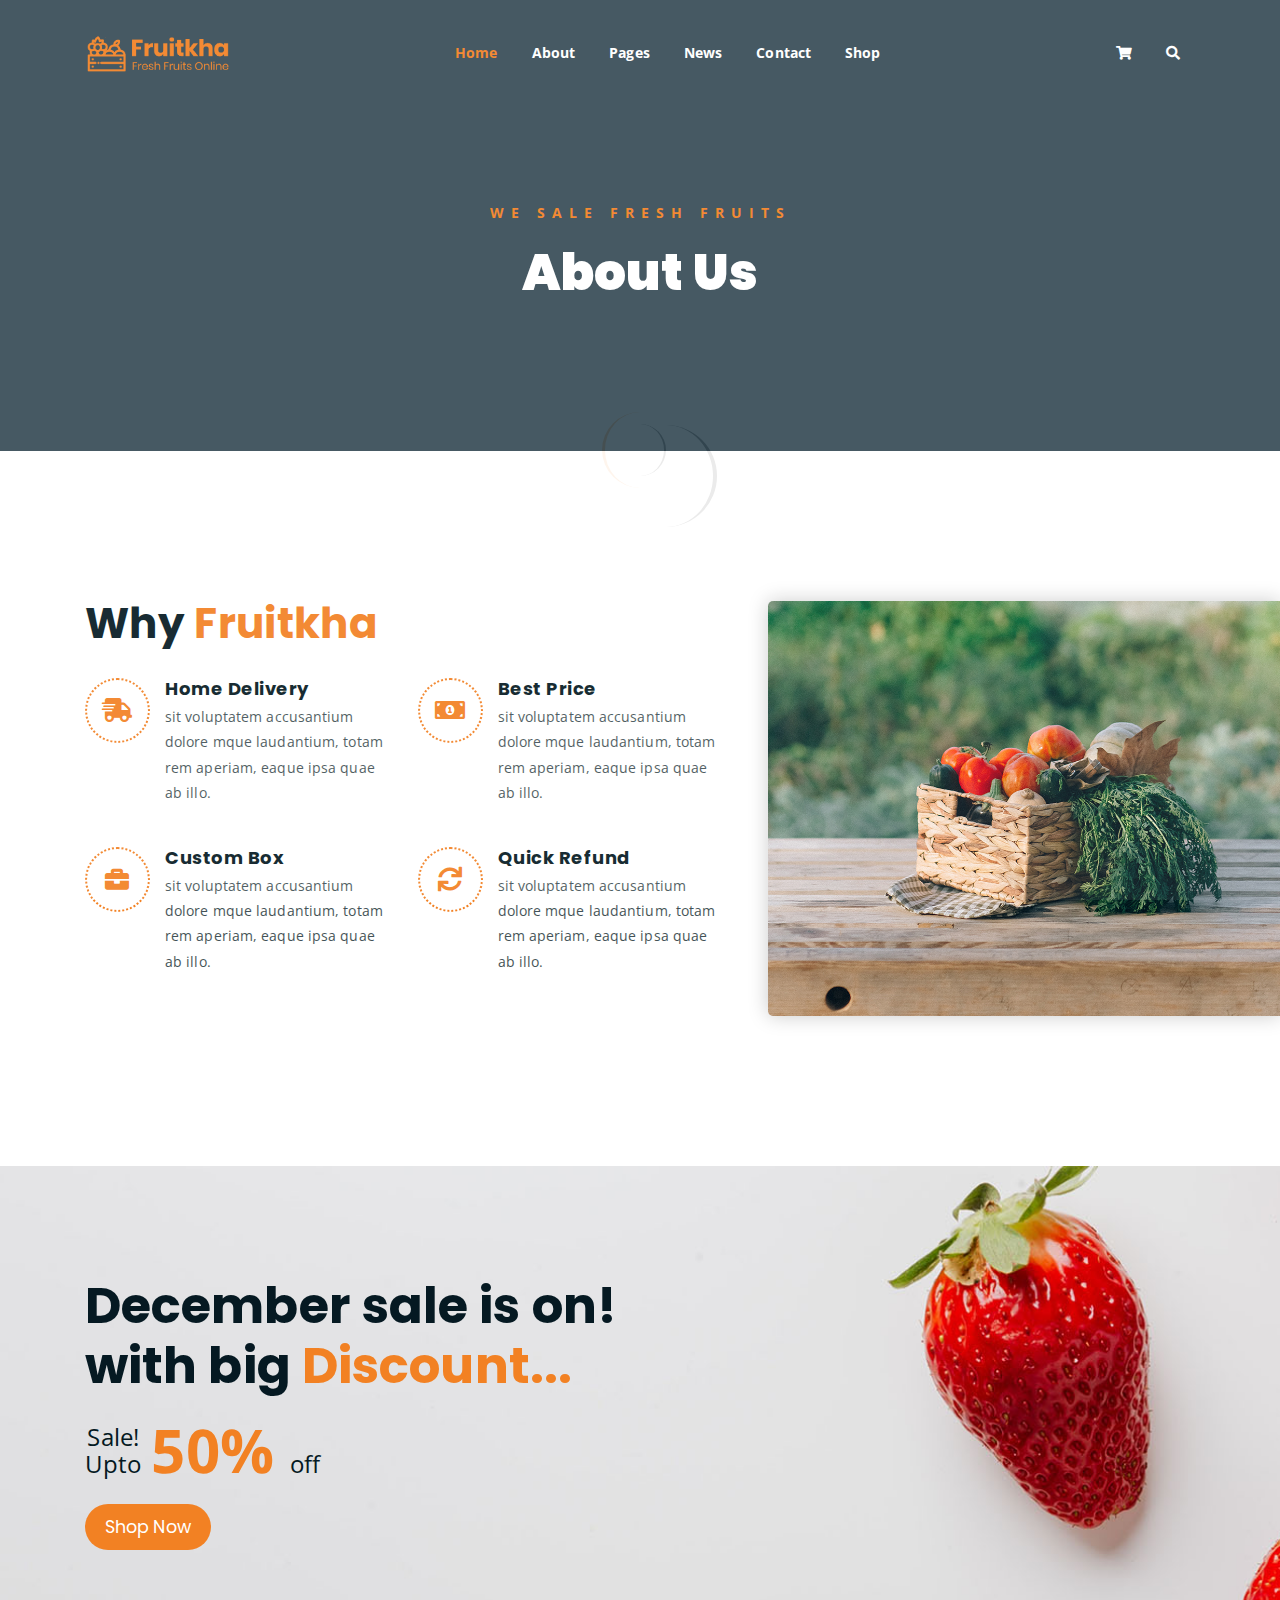
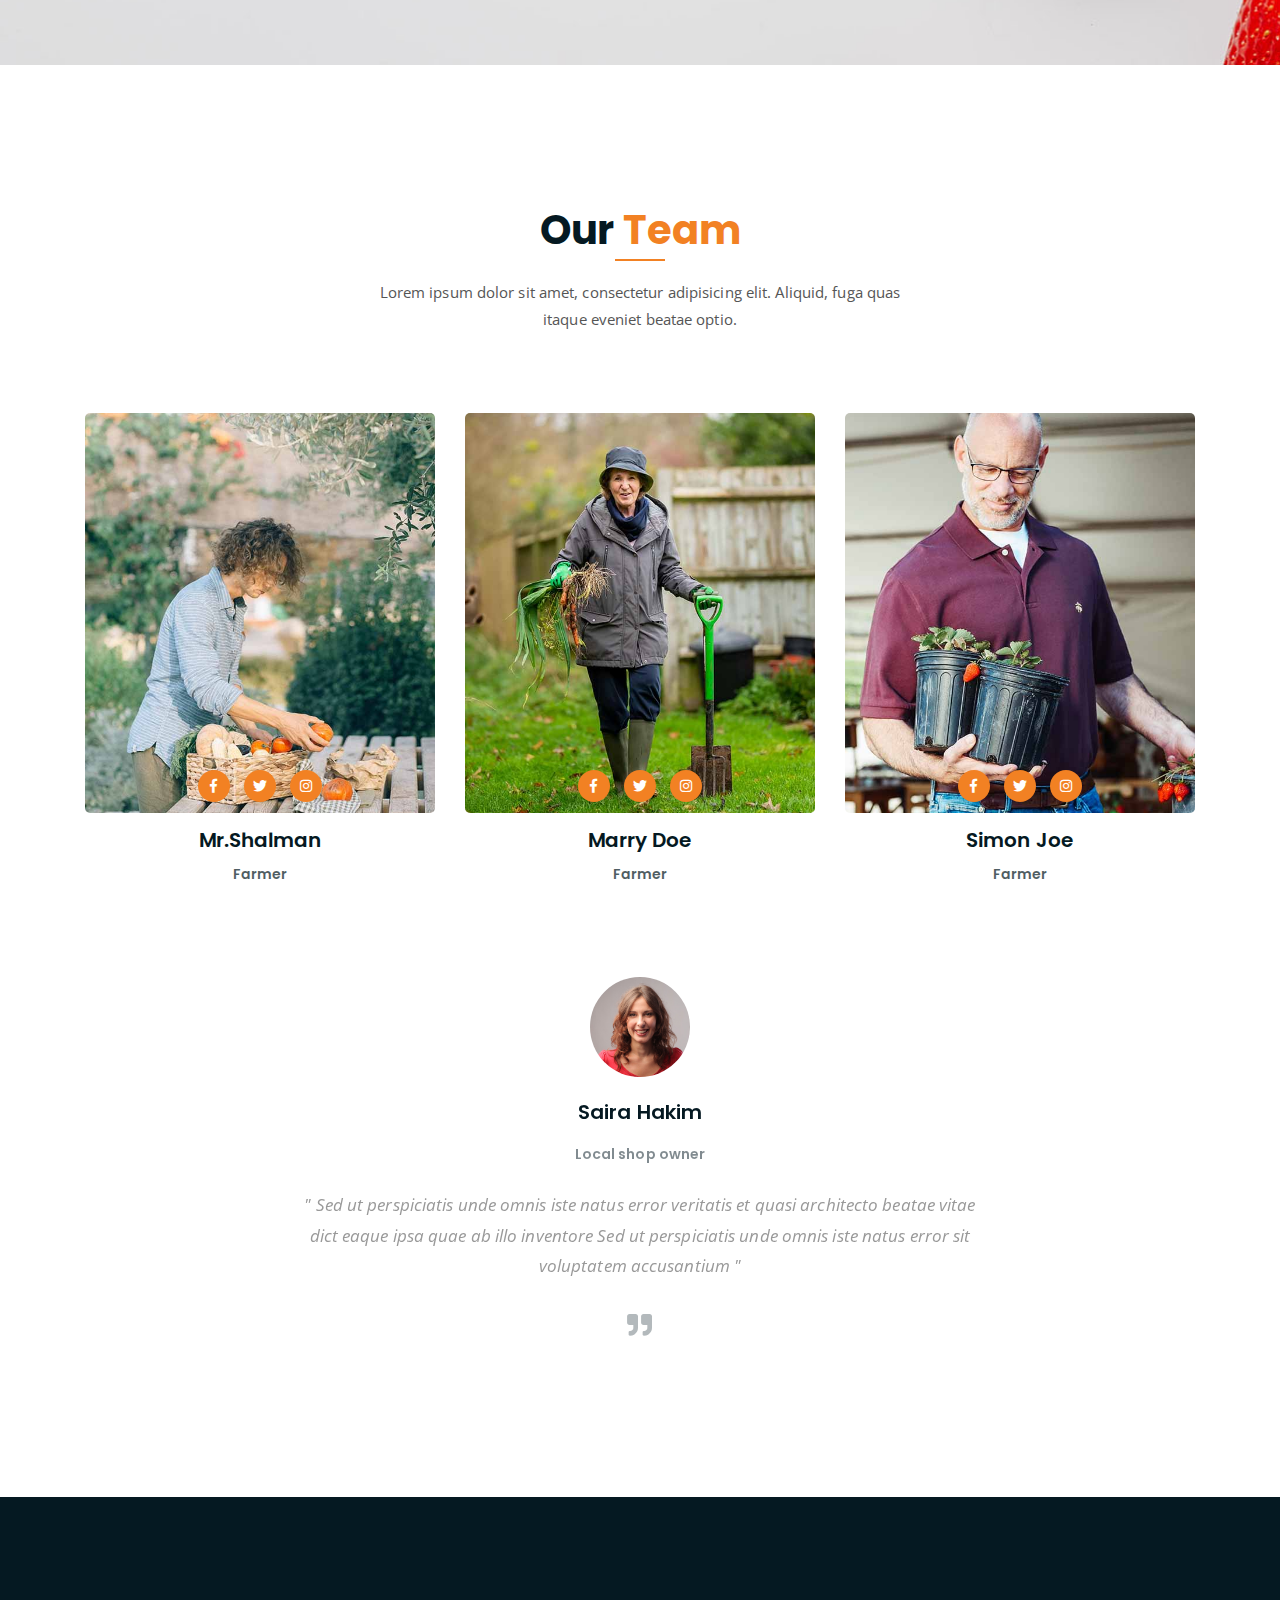
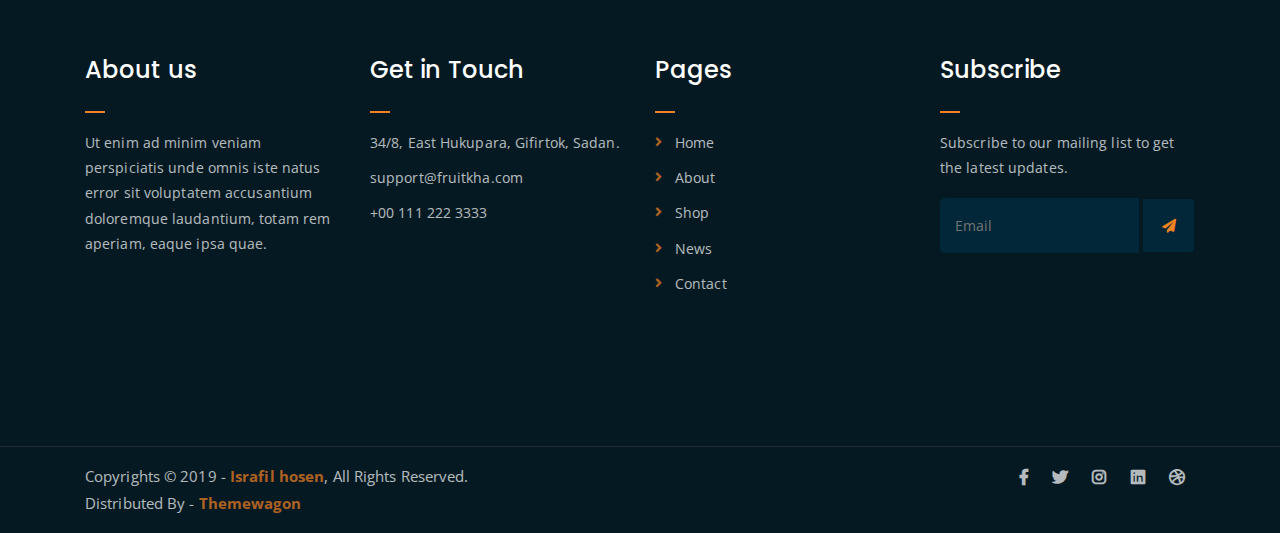
<file: about.html>
<!DOCTYPE html>
<html lang="en">
<head>
	<meta charset="UTF-8">
	<meta http-equiv="X-UA-Compatible" content="IE=edge">
	<meta name="viewport" content="width=device-width, initial-scale=1">
	

	<!-- title -->
	<title>About</title>

	<!-- favicon -->
	<link rel="shortcut icon" type="image/png" href="assets/img/favicon.png">
	<!-- google font -->
	<link href="https://fonts.googleapis.com/css?family=Open+Sans:300,400,700" rel="stylesheet">
	<link href="https://fonts.googleapis.com/css?family=Poppins:400,700&display=swap" rel="stylesheet">
	<!-- fontawesome -->
	<link rel="stylesheet" href="assets/css/all.min.css">
	<!-- bootstrap -->
	<link rel="stylesheet" href="assets/bootstrap/css/bootstrap.min.css">
	<!-- owl carousel -->
	<link rel="stylesheet" href="assets/css/owl.carousel.css">
	<!-- magnific popup -->
	<link rel="stylesheet" href="assets/css/magnific-popup.css">
	<!-- animate css -->
	<link rel="stylesheet" href="assets/css/animate.css">
	<!-- mean menu css -->
	<link rel="stylesheet" href="assets/css/meanmenu.min.css">
	<!-- main style -->
	<link rel="stylesheet" href="assets/css/main.css">
	<!-- responsive -->
	<link rel="stylesheet" href="assets/css/responsive.css">

</head>
<body>
	
	<!--PreLoader-->
    <div class="loader">
        <div class="loader-inner">
            <div class="circle"></div>
        </div>
    </div>
    <!--PreLoader Ends-->
	
	<!-- header -->
	<div class="top-header-area" id="sticker">
		<div class="container">
			<div class="row">
				<div class="col-lg-12 col-sm-12 text-center">
					<div class="main-menu-wrap">
						<!-- logo -->
						<div class="site-logo">
							<a href="index.html">
								<img src="assets/img/logo.png" alt="">
							</a>
						</div>
						<!-- logo -->

						<!-- menu start -->
						<nav class="main-menu">
							<ul>
								<li class="current-list-item"><a href="#">Home</a>
									<ul class="sub-menu">
										<li><a href="index.html">Static Home</a></li>
										<li><a href="index_2.html">Slider Home</a></li>
									</ul>
								</li>
								<li><a href="about.html">About</a></li>
								<li><a href="#">Pages</a>
									<ul class="sub-menu">
										
										<li><a href="about.html">About</a></li>
										<li><a href="cart.html">Cart</a></li>
										<li><a href="checkout.html">Check Out</a></li>
										<li><a href="contact.html">Contact</a></li>
										<li><a href="news.html">News</a></li>
										<li><a href="shop.html">Shop</a></li>
									</ul>
								</li>
								<li><a href="news.html">News</a>
									<ul class="sub-menu">
										<li><a href="news.html">News</a></li>
										<li><a href="single-news.html">Single News</a></li>
									</ul>
								</li>
								<li><a href="contact.html">Contact</a></li>
								<li><a href="shop.html">Shop</a>
									<ul class="sub-menu">
										<li><a href="shop.html">Shop</a></li>
										<li><a href="checkout.html">Check Out</a></li>
										<li><a href="single-product.html">Single Product</a></li>
										<li><a href="cart.html">Cart</a></li>
									</ul>
								</li>
								<li>
									<div class="header-icons">
										<a class="shopping-cart" href="cart.html"><i class="fas fa-shopping-cart"></i></a>
										<a class="mobile-hide search-bar-icon" href="#"><i class="fas fa-search"></i></a>
									</div>
								</li>
							</ul>
						</nav>
						<a class="mobile-show search-bar-icon" href="#"><i class="fas fa-search"></i></a>
						<div class="mobile-menu"></div>
						<!-- menu end -->
					</div>
				</div>
			</div>
		</div>
	</div>
	<!-- end header -->

	<!-- search area -->
	<div class="search-area">
		<div class="container">
			<div class="row">
				<div class="col-lg-12">
					<span class="close-btn"><i class="fas fa-window-close"></i></span>
					<div class="search-bar">
						<div class="search-bar-tablecell">
							<h3>Search For:</h3>
							<input type="text" placeholder="Keywords">
							<button type="submit">Search <i class="fas fa-search"></i></button>
						</div>
					</div>
				</div>
			</div>
		</div>
	</div>
	<!-- end search arewa -->
	
	<!-- breadcrumb-section -->
	<div class="breadcrumb-section breadcrumb-bg">
		<div class="container">
			<div class="row">
				<div class="col-lg-8 offset-lg-2 text-center">
					<div class="breadcrumb-text">
						<p>We sale fresh fruits</p>
						<h1>About Us</h1>
					</div>
				</div>
			</div>
		</div>
	</div>
	<!-- end breadcrumb section -->

	<!-- featured section -->
	<div class="feature-bg">
		<div class="container">
			<div class="row">
				<div class="col-lg-7">
					<div class="featured-text">
						<h2 class="pb-3">Why <span class="orange-text">Fruitkha</span></h2>
						<div class="row">
							<div class="col-lg-6 col-md-6 mb-4 mb-md-5">
								<div class="list-box d-flex">
									<div class="list-icon">
										<i class="fas fa-shipping-fast"></i>
									</div>
									<div class="content">
										<h3>Home Delivery</h3>
										<p>sit voluptatem accusantium dolore mque laudantium, totam rem aperiam, eaque ipsa quae ab illo.</p>
									</div>
								</div>
							</div>
							<div class="col-lg-6 col-md-6 mb-5 mb-md-5">
								<div class="list-box d-flex">
									<div class="list-icon">
										<i class="fas fa-money-bill-alt"></i>
									</div>
									<div class="content">
										<h3>Best Price</h3>
										<p>sit voluptatem accusantium dolore mque laudantium, totam rem aperiam, eaque ipsa quae ab illo.</p>
									</div>
								</div>
							</div>
							<div class="col-lg-6 col-md-6 mb-5 mb-md-5">
								<div class="list-box d-flex">
									<div class="list-icon">
										<i class="fas fa-briefcase"></i>
									</div>
									<div class="content">
										<h3>Custom Box</h3>
										<p>sit voluptatem accusantium dolore mque laudantium, totam rem aperiam, eaque ipsa quae ab illo.</p>
									</div>
								</div>
							</div>
							<div class="col-lg-6 col-md-6">
								<div class="list-box d-flex">
									<div class="list-icon">
										<span><i class="fas fa-sync"></i></span>
									</div>
									<div class="content">
										<h3>Quick Refund</h3>
										<p>sit voluptatem accusantium dolore mque laudantium, totam rem aperiam, eaque ipsa quae ab illo.</p>
									</div>
								</div>
							</div>
						</div>
					</div>
				</div>
			</div>
		</div>
	</div>
	<!-- end featured section -->

	<!-- shop banner -->
	<section class="shop-banner">
    	<div class="container">
        	<h3>December sale is on! <br> with big <span class="orange-text">Discount...</span></h3>
            <div class="sale-percent"><span>Sale! <br> Upto</span>50% <span>off</span></div>
            <a href="shop.html" class="cart-btn btn-lg">Shop Now</a>
        </div>
    </section>
	<!-- end shop banner -->

	<!-- team section -->
	<div class="mt-150">
		<div class="container">
			<div class="row">
				<div class="col-lg-8 offset-lg-2 text-center">
					<div class="section-title">
						<h3>Our <span class="orange-text">Team</span></h3>
						<p>Lorem ipsum dolor sit amet, consectetur adipisicing elit. Aliquid, fuga quas itaque eveniet beatae optio.</p>
					</div>
				</div>
			</div>
			<div class="row">
				<div class="col-lg-4 col-md-6">
					<div class="single-team-item">
						<div class="team-bg team-bg-1"></div>
						<h4>Mr.Shalman <span>Farmer</span></h4>
						<ul class="social-link-team">
							<li><a href="#" target="_blank"><i class="fab fa-facebook-f"></i></a></li>
							<li><a href="#" target="_blank"><i class="fab fa-twitter"></i></a></li>
							<li><a href="#" target="_blank"><i class="fab fa-instagram"></i></a></li>
						</ul>
					</div>
				</div>
				<div class="col-lg-4 col-md-6">
					<div class="single-team-item">
						<div class="team-bg team-bg-2"></div>
						<h4>Marry Doe <span>Farmer</span></h4>
						<ul class="social-link-team">
							<li><a href="#" target="_blank"><i class="fab fa-facebook-f"></i></a></li>
							<li><a href="#" target="_blank"><i class="fab fa-twitter"></i></a></li>
							<li><a href="#" target="_blank"><i class="fab fa-instagram"></i></a></li>
						</ul>
					</div>
				</div>
				<div class="col-lg-4 col-md-6 offset-md-3 offset-lg-0">
					<div class="single-team-item">
						<div class="team-bg team-bg-3"></div>
						<h4>Simon Joe <span>Farmer</span></h4>
						<ul class="social-link-team">
							<li><a href="#" target="_blank"><i class="fab fa-facebook-f"></i></a></li>
							<li><a href="#" target="_blank"><i class="fab fa-twitter"></i></a></li>
							<li><a href="#" target="_blank"><i class="fab fa-instagram"></i></a></li>
						</ul>
					</div>
				</div>
			</div>
		</div>
	</div>
	<!-- end team section -->

	<!-- testimonail-section -->
	<div class="testimonail-section mt-80 mb-150">
		<div class="container">
			<div class="row">
				<div class="col-lg-10 offset-lg-1 text-center">
					<div class="testimonial-sliders">
						<div class="single-testimonial-slider">
							<div class="client-avater">
								<img src="assets/img/avaters/avatar1.png" alt="">
							</div>
							<div class="client-meta">
								<h3>Saira Hakim <span>Local shop owner</span></h3>
								<p class="testimonial-body">
									" Sed ut perspiciatis unde omnis iste natus error veritatis et  quasi architecto beatae vitae dict eaque ipsa quae ab illo inventore Sed ut perspiciatis unde omnis iste natus error sit voluptatem accusantium "
								</p>
								<div class="last-icon">
									<i class="fas fa-quote-right"></i>
								</div>
							</div>
						</div>
						<div class="single-testimonial-slider">
							<div class="client-avater">
								<img src="assets/img/avaters/avatar2.png" alt="">
							</div>
							<div class="client-meta">
								<h3>David Niph <span>Local shop owner</span></h3>
								<p class="testimonial-body">
									" Sed ut perspiciatis unde omnis iste natus error veritatis et  quasi architecto beatae vitae dict eaque ipsa quae ab illo inventore Sed ut perspiciatis unde omnis iste natus error sit voluptatem accusantium "
								</p>
								<div class="last-icon">
									<i class="fas fa-quote-right"></i>
								</div>
							</div>
						</div>
						<div class="single-testimonial-slider">
							<div class="client-avater">
								<img src="assets/img/avaters/avatar3.png" alt="">
							</div>
							<div class="client-meta">
								<h3>Jacob Sikim <span>Local shop owner</span></h3>
								<p class="testimonial-body">
									" Sed ut perspiciatis unde omnis iste natus error veritatis et  quasi architecto beatae vitae dict eaque ipsa quae ab illo inventore Sed ut perspiciatis unde omnis iste natus error sit voluptatem accusantium "
								</p>
								<div class="last-icon">
									<i class="fas fa-quote-right"></i>
								</div>
							</div>
						</div>
					</div>
				</div>
			</div>
		</div>
	</div>
	<!-- end testimonail-section -->

	
	<!-- footer -->
	<div class="footer-area">
		<div class="container">
			<div class="row">
				<div class="col-lg-3 col-md-6">
					<div class="footer-box about-widget">
						<h2 class="widget-title">About us</h2>
						<p>Ut enim ad minim veniam perspiciatis unde omnis iste natus error sit voluptatem accusantium doloremque laudantium, totam rem aperiam, eaque ipsa quae.</p>
					</div>
				</div>
				<div class="col-lg-3 col-md-6">
					<div class="footer-box get-in-touch">
						<h2 class="widget-title">Get in Touch</h2>
						<ul>
							<li>34/8, East Hukupara, Gifirtok, Sadan.</li>
							<li>support@fruitkha.com</li>
							<li>+00 111 222 3333</li>
						</ul>
					</div>
				</div>
				<div class="col-lg-3 col-md-6">
					<div class="footer-box pages">
						<h2 class="widget-title">Pages</h2>
						<ul>
							<li><a href="index.html">Home</a></li>
							<li><a href="about.html">About</a></li>
							<li><a href="services.html">Shop</a></li>
							<li><a href="news.html">News</a></li>
							<li><a href="contact.html">Contact</a></li>
						</ul>
					</div>
				</div>
				<div class="col-lg-3 col-md-6">
					<div class="footer-box subscribe">
						<h2 class="widget-title">Subscribe</h2>
						<p>Subscribe to our mailing list to get the latest updates.</p>
						<form action="index.html">
							<input type="email" placeholder="Email">
							<button type="submit"><i class="fas fa-paper-plane"></i></button>
						</form>
					</div>
				</div>
			</div>
		</div>
	</div>
	<!-- end footer -->
	
	<!-- copyright -->
	<div class="copyright">
		<div class="container">
			<div class="row">
				<div class="col-lg-6 col-md-12">
					<p>Copyrights &copy; 2019 - <a href="https://imransdesign.com/">Israfil hosen</a>,  All Rights Reserved.<br>
						Distributed By - <a href="https://themewagon.com/">Themewagon</a>
					</p>
				</div>
				<div class="col-lg-6 text-right col-md-12">
					<div class="social-icons">
						<ul>
							<li><a href="#" target="_blank"><i class="fab fa-facebook-f"></i></a></li>
							<li><a href="#" target="_blank"><i class="fab fa-twitter"></i></a></li>
							<li><a href="#" target="_blank"><i class="fab fa-instagram"></i></a></li>
							<li><a href="#" target="_blank"><i class="fab fa-linkedin"></i></a></li>
							<li><a href="#" target="_blank"><i class="fab fa-dribbble"></i></a></li>
						</ul>
					</div>
				</div>
			</div>
		</div>
	</div>
	<!-- end copyright -->
	
	<!-- jquery -->
	<script src="assets/js/jquery-1.11.3.min.js"></script>
	<!-- bootstrap -->
	<script src="assets/bootstrap/js/bootstrap.min.js"></script>
	<!-- count down -->
	<script src="assets/js/jquery.countdown.js"></script>
	<!-- isotope -->
	<script src="assets/js/jquery.isotope-3.0.6.min.js"></script>
	<!-- waypoints -->
	<script src="assets/js/waypoints.js"></script>
	<!-- owl carousel -->
	<script src="assets/js/owl.carousel.min.js"></script>
	<!-- magnific popup -->
	<script src="assets/js/jquery.magnific-popup.min.js"></script>
	<!-- mean menu -->
	<script src="assets/js/jquery.meanmenu.min.js"></script>
	<!-- sticker js -->
	<script src="assets/js/sticker.js"></script>
	<!-- main js -->
	<script src="assets/js/main.js"></script>

</body>
</html>
</file>
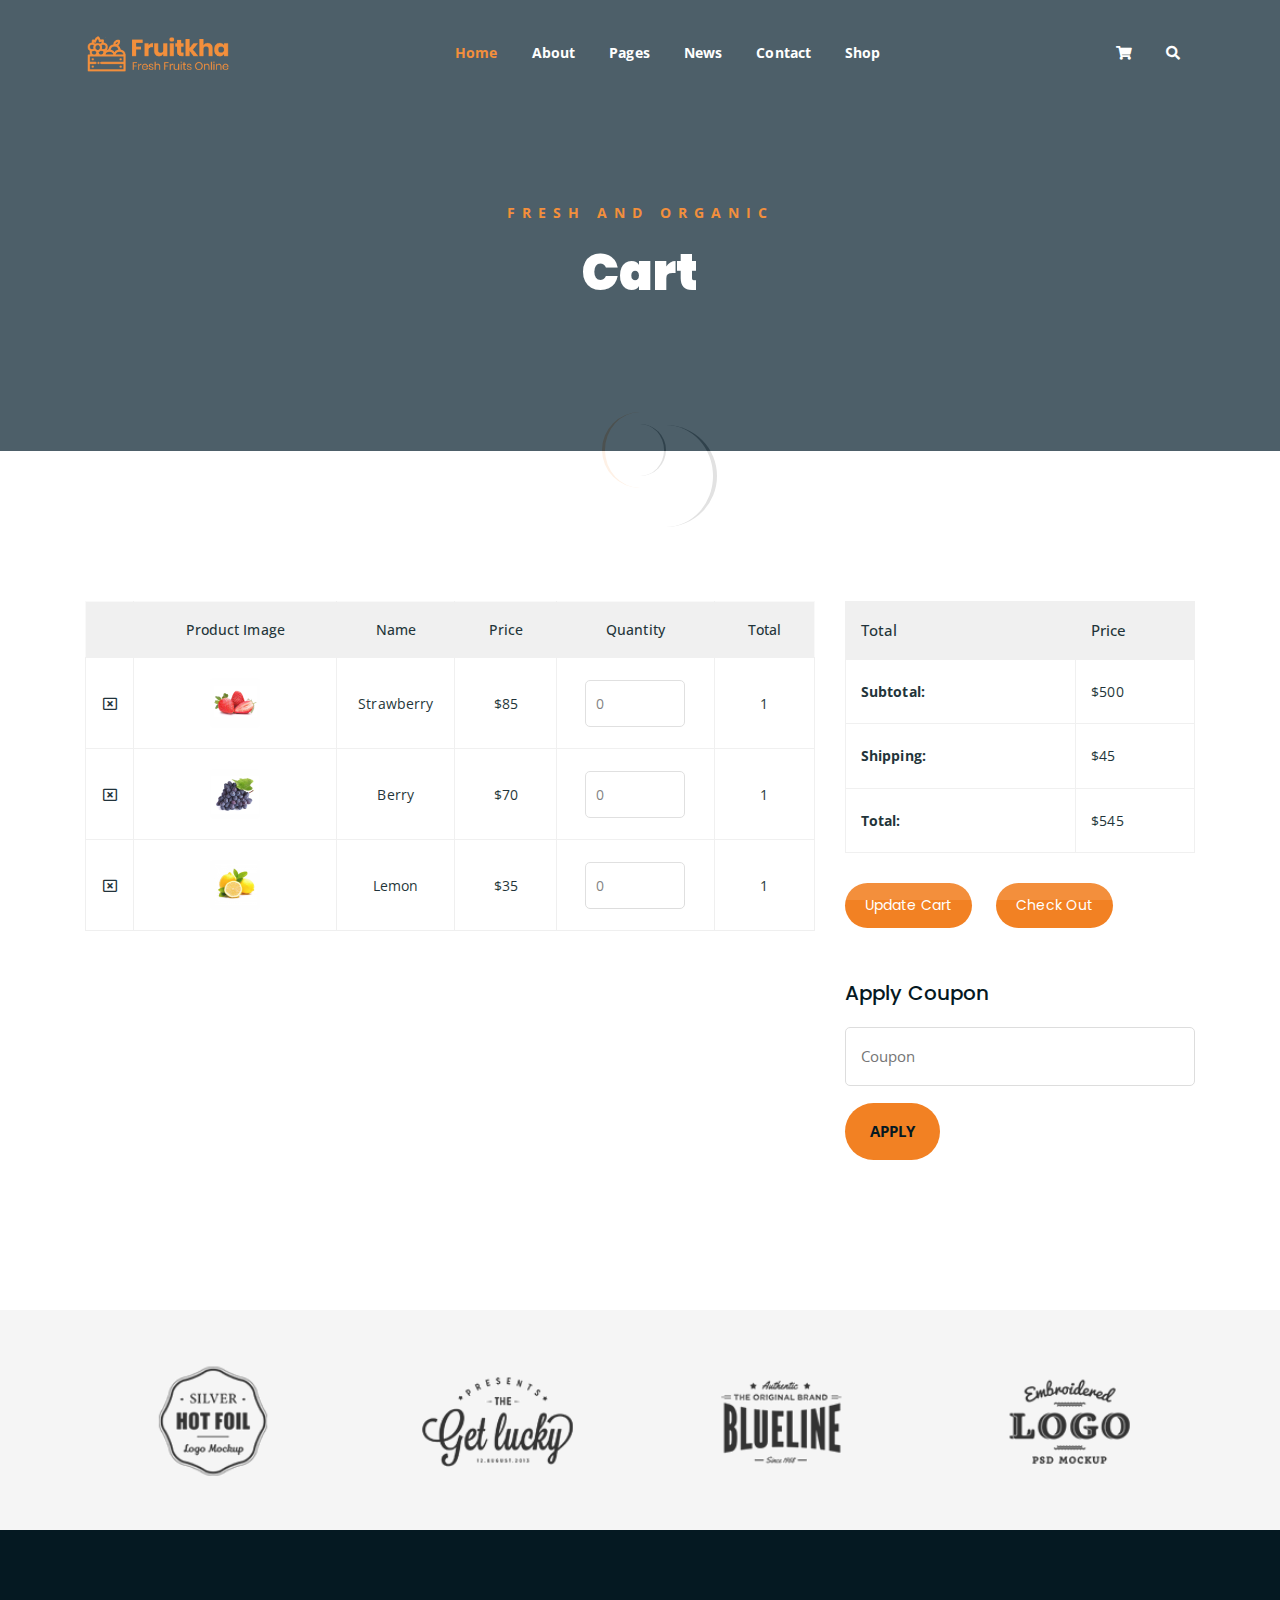
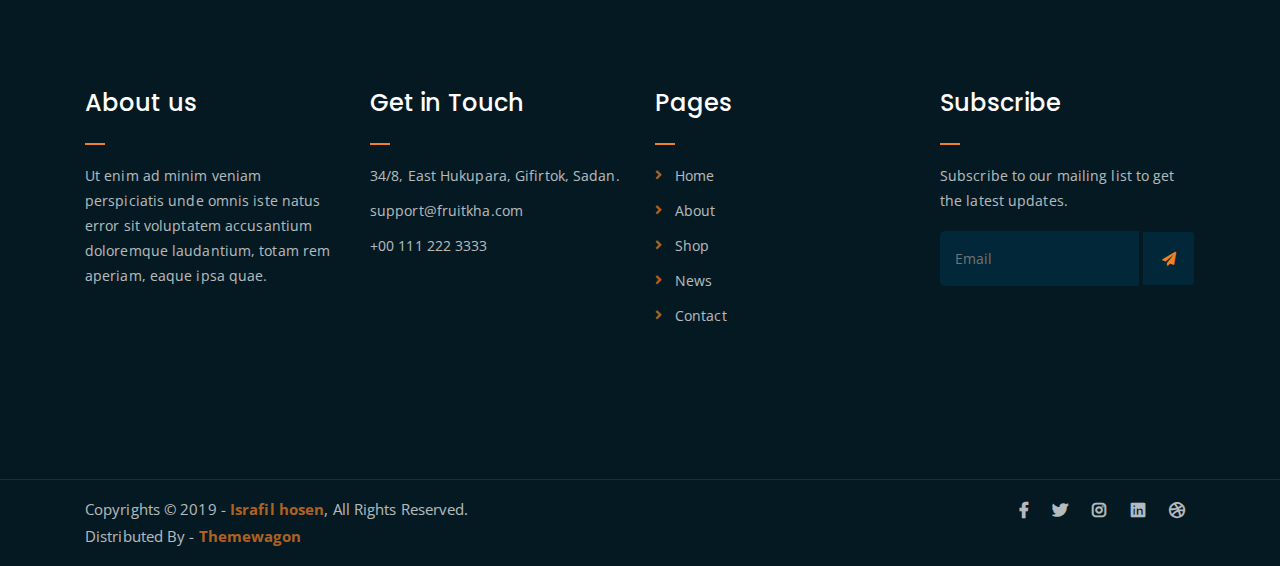
<file: cart.html>
<!DOCTYPE html>
<html lang="en">
<head>
	<meta charset="UTF-8">
	<meta http-equiv="X-UA-Compatible" content="IE=edge">
	<meta name="viewport" content="width=device-width, initial-scale=1">
	

	<!-- title -->
	<title>Cart</title>

	<!-- favicon -->
	<link rel="shortcut icon" type="image/png" href="assets/img/favicon.png">
	<!-- google font -->
	<link href="https://fonts.googleapis.com/css?family=Open+Sans:300,400,700" rel="stylesheet">
	<link href="https://fonts.googleapis.com/css?family=Poppins:400,700&display=swap" rel="stylesheet">
	<!-- fontawesome -->
	<link rel="stylesheet" href="assets/css/all.min.css">
	<!-- bootstrap -->
	<link rel="stylesheet" href="assets/bootstrap/css/bootstrap.min.css">
	<!-- owl carousel -->
	<link rel="stylesheet" href="assets/css/owl.carousel.css">
	<!-- magnific popup -->
	<link rel="stylesheet" href="assets/css/magnific-popup.css">
	<!-- animate css -->
	<link rel="stylesheet" href="assets/css/animate.css">
	<!-- mean menu css -->
	<link rel="stylesheet" href="assets/css/meanmenu.min.css">
	<!-- main style -->
	<link rel="stylesheet" href="assets/css/main.css">
	<!-- responsive -->
	<link rel="stylesheet" href="assets/css/responsive.css">

</head>
<body>
	
	<!--PreLoader-->
    <div class="loader">
        <div class="loader-inner">
            <div class="circle"></div>
        </div>
    </div>
    <!--PreLoader Ends-->
	
	<!-- header -->
	<div class="top-header-area" id="sticker">
		<div class="container">
			<div class="row">
				<div class="col-lg-12 col-sm-12 text-center">
					<div class="main-menu-wrap">
						<!-- logo -->
						<div class="site-logo">
							<a href="index.html">
								<img src="assets/img/logo.png" alt="">
							</a>
						</div>
						<!-- logo -->

						<!-- menu start -->
						<nav class="main-menu">
							<ul>
								<li class="current-list-item"><a href="#">Home</a>
									<ul class="sub-menu">
										<li><a href="index.html">Static Home</a></li>
										<li><a href="index_2.html">Slider Home</a></li>
									</ul>
								</li>
								<li><a href="about.html">About</a></li>
								<li><a href="#">Pages</a>
									<ul class="sub-menu">
									
										<li><a href="about.html">About</a></li>
										<li><a href="cart.html">Cart</a></li>
										<li><a href="checkout.html">Check Out</a></li>
										<li><a href="contact.html">Contact</a></li>
										<li><a href="news.html">News</a></li>
										<li><a href="shop.html">Shop</a></li>
									</ul>
								</li>
								<li><a href="news.html">News</a>
									<ul class="sub-menu">
										<li><a href="news.html">News</a></li>
										<li><a href="single-news.html">Single News</a></li>
									</ul>
								</li>
								<li><a href="contact.html">Contact</a></li>
								<li><a href="shop.html">Shop</a>
									<ul class="sub-menu">
										<li><a href="shop.html">Shop</a></li>
										<li><a href="checkout.html">Check Out</a></li>
										<li><a href="single-product.html">Single Product</a></li>
										<li><a href="cart.html">Cart</a></li>
									</ul>
								</li>
								<li>
									<div class="header-icons">
										<a class="shopping-cart" href="cart.html"><i class="fas fa-shopping-cart"></i></a>
										<a class="mobile-hide search-bar-icon" href="#"><i class="fas fa-search"></i></a>
									</div>
								</li>
							</ul>
						</nav>
						<a class="mobile-show search-bar-icon" href="#"><i class="fas fa-search"></i></a>
						<div class="mobile-menu"></div>
						<!-- menu end -->
					</div>
				</div>
			</div>
		</div>
	</div>
	<!-- end header -->

	<!-- search area -->
	<div class="search-area">
		<div class="container">
			<div class="row">
				<div class="col-lg-12">
					<span class="close-btn"><i class="fas fa-window-close"></i></span>
					<div class="search-bar">
						<div class="search-bar-tablecell">
							<h3>Search For:</h3>
							<input type="text" placeholder="Keywords">
							<button type="submit">Search <i class="fas fa-search"></i></button>
						</div>
					</div>
				</div>
			</div>
		</div>
	</div>
	<!-- end search arewa -->
	
	<!-- breadcrumb-section -->
	<div class="breadcrumb-section breadcrumb-bg">
		<div class="container">
			<div class="row">
				<div class="col-lg-8 offset-lg-2 text-center">
					<div class="breadcrumb-text">
						<p>Fresh and Organic</p>
						<h1>Cart</h1>
					</div>
				</div>
			</div>
		</div>
	</div>
	<!-- end breadcrumb section -->

	<!-- cart -->
	<div class="cart-section mt-150 mb-150">
		<div class="container">
			<div class="row">
				<div class="col-lg-8 col-md-12">
					<div class="cart-table-wrap">
						<table class="cart-table">
							<thead class="cart-table-head">
								<tr class="table-head-row">
									<th class="product-remove"></th>
									<th class="product-image">Product Image</th>
									<th class="product-name">Name</th>
									<th class="product-price">Price</th>
									<th class="product-quantity">Quantity</th>
									<th class="product-total">Total</th>
								</tr>
							</thead>
							<tbody>
								<tr class="table-body-row">
									<td class="product-remove"><a href="#"><i class="far fa-window-close"></i></a></td>
									<td class="product-image"><img src="assets/img/products/product-img-1.jpg" alt=""></td>
									<td class="product-name">Strawberry</td>
									<td class="product-price">$85</td>
									<td class="product-quantity"><input type="number" placeholder="0"></td>
									<td class="product-total">1</td>
								</tr>
								<tr class="table-body-row">
									<td class="product-remove"><a href="#"><i class="far fa-window-close"></i></a></td>
									<td class="product-image"><img src="assets/img/products/product-img-2.jpg" alt=""></td>
									<td class="product-name">Berry</td>
									<td class="product-price">$70</td>
									<td class="product-quantity"><input type="number" placeholder="0"></td>
									<td class="product-total">1</td>
								</tr>
								<tr class="table-body-row">
									<td class="product-remove"><a href="#"><i class="far fa-window-close"></i></a></td>
									<td class="product-image"><img src="assets/img/products/product-img-3.jpg" alt=""></td>
									<td class="product-name">Lemon</td>
									<td class="product-price">$35</td>
									<td class="product-quantity"><input type="number" placeholder="0"></td>
									<td class="product-total">1</td>
								</tr>
							</tbody>
						</table>
					</div>
				</div>

				<div class="col-lg-4">
					<div class="total-section">
						<table class="total-table">
							<thead class="total-table-head">
								<tr class="table-total-row">
									<th>Total</th>
									<th>Price</th>
								</tr>
							</thead>
							<tbody>
								<tr class="total-data">
									<td><strong>Subtotal: </strong></td>
									<td>$500</td>
								</tr>
								<tr class="total-data">
									<td><strong>Shipping: </strong></td>
									<td>$45</td>
								</tr>
								<tr class="total-data">
									<td><strong>Total: </strong></td>
									<td>$545</td>
								</tr>
							</tbody>
						</table>
						<div class="cart-buttons">
							<a href="cart.html" class="boxed-btn">Update Cart</a>
							<a href="checkout.html" class="boxed-btn black">Check Out</a>
						</div>
					</div>

					<div class="coupon-section">
						<h3>Apply Coupon</h3>
						<div class="coupon-form-wrap">
							<form action="index.html">
								<p><input type="text" placeholder="Coupon"></p>
								<p><input type="submit" value="Apply"></p>
							</form>
						</div>
					</div>
				</div>
			</div>
		</div>
	</div>
	<!-- end cart -->

	<!-- logo carousel -->
	<div class="logo-carousel-section">
		<div class="container">
			<div class="row">
				<div class="col-lg-12">
					<div class="logo-carousel-inner">
						<div class="single-logo-item">
							<img src="assets/img/company-logos/1.png" alt="">
						</div>
						<div class="single-logo-item">
							<img src="assets/img/company-logos/2.png" alt="">
						</div>
						<div class="single-logo-item">
							<img src="assets/img/company-logos/3.png" alt="">
						</div>
						<div class="single-logo-item">
							<img src="assets/img/company-logos/4.png" alt="">
						</div>
						<div class="single-logo-item">
							<img src="assets/img/company-logos/5.png" alt="">
						</div>
					</div>
				</div>
			</div>
		</div>
	</div>
	<!-- end logo carousel -->

	<!-- footer -->
	<div class="footer-area">
		<div class="container">
			<div class="row">
				<div class="col-lg-3 col-md-6">
					<div class="footer-box about-widget">
						<h2 class="widget-title">About us</h2>
						<p>Ut enim ad minim veniam perspiciatis unde omnis iste natus error sit voluptatem accusantium doloremque laudantium, totam rem aperiam, eaque ipsa quae.</p>
					</div>
				</div>
				<div class="col-lg-3 col-md-6">
					<div class="footer-box get-in-touch">
						<h2 class="widget-title">Get in Touch</h2>
						<ul>
							<li>34/8, East Hukupara, Gifirtok, Sadan.</li>
							<li>support@fruitkha.com</li>
							<li>+00 111 222 3333</li>
						</ul>
					</div>
				</div>
				<div class="col-lg-3 col-md-6">
					<div class="footer-box pages">
						<h2 class="widget-title">Pages</h2>
						<ul>
							<li><a href="index.html">Home</a></li>
							<li><a href="about.html">About</a></li>
							<li><a href="services.html">Shop</a></li>
							<li><a href="news.html">News</a></li>
							<li><a href="contact.html">Contact</a></li>
						</ul>
					</div>
				</div>
				<div class="col-lg-3 col-md-6">
					<div class="footer-box subscribe">
						<h2 class="widget-title">Subscribe</h2>
						<p>Subscribe to our mailing list to get the latest updates.</p>
						<form action="index.html">
							<input type="email" placeholder="Email">
							<button type="submit"><i class="fas fa-paper-plane"></i></button>
						</form>
					</div>
				</div>
			</div>
		</div>
	</div>
	<!-- end footer -->
	
	<!-- copyright -->
	<div class="copyright">
		<div class="container">
			<div class="row">
				<div class="col-lg-6 col-md-12">
					<p>Copyrights &copy; 2019 - <a href="#">Israfil hosen</a>,  All Rights Reserved.<br>
						Distributed By - <a href="https://themewagon.com/">Themewagon</a>
					</p>
				</div>
				<div class="col-lg-6 text-right col-md-12">
					<div class="social-icons">
						<ul>
							<li><a href="#" target="_blank"><i class="fab fa-facebook-f"></i></a></li>
							<li><a href="#" target="_blank"><i class="fab fa-twitter"></i></a></li>
							<li><a href="#" target="_blank"><i class="fab fa-instagram"></i></a></li>
							<li><a href="#" target="_blank"><i class="fab fa-linkedin"></i></a></li>
							<li><a href="#" target="_blank"><i class="fab fa-dribbble"></i></a></li>
						</ul>
					</div>
				</div>
			</div>
		</div>
	</div>
	<!-- end copyright -->
	
	<!-- jquery -->
	<script src="assets/js/jquery-1.11.3.min.js"></script>
	<!-- bootstrap -->
	<script src="assets/bootstrap/js/bootstrap.min.js"></script>
	<!-- count down -->
	<script src="assets/js/jquery.countdown.js"></script>
	<!-- isotope -->
	<script src="assets/js/jquery.isotope-3.0.6.min.js"></script>
	<!-- waypoints -->
	<script src="assets/js/waypoints.js"></script>
	<!-- owl carousel -->
	<script src="assets/js/owl.carousel.min.js"></script>
	<!-- magnific popup -->
	<script src="assets/js/jquery.magnific-popup.min.js"></script>
	<!-- mean menu -->
	<script src="assets/js/jquery.meanmenu.min.js"></script>
	<!-- sticker js -->
	<script src="assets/js/sticker.js"></script>
	<!-- main js -->
	<script src="assets/js/main.js"></script>

</body>
</html>
</file>
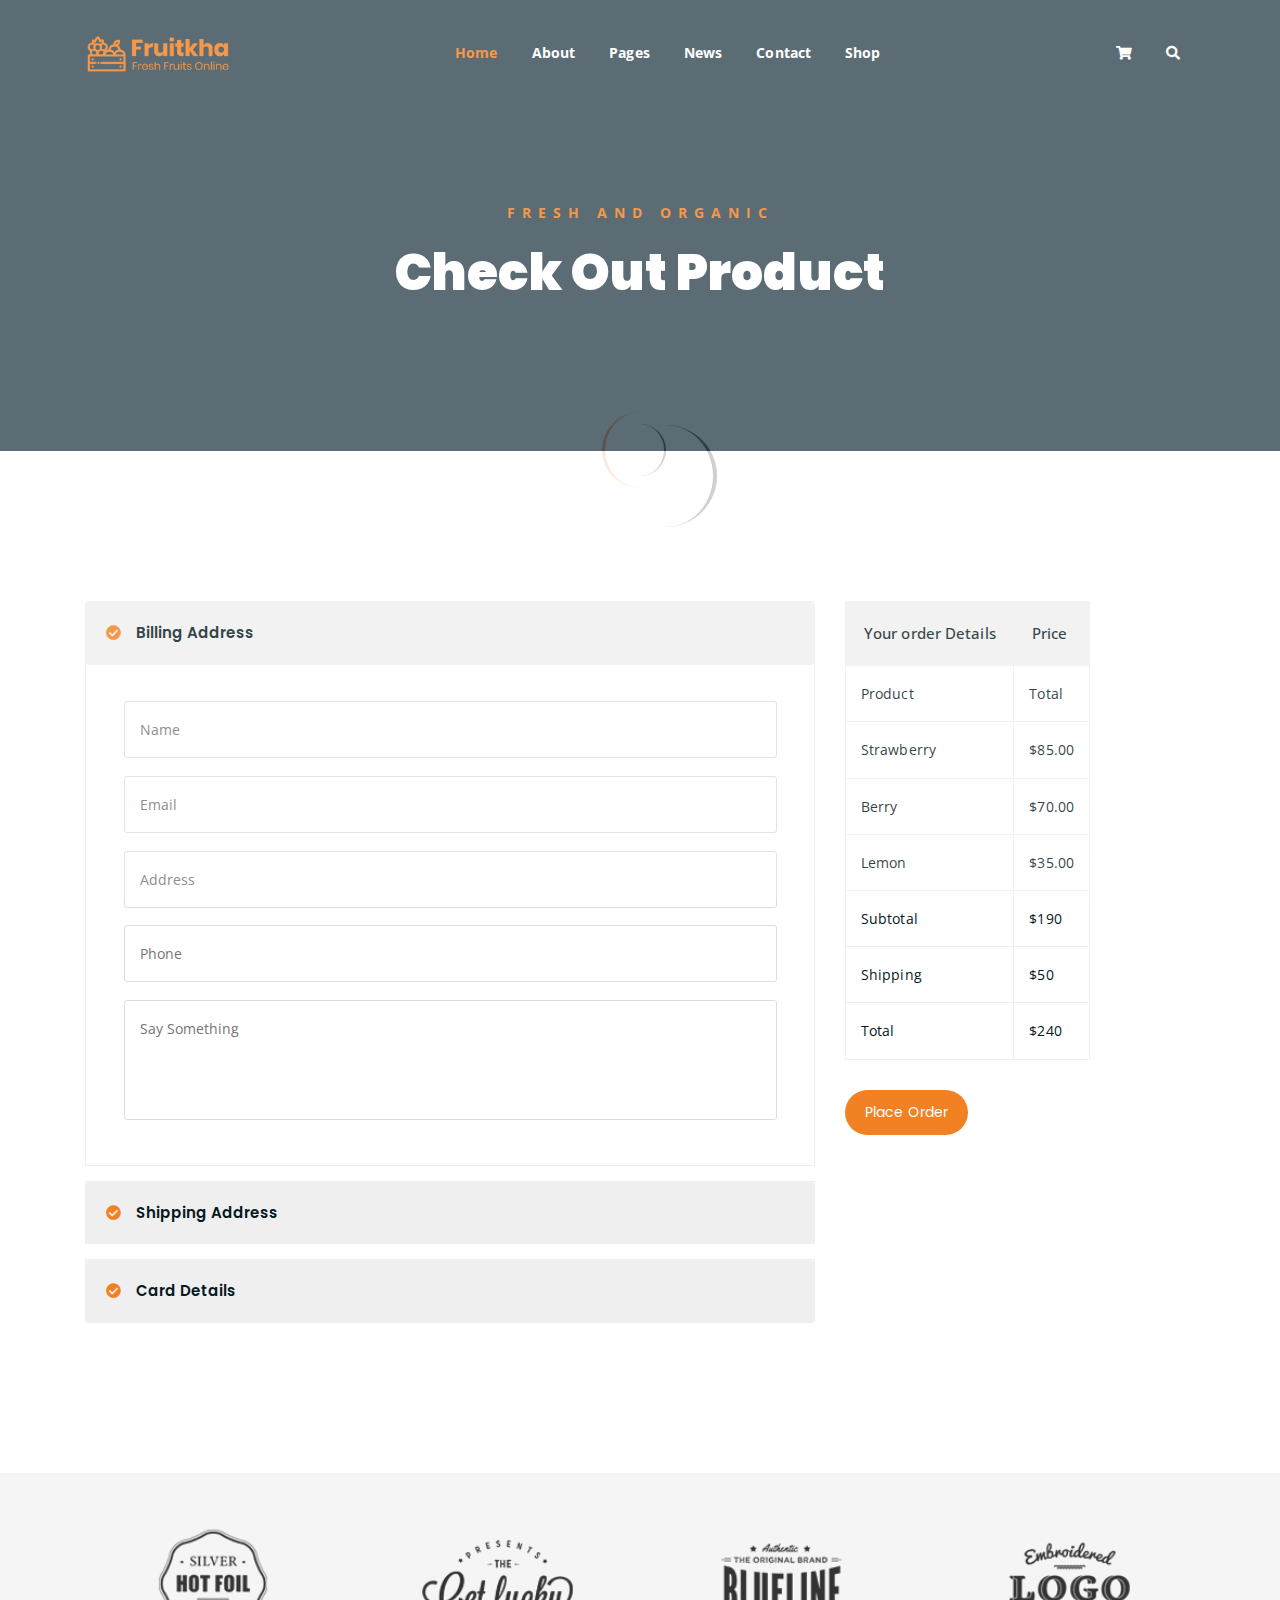
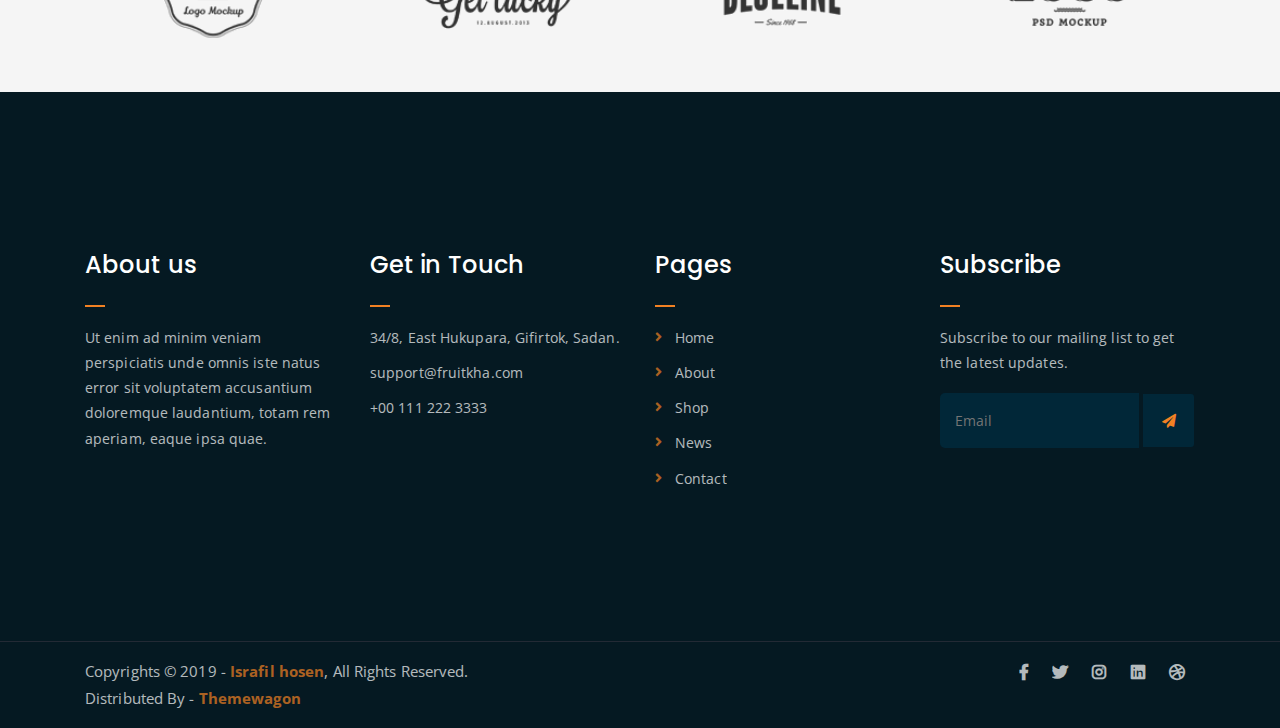
<file: checkout.html>
<!DOCTYPE html>
<html lang="en">
<head>
	<meta charset="UTF-8">
	<meta http-equiv="X-UA-Compatible" content="IE=edge">
	<meta name="viewport" content="width=device-width, initial-scale=1">
	
	<!-- title -->
	<title>Check Out</title>

	<!-- favicon -->
	<link rel="shortcut icon" type="image/png" href="assets/img/favicon.png">
	<!-- google font -->
	<link href="https://fonts.googleapis.com/css?family=Open+Sans:300,400,700" rel="stylesheet">
	<link href="https://fonts.googleapis.com/css?family=Poppins:400,700&display=swap" rel="stylesheet">
	<!-- fontawesome -->
	<link rel="stylesheet" href="assets/css/all.min.css">
	<!-- bootstrap -->
	<link rel="stylesheet" href="assets/bootstrap/css/bootstrap.min.css">
	<!-- owl carousel -->
	<link rel="stylesheet" href="assets/css/owl.carousel.css">
	<!-- magnific popup -->
	<link rel="stylesheet" href="assets/css/magnific-popup.css">
	<!-- animate css -->
	<link rel="stylesheet" href="assets/css/animate.css">
	<!-- mean menu css -->
	<link rel="stylesheet" href="assets/css/meanmenu.min.css">
	<!-- main style -->
	<link rel="stylesheet" href="assets/css/main.css">
	<!-- responsive -->
	<link rel="stylesheet" href="assets/css/responsive.css">

</head>
<body>
	
	<!--PreLoader-->
    <div class="loader">
        <div class="loader-inner">
            <div class="circle"></div>
        </div>
    </div>
    <!--PreLoader Ends-->
	
	<!-- header -->
	<div class="top-header-area" id="sticker">
		<div class="container">
			<div class="row">
				<div class="col-lg-12 col-sm-12 text-center">
					<div class="main-menu-wrap">
						<!-- logo -->
						<div class="site-logo">
							<a href="index.html">
								<img src="assets/img/logo.png" alt="">
							</a>
						</div>
						<!-- logo -->

						<!-- menu start -->
						<nav class="main-menu">
							<ul>
								<li class="current-list-item"><a href="#">Home</a>
									<ul class="sub-menu">
										<li><a href="index.html">Static Home</a></li>
										<li><a href="index_2.html">Slider Home</a></li>
									</ul>
								</li>
								<li><a href="about.html">About</a></li>
								<li><a href="#">Pages</a>
									<ul class="sub-menu">
										
										<li><a href="about.html">About</a></li>
										<li><a href="cart.html">Cart</a></li>
										<li><a href="checkout.html">Check Out</a></li>
										<li><a href="contact.html">Contact</a></li>
										<li><a href="news.html">News</a></li>
										<li><a href="shop.html">Shop</a></li>
									</ul>
								</li>
								<li><a href="news.html">News</a>
									<ul class="sub-menu">
										<li><a href="news.html">News</a></li>
										<li><a href="single-news.html">Single News</a></li>
									</ul>
								</li>
								<li><a href="contact.html">Contact</a></li>
								<li><a href="shop.html">Shop</a>
									<ul class="sub-menu">
										<li><a href="shop.html">Shop</a></li>
										<li><a href="checkout.html">Check Out</a></li>
										<li><a href="single-product.html">Single Product</a></li>
										<li><a href="cart.html">Cart</a></li>
									</ul>
								</li>
								<li>
									<div class="header-icons">
										<a class="shopping-cart" href="cart.html"><i class="fas fa-shopping-cart"></i></a>
										<a class="mobile-hide search-bar-icon" href="#"><i class="fas fa-search"></i></a>
									</div>
								</li>
							</ul>
						</nav>
						<a class="mobile-show search-bar-icon" href="#"><i class="fas fa-search"></i></a>
						<div class="mobile-menu"></div>
						<!-- menu end -->
					</div>
				</div>
			</div>
		</div>
	</div>
	<!-- end header -->

	<!-- search area -->
	<div class="search-area">
		<div class="container">
			<div class="row">
				<div class="col-lg-12">
					<span class="close-btn"><i class="fas fa-window-close"></i></span>
					<div class="search-bar">
						<div class="search-bar-tablecell">
							<h3>Search For:</h3>
							<input type="text" placeholder="Keywords">
							<button type="submit">Search <i class="fas fa-search"></i></button>
						</div>
					</div>
				</div>
			</div>
		</div>
	</div>
	<!-- end search arewa -->
	
	<!-- breadcrumb-section -->
	<div class="breadcrumb-section breadcrumb-bg">
		<div class="container">
			<div class="row">
				<div class="col-lg-8 offset-lg-2 text-center">
					<div class="breadcrumb-text">
						<p>Fresh and Organic</p>
						<h1>Check Out Product</h1>
					</div>
				</div>
			</div>
		</div>
	</div>
	<!-- end breadcrumb section -->

	<!-- check out section -->
	<div class="checkout-section mt-150 mb-150">
		<div class="container">
			<div class="row">
				<div class="col-lg-8">
					<div class="checkout-accordion-wrap">
						<div class="accordion" id="accordionExample">
						  <div class="card single-accordion">
						    <div class="card-header" id="headingOne">
						      <h5 class="mb-0">
						        <button class="btn btn-link" type="button" data-toggle="collapse" data-target="#collapseOne" aria-expanded="true" aria-controls="collapseOne">
						          Billing Address
						        </button>
						      </h5>
						    </div>

						    <div id="collapseOne" class="collapse show" aria-labelledby="headingOne" data-parent="#accordionExample">
						      <div class="card-body">
						        <div class="billing-address-form">
						        	<form action="index.html">
						        		<p><input type="text" placeholder="Name"></p>
						        		<p><input type="email" placeholder="Email"></p>
						        		<p><input type="text" placeholder="Address"></p>
						        		<p><input type="tel" placeholder="Phone"></p>
						        		<p><textarea name="bill" id="bill" cols="30" rows="10" placeholder="Say Something"></textarea></p>
						        	</form>
						        </div>
						      </div>
						    </div>
						  </div>
						  <div class="card single-accordion">
						    <div class="card-header" id="headingTwo">
						      <h5 class="mb-0">
						        <button class="btn btn-link collapsed" type="button" data-toggle="collapse" data-target="#collapseTwo" aria-expanded="false" aria-controls="collapseTwo">
						          Shipping Address
						        </button>
						      </h5>
						    </div>
						    <div id="collapseTwo" class="collapse" aria-labelledby="headingTwo" data-parent="#accordionExample">
						      <div class="card-body">
						        <div class="shipping-address-form">
						        	<p>Your shipping address form is here.</p>
						        </div>
						      </div>
						    </div>
						  </div>
						  <div class="card single-accordion">
						    <div class="card-header" id="headingThree">
						      <h5 class="mb-0">
						        <button class="btn btn-link collapsed" type="button" data-toggle="collapse" data-target="#collapseThree" aria-expanded="false" aria-controls="collapseThree">
						          Card Details
						        </button>
						      </h5>
						    </div>
						    <div id="collapseThree" class="collapse" aria-labelledby="headingThree" data-parent="#accordionExample">
						      <div class="card-body">
						        <div class="card-details">
						        	<p>Your card details goes here.</p>
						        </div>
						      </div>
						    </div>
						  </div>
						</div>

					</div>
				</div>

				<div class="col-lg-4">
					<div class="order-details-wrap">
						<table class="order-details">
							<thead>
								<tr>
									<th>Your order Details</th>
									<th>Price</th>
								</tr>
							</thead>
							<tbody class="order-details-body">
								<tr>
									<td>Product</td>
									<td>Total</td>
								</tr>
								<tr>
									<td>Strawberry</td>
									<td>$85.00</td>
								</tr>
								<tr>
									<td>Berry</td>
									<td>$70.00</td>
								</tr>
								<tr>
									<td>Lemon</td>
									<td>$35.00</td>
								</tr>
							</tbody>
							<tbody class="checkout-details">
								<tr>
									<td>Subtotal</td>
									<td>$190</td>
								</tr>
								<tr>
									<td>Shipping</td>
									<td>$50</td>
								</tr>
								<tr>
									<td>Total</td>
									<td>$240</td>
								</tr>
							</tbody>
						</table>
						<a href="#" class="boxed-btn">Place Order</a>
					</div>
				</div>
			</div>
		</div>
	</div>
	<!-- end check out section -->

	<!-- logo carousel -->
	<div class="logo-carousel-section">
		<div class="container">
			<div class="row">
				<div class="col-lg-12">
					<div class="logo-carousel-inner">
						<div class="single-logo-item">
							<img src="assets/img/company-logos/1.png" alt="">
						</div>
						<div class="single-logo-item">
							<img src="assets/img/company-logos/2.png" alt="">
						</div>
						<div class="single-logo-item">
							<img src="assets/img/company-logos/3.png" alt="">
						</div>
						<div class="single-logo-item">
							<img src="assets/img/company-logos/4.png" alt="">
						</div>
						<div class="single-logo-item">
							<img src="assets/img/company-logos/5.png" alt="">
						</div>
					</div>
				</div>
			</div>
		</div>
	</div>
	<!-- end logo carousel -->

	<!-- footer -->
	<div class="footer-area">
		<div class="container">
			<div class="row">
				<div class="col-lg-3 col-md-6">
					<div class="footer-box about-widget">
						<h2 class="widget-title">About us</h2>
						<p>Ut enim ad minim veniam perspiciatis unde omnis iste natus error sit voluptatem accusantium doloremque laudantium, totam rem aperiam, eaque ipsa quae.</p>
					</div>
				</div>
				<div class="col-lg-3 col-md-6">
					<div class="footer-box get-in-touch">
						<h2 class="widget-title">Get in Touch</h2>
						<ul>
							<li>34/8, East Hukupara, Gifirtok, Sadan.</li>
							<li>support@fruitkha.com</li>
							<li>+00 111 222 3333</li>
						</ul>
					</div>
				</div>
				<div class="col-lg-3 col-md-6">
					<div class="footer-box pages">
						<h2 class="widget-title">Pages</h2>
						<ul>
							<li><a href="index.html">Home</a></li>
							<li><a href="about.html">About</a></li>
							<li><a href="services.html">Shop</a></li>
							<li><a href="news.html">News</a></li>
							<li><a href="contact.html">Contact</a></li>
						</ul>
					</div>
				</div>
				<div class="col-lg-3 col-md-6">
					<div class="footer-box subscribe">
						<h2 class="widget-title">Subscribe</h2>
						<p>Subscribe to our mailing list to get the latest updates.</p>
						<form action="index.html">
							<input type="email" placeholder="Email">
							<button type="submit"><i class="fas fa-paper-plane"></i></button>
						</form>
					</div>
				</div>
			</div>
		</div>
	</div>
	<!-- end footer -->
	
	<!-- copyright -->
	<div class="copyright">
		<div class="container">
			<div class="row">
				<div class="col-lg-6 col-md-12">
					<p>Copyrights &copy; 2019 - <a href="#">Israfil hosen</a>,  All Rights Reserved.<br>
						Distributed By - <a href="https://themewagon.com/">Themewagon</a>
					</p>
				</div>
				<div class="col-lg-6 text-right col-md-12">
					<div class="social-icons">
						<ul>
							<li><a href="#" target="_blank"><i class="fab fa-facebook-f"></i></a></li>
							<li><a href="#" target="_blank"><i class="fab fa-twitter"></i></a></li>
							<li><a href="#" target="_blank"><i class="fab fa-instagram"></i></a></li>
							<li><a href="#" target="_blank"><i class="fab fa-linkedin"></i></a></li>
							<li><a href="#" target="_blank"><i class="fab fa-dribbble"></i></a></li>
						</ul>
					</div>
				</div>
			</div>
		</div>
	</div>
	<!-- end copyright -->
	
	<!-- jquery -->
	<script src="assets/js/jquery-1.11.3.min.js"></script>
	<!-- bootstrap -->
	<script src="assets/bootstrap/js/bootstrap.min.js"></script>
	<!-- count down -->
	<script src="assets/js/jquery.countdown.js"></script>
	<!-- isotope -->
	<script src="assets/js/jquery.isotope-3.0.6.min.js"></script>
	<!-- waypoints -->
	<script src="assets/js/waypoints.js"></script>
	<!-- owl carousel -->
	<script src="assets/js/owl.carousel.min.js"></script>
	<!-- magnific popup -->
	<script src="assets/js/jquery.magnific-popup.min.js"></script>
	<!-- mean menu -->
	<script src="assets/js/jquery.meanmenu.min.js"></script>
	<!-- sticker js -->
	<script src="assets/js/sticker.js"></script>
	<!-- main js -->
	<script src="assets/js/main.js"></script>

</body>
</html>
</file>
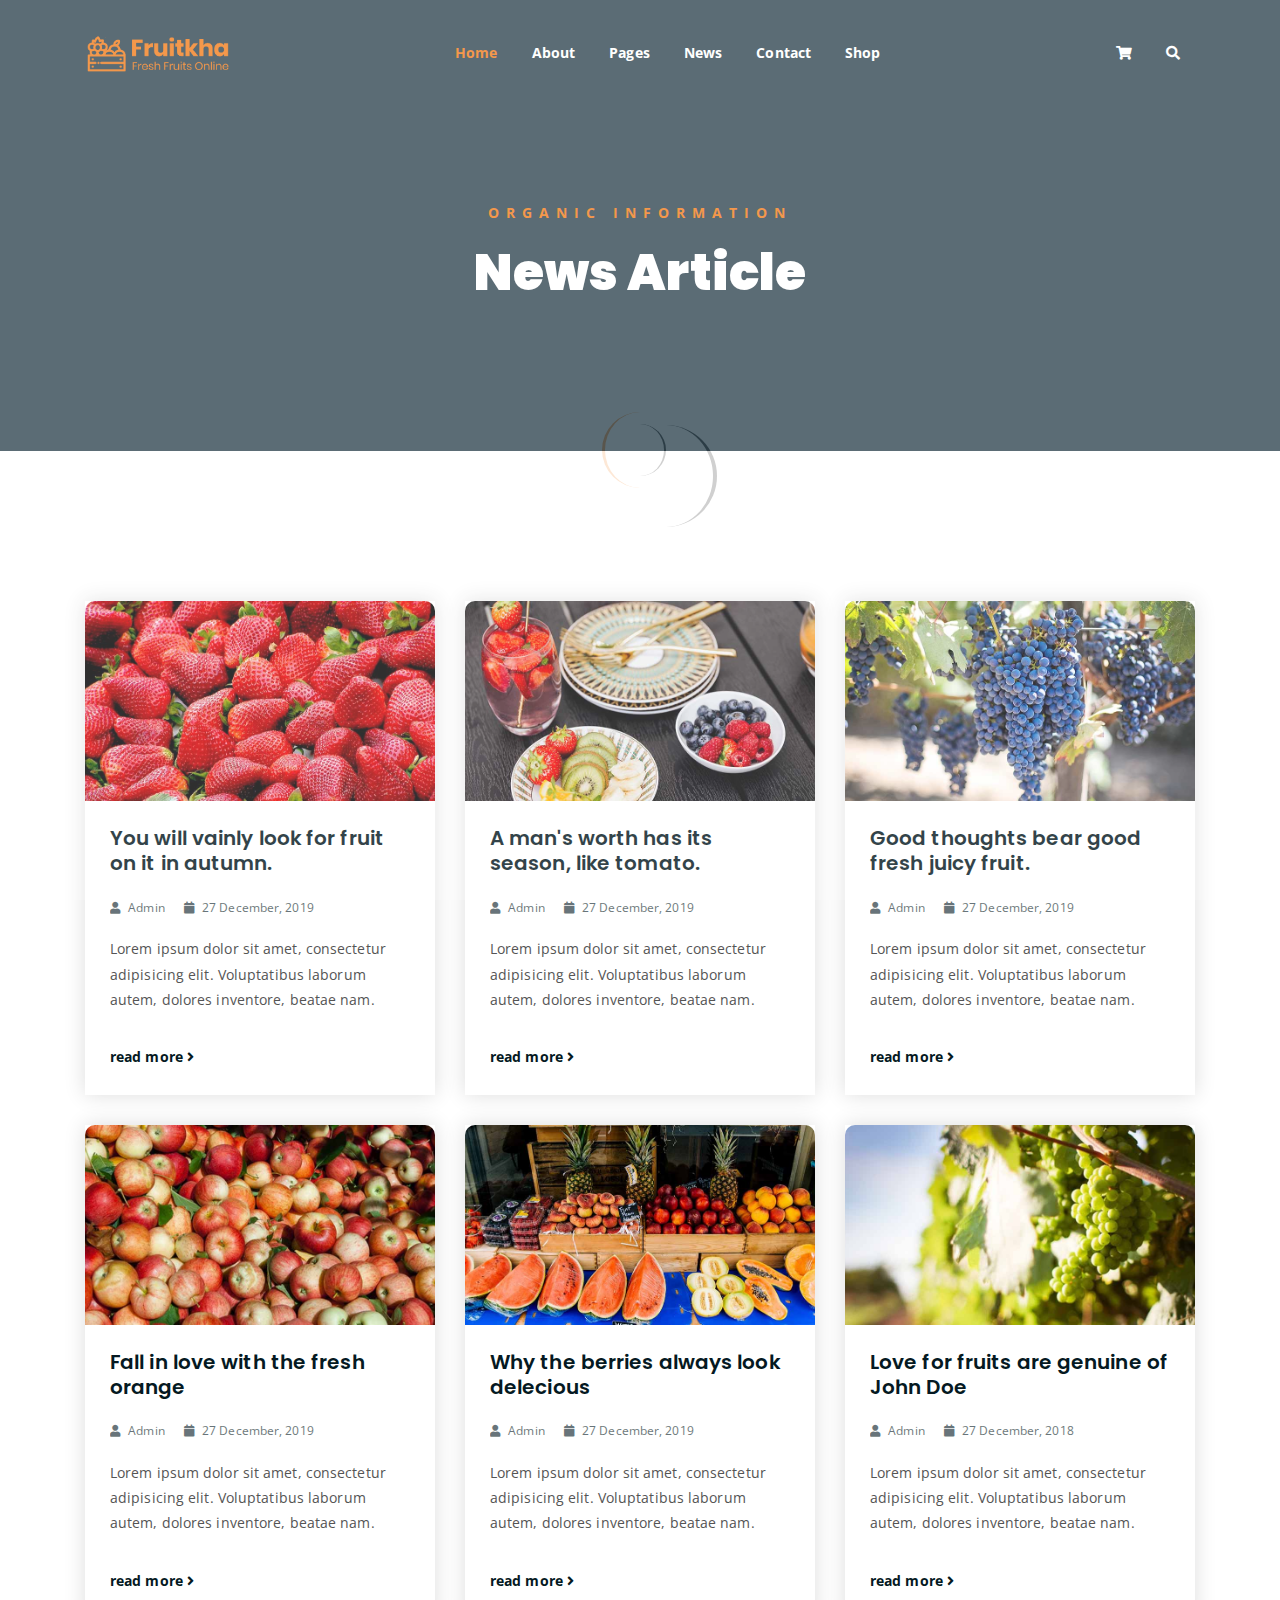
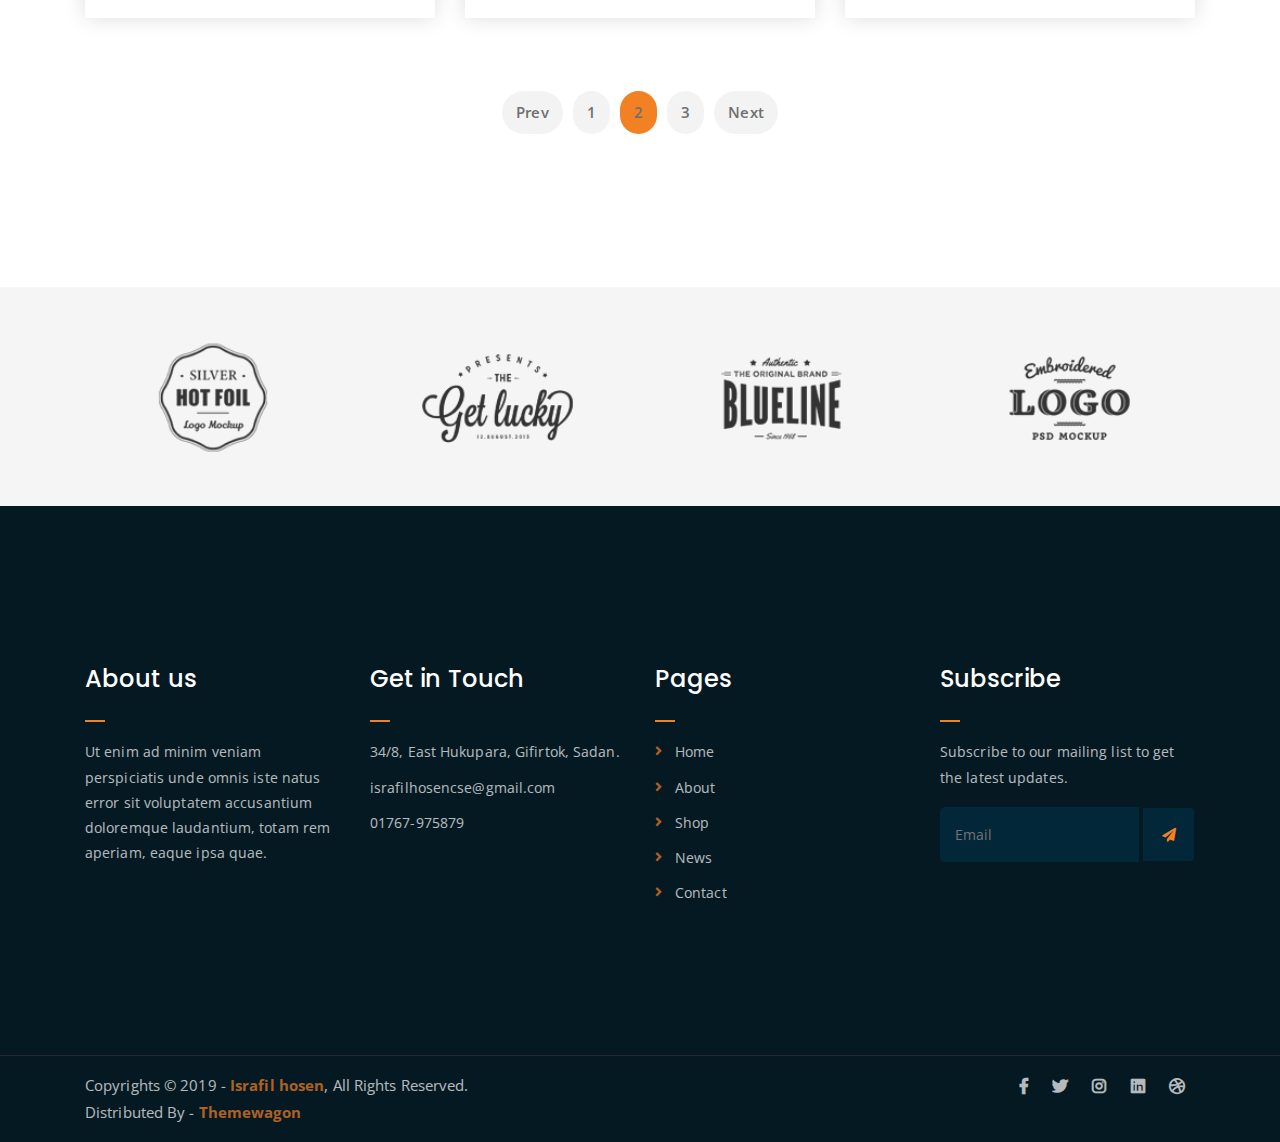
<file: news.html>
<!DOCTYPE html>
<html lang="en">
<head>
	<meta charset="UTF-8">
	<meta http-equiv="X-UA-Compatible" content="IE=edge">
	<meta name="viewport" content="width=device-width, initial-scale=1">
	

	<!-- title -->
	<title>News</title>

	<!-- favicon -->
	<link rel="shortcut icon" type="image/png" href="assets/img/favicon.png">
	<!-- google font -->
	<link href="https://fonts.googleapis.com/css?family=Open+Sans:300,400,700" rel="stylesheet">
	<link href="https://fonts.googleapis.com/css?family=Poppins:400,700&display=swap" rel="stylesheet">
	<!-- fontawesome -->
	<link rel="stylesheet" href="assets/css/all.min.css">
	<!-- bootstrap -->
	<link rel="stylesheet" href="assets/bootstrap/css/bootstrap.min.css">
	<!-- owl carousel -->
	<link rel="stylesheet" href="assets/css/owl.carousel.css">
	<!-- magnific popup -->
	<link rel="stylesheet" href="assets/css/magnific-popup.css">
	<!-- animate css -->
	<link rel="stylesheet" href="assets/css/animate.css">
	<!-- mean menu css -->
	<link rel="stylesheet" href="assets/css/meanmenu.min.css">
	<!-- main style -->
	<link rel="stylesheet" href="assets/css/main.css">
	<!-- responsive -->
	<link rel="stylesheet" href="assets/css/responsive.css">

</head>
<body>
	
	<!--PreLoader-->
    <div class="loader">
        <div class="loader-inner">
            <div class="circle"></div>
        </div>
    </div>
    <!--PreLoader Ends-->
	
	<!-- header -->
	<div class="top-header-area" id="sticker">
		<div class="container">
			<div class="row">
				<div class="col-lg-12 col-sm-12 text-center">
					<div class="main-menu-wrap">
						<!-- logo -->
						<div class="site-logo">
							<a href="index.html">
								<img src="assets/img/logo.png" alt="">
							</a>
						</div>
						<!-- logo -->

						<!-- menu start -->
						<nav class="main-menu">
							<ul>
								<li class="current-list-item"><a href="#">Home</a>
									<ul class="sub-menu">
										<li><a href="index.html">Static Home</a></li>
										<li><a href="index_2.html">Slider Home</a></li>
									</ul>
								</li>
								<li><a href="about.html">About</a></li>
								<li><a href="#">Pages</a>
									<ul class="sub-menu">
										
										<li><a href="about.html">About</a></li>
										<li><a href="cart.html">Cart</a></li>
										<li><a href="checkout.html">Check Out</a></li>
										<li><a href="contact.html">Contact</a></li>
										<li><a href="news.html">News</a></li>
										<li><a href="shop.html">Shop</a></li>
									</ul>
								</li>
								<li><a href="news.html">News</a>
									<ul class="sub-menu">
										<li><a href="news.html">News</a></li>
										<li><a href="single-news.html">Single News</a></li>
									</ul>
								</li>
								<li><a href="contact.html">Contact</a></li>
								<li><a href="shop.html">Shop</a>
									<ul class="sub-menu">
										<li><a href="shop.html">Shop</a></li>
										<li><a href="checkout.html">Check Out</a></li>
										<li><a href="single-product.html">Single Product</a></li>
										<li><a href="cart.html">Cart</a></li>
									</ul>
								</li>
								<li>
									<div class="header-icons">
										<a class="shopping-cart" href="cart.html"><i class="fas fa-shopping-cart"></i></a>
										<a class="mobile-hide search-bar-icon" href="#"><i class="fas fa-search"></i></a>
									</div>
								</li>
							</ul>
						</nav>
						<a class="mobile-show search-bar-icon" href="#"><i class="fas fa-search"></i></a>
						<div class="mobile-menu"></div>
						<!-- menu end -->
					</div>
				</div>
			</div>
		</div>
	</div>
	<!-- end header -->

	<!-- search area -->
	<div class="search-area">
		<div class="container">
			<div class="row">
				<div class="col-lg-12">
					<span class="close-btn"><i class="fas fa-window-close"></i></span>
					<div class="search-bar">
						<div class="search-bar-tablecell">
							<h3>Search For:</h3>
							<input type="text" placeholder="Keywords">
							<button type="submit">Search <i class="fas fa-search"></i></button>
						</div>
					</div>
				</div>
			</div>
		</div>
	</div>
	<!-- end search arewa -->
	
	<!-- breadcrumb-section -->
	<div class="breadcrumb-section breadcrumb-bg">
		<div class="container">
			<div class="row">
				<div class="col-lg-8 offset-lg-2 text-center">
					<div class="breadcrumb-text">
						<p>Organic Information</p>
						<h1>News Article</h1>
					</div>
				</div>
			</div>
		</div>
	</div>
	<!-- end breadcrumb section -->

	<!-- latest news -->
	<div class="latest-news mt-150 mb-150">
		<div class="container">
			<div class="row">
				<div class="col-lg-4 col-md-6">
					<div class="single-latest-news">
						<a href="single-news.html"><div class="latest-news-bg news-bg-1"></div></a>
						<div class="news-text-box">
							<h3><a href="single-news.html">You will vainly look for fruit on it in autumn.</a></h3>
							<p class="blog-meta">
								<span class="author"><i class="fas fa-user"></i> Admin</span>
								<span class="date"><i class="fas fa-calendar"></i> 27 December, 2019</span>
							</p>
							<p class="excerpt">Lorem ipsum dolor sit amet, consectetur adipisicing elit. Voluptatibus laborum autem, dolores inventore, beatae nam.</p>
							<a href="single-news.html" class="read-more-btn">read more <i class="fas fa-angle-right"></i></a>
						</div>
					</div>
				</div>
				<div class="col-lg-4 col-md-6">
					<div class="single-latest-news">
						<a href="single-news.html"><div class="latest-news-bg news-bg-2"></div></a>
						<div class="news-text-box">
							<h3><a href="single-news.html">A man's worth has its season, like tomato.</a></h3>
							<p class="blog-meta">
								<span class="author"><i class="fas fa-user"></i> Admin</span>
								<span class="date"><i class="fas fa-calendar"></i> 27 December, 2019</span>
							</p>
							<p class="excerpt">Lorem ipsum dolor sit amet, consectetur adipisicing elit. Voluptatibus laborum autem, dolores inventore, beatae nam.</p>
							<a href="single-news.html" class="read-more-btn">read more <i class="fas fa-angle-right"></i></a>
						</div>
					</div>
				</div>
				<div class="col-lg-4 col-md-6">
					<div class="single-latest-news">
						<a href="single-news.html"><div class="latest-news-bg news-bg-3"></div></a>
						<div class="news-text-box">
							<h3><a href="single-news.html">Good thoughts bear good fresh juicy fruit.</a></h3>
							<p class="blog-meta">
								<span class="author"><i class="fas fa-user"></i> Admin</span>
								<span class="date"><i class="fas fa-calendar"></i> 27 December, 2019</span>
							</p>
							<p class="excerpt">Lorem ipsum dolor sit amet, consectetur adipisicing elit. Voluptatibus laborum autem, dolores inventore, beatae nam.</p>
							<a href="single-news.html" class="read-more-btn">read more <i class="fas fa-angle-right"></i></a>
						</div>
					</div>
				</div>
				<div class="col-lg-4 col-md-6">
					<div class="single-latest-news">
						<a href="single-news.html"><div class="latest-news-bg news-bg-4"></div></a>
						<div class="news-text-box">
							<h3><a href="single-news.html">Fall in love with the fresh orange</a></h3>
							<p class="blog-meta">
								<span class="author"><i class="fas fa-user"></i> Admin</span>
								<span class="date"><i class="fas fa-calendar"></i> 27 December, 2019</span>
							</p>
							<p class="excerpt">Lorem ipsum dolor sit amet, consectetur adipisicing elit. Voluptatibus laborum autem, dolores inventore, beatae nam.</p>
							<a href="single-news.html" class="read-more-btn">read more <i class="fas fa-angle-right"></i></a>
						</div>
					</div>
				</div>
				<div class="col-lg-4 col-md-6">
					<div class="single-latest-news">
						<a href="single-news.html"><div class="latest-news-bg news-bg-5"></div></a>
						<div class="news-text-box">
							<h3><a href="single-news.html">Why the berries always look delecious</a></h3>
							<p class="blog-meta">
								<span class="author"><i class="fas fa-user"></i> Admin</span>
								<span class="date"><i class="fas fa-calendar"></i> 27 December, 2019</span>
							</p>
							<p class="excerpt">Lorem ipsum dolor sit amet, consectetur adipisicing elit. Voluptatibus laborum autem, dolores inventore, beatae nam.</p>
							<a href="single-news.html" class="read-more-btn">read more <i class="fas fa-angle-right"></i></a>
						</div>
					</div>
				</div>
				<div class="col-lg-4 col-md-6">
					<div class="single-latest-news">
						<a href="single-news.html"><div class="latest-news-bg news-bg-6"></div></a>
						<div class="news-text-box">
							<h3><a href="single-news.html">Love for fruits are genuine of John Doe</a></h3>
							<p class="blog-meta">
								<span class="author"><i class="fas fa-user"></i> Admin</span>
								<span class="date"><i class="fas fa-calendar"></i> 27 December, 2018</span>
							</p>
							<p class="excerpt">Lorem ipsum dolor sit amet, consectetur adipisicing elit. Voluptatibus laborum autem, dolores inventore, beatae nam.</p>
							<a href="single-news.html" class="read-more-btn">read more <i class="fas fa-angle-right"></i></a>
						</div>
					</div>
				</div>
			</div>

			<div class="row">
				<div class="container">
					<div class="row">
						<div class="col-lg-12 text-center">
							<div class="pagination-wrap">
								<ul>
									<li><a href="#">Prev</a></li>
									<li><a href="#">1</a></li>
									<li><a class="active" href="#">2</a></li>
									<li><a href="#">3</a></li>
									<li><a href="#">Next</a></li>
								</ul>
							</div>
						</div>
					</div>
				</div>
			</div>
		</div>
	</div>
	<!-- end latest news -->

	<!-- logo carousel -->
	<div class="logo-carousel-section">
		<div class="container">
			<div class="row">
				<div class="col-lg-12">
					<div class="logo-carousel-inner">
						<div class="single-logo-item">
							<img src="assets/img/company-logos/1.png" alt="">
						</div>
						<div class="single-logo-item">
							<img src="assets/img/company-logos/2.png" alt="">
						</div>
						<div class="single-logo-item">
							<img src="assets/img/company-logos/3.png" alt="">
						</div>
						<div class="single-logo-item">
							<img src="assets/img/company-logos/4.png" alt="">
						</div>
						<div class="single-logo-item">
							<img src="assets/img/company-logos/5.png" alt="">
						</div>
					</div>
				</div>
			</div>
		</div>
	</div>
	<!-- end logo carousel -->

	<!-- footer -->
	<div class="footer-area">
		<div class="container">
			<div class="row">
				<div class="col-lg-3 col-md-6">
					<div class="footer-box about-widget">
						<h2 class="widget-title">About us</h2>
						<p>Ut enim ad minim veniam perspiciatis unde omnis iste natus error sit voluptatem accusantium doloremque laudantium, totam rem aperiam, eaque ipsa quae.</p>
					</div>
				</div>
				<div class="col-lg-3 col-md-6">
					<div class="footer-box get-in-touch">
						<h2 class="widget-title">Get in Touch</h2>
						<ul>
							<li>34/8, East Hukupara, Gifirtok, Sadan.</li>
							<li>israfilhosencse@gmail.com</li>
							<li>01767-975879</li>
						</ul>
					</div>
				</div>
				<div class="col-lg-3 col-md-6">
					<div class="footer-box pages">
						<h2 class="widget-title">Pages</h2>
						<ul>
							<li><a href="index.html">Home</a></li>
							<li><a href="about.html">About</a></li>
							<li><a href="services.html">Shop</a></li>
							<li><a href="news.html">News</a></li>
							<li><a href="contact.html">Contact</a></li>
						</ul>
					</div>
				</div>
				<div class="col-lg-3 col-md-6">
					<div class="footer-box subscribe">
						<h2 class="widget-title">Subscribe</h2>
						<p>Subscribe to our mailing list to get the latest updates.</p>
						<form action="index.html">
							<input type="email" placeholder="Email">
							<button type="submit"><i class="fas fa-paper-plane"></i></button>
						</form>
					</div>
				</div>
			</div>
		</div>
	</div>
	<!-- end footer -->
	
	<!-- copyright -->
	<div class="copyright">
		<div class="container">
			<div class="row">
				<div class="col-lg-6 col-md-12">
					<p>Copyrights &copy; 2019 - <a href="#">Israfil hosen</a>,  All Rights Reserved.<br>
						Distributed By - <a href="https://themewagon.com/">Themewagon</a>
					</p>
				</div>
				<div class="col-lg-6 text-right col-md-12">
					<div class="social-icons">
						<ul>
							<li><a href="#" target="_blank"><i class="fab fa-facebook-f"></i></a></li>
							<li><a href="#" target="_blank"><i class="fab fa-twitter"></i></a></li>
							<li><a href="#" target="_blank"><i class="fab fa-instagram"></i></a></li>
							<li><a href="#" target="_blank"><i class="fab fa-linkedin"></i></a></li>
							<li><a href="#" target="_blank"><i class="fab fa-dribbble"></i></a></li>
						</ul>
					</div>
				</div>
			</div>
		</div>
	</div>
	<!-- end copyright -->
	
	<!-- jquery -->
	<script src="assets/js/jquery-1.11.3.min.js"></script>
	<!-- bootstrap -->
	<script src="assets/bootstrap/js/bootstrap.min.js"></script>
	<!-- count down -->
	<script src="assets/js/jquery.countdown.js"></script>
	<!-- isotope -->
	<script src="assets/js/jquery.isotope-3.0.6.min.js"></script>
	<!-- waypoints -->
	<script src="assets/js/waypoints.js"></script>
	<!-- owl carousel -->
	<script src="assets/js/owl.carousel.min.js"></script>
	<!-- magnific popup -->
	<script src="assets/js/jquery.magnific-popup.min.js"></script>
	<!-- mean menu -->
	<script src="assets/js/jquery.meanmenu.min.js"></script>
	<!-- sticker js -->
	<script src="assets/js/sticker.js"></script>
	<!-- main js -->
	<script src="assets/js/main.js"></script>

</body>
</html>
</file>
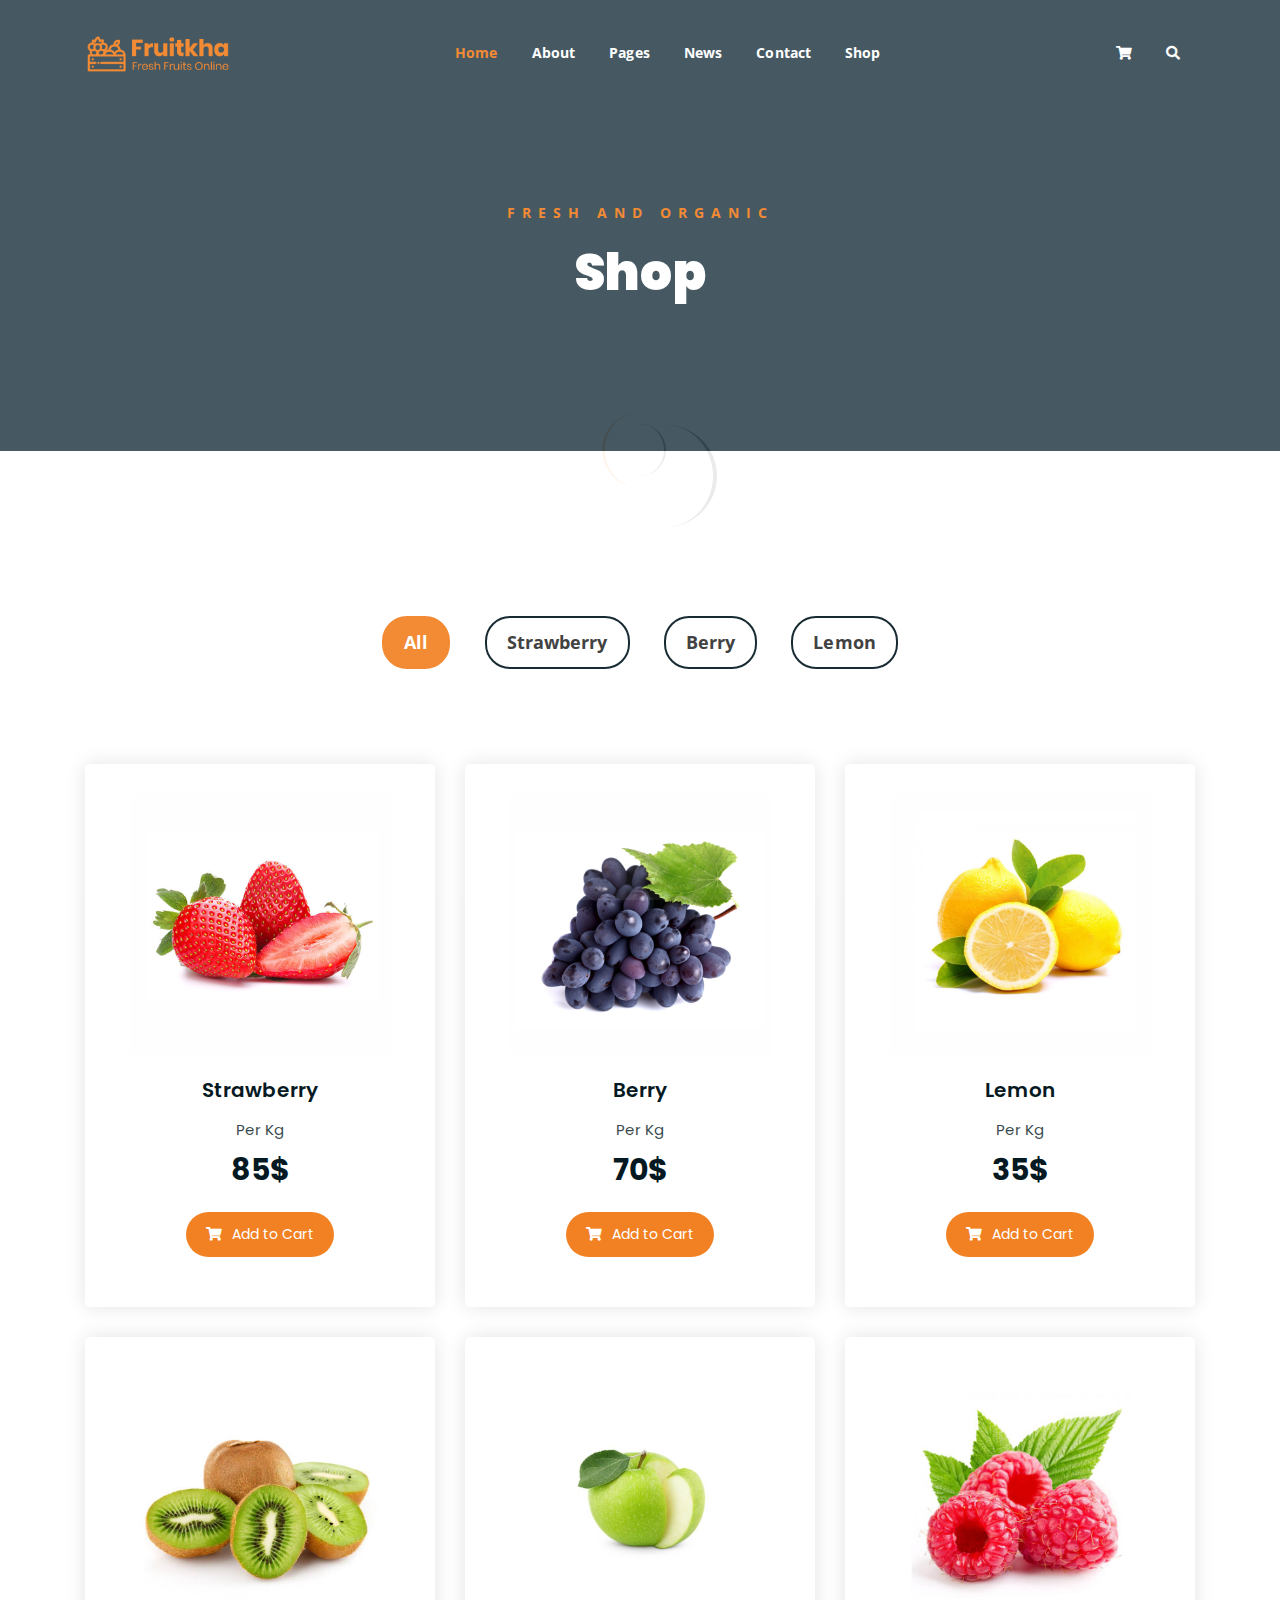
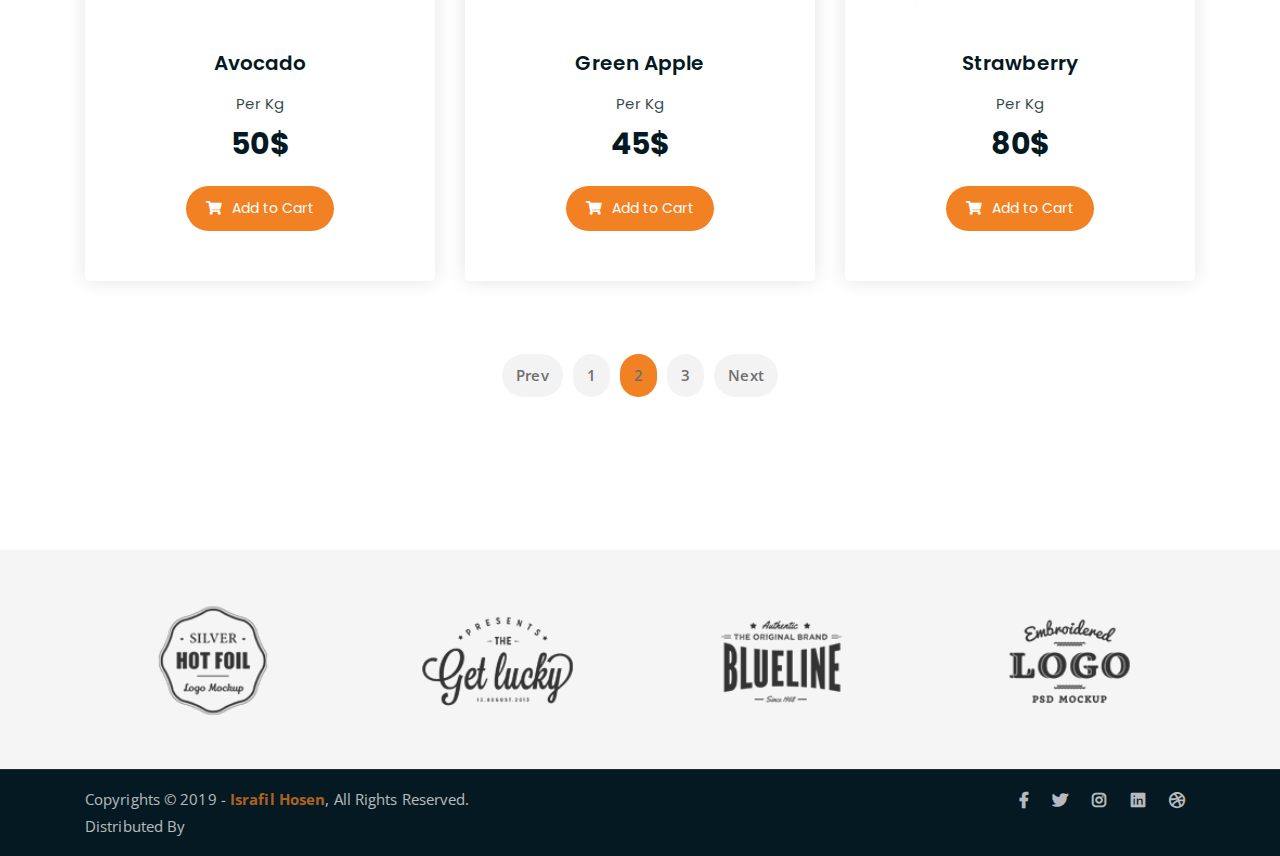
<file: shop.html>
<!DOCTYPE html>
<html lang="en">
<head>
	<meta charset="UTF-8">
	<meta http-equiv="X-UA-Compatible" content="IE=edge">
	<meta name="viewport" content="width=device-width, initial-scale=1">
	
	<!-- title -->
	<title>Shop</title>

	<!-- favicon -->
	<link rel="shortcut icon" type="image/png" href="assets/img/favicon.png">
	<!-- google font -->
	<link href="https://fonts.googleapis.com/css?family=Open+Sans:300,400,700" rel="stylesheet">
	<link href="https://fonts.googleapis.com/css?family=Poppins:400,700&display=swap" rel="stylesheet">
	<!-- fontawesome -->
	<link rel="stylesheet" href="assets/css/all.min.css">
	<!-- bootstrap -->
	<link rel="stylesheet" href="assets/bootstrap/css/bootstrap.min.css">
	<!-- owl carousel -->
	<link rel="stylesheet" href="assets/css/owl.carousel.css">
	<!-- magnific popup -->
	<link rel="stylesheet" href="assets/css/magnific-popup.css">
	<!-- animate css -->
	<link rel="stylesheet" href="assets/css/animate.css">
	<!-- mean menu css -->
	<link rel="stylesheet" href="assets/css/meanmenu.min.css">
	<!-- main style -->
	<link rel="stylesheet" href="assets/css/main.css">
	<!-- responsive -->
	<link rel="stylesheet" href="assets/css/responsive.css">

</head>
<body>
	
	<!--PreLoader-->
    <div class="loader">
        <div class="loader-inner">
            <div class="circle"></div>
        </div>
    </div>
    <!--PreLoader Ends-->
	
	<!-- header -->
	<div class="top-header-area" id="sticker">
		<div class="container">
			<div class="row">
				<div class="col-lg-12 col-sm-12 text-center">
					<div class="main-menu-wrap">
						<!-- logo -->
						<div class="site-logo">
							<a href="index.html">
								<img src="assets/img/logo.png" alt="">
							</a>
						</div>
						<!-- logo -->

						<!-- menu start -->
						<nav class="main-menu">
							<ul>
								<li class="current-list-item"><a href="#">Home</a>
									<ul class="sub-menu">
										<li><a href="index.html">Static Home</a></li>
										<li><a href="index_2.html">Slider Home</a></li>
									</ul>
								</li>
								<li><a href="about.html">About</a></li>
								<li><a href="#">Pages</a>
									<ul class="sub-menu">

										<li><a href="about.html">About</a></li>
										<li><a href="cart.html">Cart</a></li>
										<li><a href="checkout.html">Check Out</a></li>
										<li><a href="contact.html">Contact</a></li>
										<li><a href="news.html">News</a></li>
										<li><a href="shop.html">Shop</a></li>
									</ul>
								</li>
								<li><a href="news.html">News</a>
									<ul class="sub-menu">
										<li><a href="news.html">News</a></li>
										<li><a href="single-news.html">Single News</a></li>
									</ul>
								</li>
								<li><a href="contact.html">Contact</a></li>
								<li><a href="shop.html">Shop</a>
									<ul class="sub-menu">
										<li><a href="shop.html">Shop</a></li>
										<li><a href="checkout.html">Check Out</a></li>
										<li><a href="single-product.html">Single Product</a></li>
										<li><a href="cart.html">Cart</a></li>
									</ul>
								</li>
								<li>
									<div class="header-icons">
										<a class="shopping-cart" href="cart.html"><i class="fas fa-shopping-cart"></i></a>
										<a class="mobile-hide search-bar-icon" href="#"><i class="fas fa-search"></i></a>
									</div>
								</li>
							</ul>
						</nav>
						<a class="mobile-show search-bar-icon" href="#"><i class="fas fa-search"></i></a>
						<div class="mobile-menu"></div>
						<!-- menu end -->
					</div>
				</div>
			</div>
		</div>
	</div>
	<!-- end header -->

	<!-- search area -->
	<div class="search-area">
		<div class="container">
			<div class="row">
				<div class="col-lg-12">
					<span class="close-btn"><i class="fas fa-window-close"></i></span>
					<div class="search-bar">
						<div class="search-bar-tablecell">
							<h3>Search For:</h3>
							<input type="text" placeholder="Keywords">
							<button type="submit">Search <i class="fas fa-search"></i></button>
						</div>
					</div>
				</div>
			</div>
		</div>
	</div>
	<!-- end search arewa -->
	
	<!-- breadcrumb-section -->
	<div class="breadcrumb-section breadcrumb-bg">
		<div class="container">
			<div class="row">
				<div class="col-lg-8 offset-lg-2 text-center">
					<div class="breadcrumb-text">
						<p>Fresh and Organic</p>
						<h1>Shop</h1>
					</div>
				</div>
			</div>
		</div>
	</div>
	<!-- end breadcrumb section -->

	<!-- products -->
	<div class="product-section mt-150 mb-150">
		<div class="container">

			<div class="row">
                <div class="col-md-12">
                    <div class="product-filters">
                        <ul>
                            <li class="active" data-filter="*">All</li>
                            <li data-filter=".strawberry">Strawberry</li>
                            <li data-filter=".berry">Berry</li>
                            <li data-filter=".lemon">Lemon</li>
                        </ul>
                    </div>
                </div>
            </div>

			<div class="row product-lists">
				<div class="col-lg-4 col-md-6 text-center strawberry">
					<div class="single-product-item">
						<div class="product-image">
							<a href="single-product.html"><img src="assets/img/products/product-img-1.jpg" alt=""></a>
						</div>
						<h3>Strawberry</h3>
						<p class="product-price"><span>Per Kg</span> 85$ </p>
						<a href="cart.html" class="cart-btn"><i class="fas fa-shopping-cart"></i> Add to Cart</a>
					</div>
				</div>
				<div class="col-lg-4 col-md-6 text-center berry">
					<div class="single-product-item">
						<div class="product-image">
							<a href="single-product.html"><img src="assets/img/products/product-img-2.jpg" alt=""></a>
						</div>
						<h3>Berry</h3>
						<p class="product-price"><span>Per Kg</span> 70$ </p>
						<a href="cart.html" class="cart-btn"><i class="fas fa-shopping-cart"></i> Add to Cart</a>
					</div>
				</div>
				<div class="col-lg-4 col-md-6 text-center lemon">
					<div class="single-product-item">
						<div class="product-image">
							<a href="single-product.html"><img src="assets/img/products/product-img-3.jpg" alt=""></a>
						</div>
						<h3>Lemon</h3>
						<p class="product-price"><span>Per Kg</span> 35$ </p>
						<a href="cart.html" class="cart-btn"><i class="fas fa-shopping-cart"></i> Add to Cart</a>
					</div>
				</div>
				<div class="col-lg-4 col-md-6 text-center">
					<div class="single-product-item">
						<div class="product-image">
							<a href="single-product.html"><img src="assets/img/products/product-img-4.jpg" alt=""></a>
						</div>
						<h3>Avocado</h3>
						<p class="product-price"><span>Per Kg</span> 50$ </p>
						<a href="cart.html" class="cart-btn"><i class="fas fa-shopping-cart"></i> Add to Cart</a>
					</div>
				</div>
				<div class="col-lg-4 col-md-6 text-center">
					<div class="single-product-item">
						<div class="product-image">
							<a href="single-product.html"><img src="assets/img/products/product-img-5.jpg" alt=""></a>
						</div>
						<h3>Green Apple</h3>
						<p class="product-price"><span>Per Kg</span> 45$ </p>
						<a href="cart.html" class="cart-btn"><i class="fas fa-shopping-cart"></i> Add to Cart</a>
					</div>
				</div>
				<div class="col-lg-4 col-md-6 text-center strawberry">
					<div class="single-product-item">
						<div class="product-image">
							<a href="single-product.html"><img src="assets/img/products/product-img-6.jpg" alt=""></a>
						</div>
						<h3>Strawberry</h3>
						<p class="product-price"><span>Per Kg</span> 80$ </p>
						<a href="cart.html" class="cart-btn"><i class="fas fa-shopping-cart"></i> Add to Cart</a>
					</div>
				</div>
			</div>

			<div class="row">
				<div class="col-lg-12 text-center">
					<div class="pagination-wrap">
						<ul>
							<li><a href="#">Prev</a></li>
							<li><a href="#">1</a></li>
							<li><a class="active" href="#">2</a></li>
							<li><a href="#">3</a></li>
							<li><a href="#">Next</a></li>
						</ul>
					</div>
				</div>
			</div>
		</div>
	</div>
	<!-- end products -->

	<!-- logo carousel -->
	<div class="logo-carousel-section">
		<div class="container">
			<div class="row">
				<div class="col-lg-12">
					<div class="logo-carousel-inner">
						<div class="single-logo-item">
							<img src="assets/img/company-logos/1.png" alt="">
						</div>
						<div class="single-logo-item">
							<img src="assets/img/company-logos/2.png" alt="">
						</div>
						<div class="single-logo-item">
							<img src="assets/img/company-logos/3.png" alt="">
						</div>
						<div class="single-logo-item">
							<img src="assets/img/company-logos/4.png" alt="">
						</div>
						<div class="single-logo-item">
							<img src="assets/img/company-logos/5.png" alt="">
						</div>
					</div>
				</div>
			</div>
		</div>
	</div>
	<!-- end logo carousel -->

	<!-- footer -->
	<!-- <div class="footer-area">
		<div class="container">
			<div class="row">
				<div class="col-lg-3 col-md-6">
					<div class="footer-box about-widget">
						<h2 class="widget-title">About us</h2>
						<p>Ut enim ad minim veniam perspiciatis unde omnis iste natus error sit voluptatem accusantium doloremque laudantium, totam rem aperiam, eaque ipsa quae.</p>
					</div>
				</div>
				<div class="col-lg-3 col-md-6">
					<div class="footer-box get-in-touch">
						<h2 class="widget-title">Get in Touch</h2>
						<ul>
							<li>34/8, East Hukupara, Gifirtok, Sadan.</li>
							<li>support@fruitkha.com</li>
							<li>+00 111 222 3333</li>
						</ul>
					</div>
				</div>
				<div class="col-lg-3 col-md-6">
					<div class="footer-box pages">
						<h2 class="widget-title">Pages</h2>
						<ul>
							<li><a href="index.html">Home</a></li>
							<li><a href="about.html">About</a></li>
							<li><a href="services.html">Shop</a></li>
							<li><a href="news.html">News</a></li>
							<li><a href="contact.html">Contact</a></li>
						</ul>
					</div>
				</div>
				<div class="col-lg-3 col-md-6">
					<div class="footer-box subscribe">
						<h2 class="widget-title">Subscribe</h2>
						<p>Subscribe to our mailing list to get the latest updates.</p>
						<form action="index.html">
							<input type="email" placeholder="Email">
							<button type="submit"><i class="fas fa-paper-plane"></i></button>
						</form>
					</div>
				</div>
			</div>
		</div>
	</div> -->
	<!-- end footer -->
	
	<!-- copyright -->
	<div class="copyright">
		<div class="container">
			<div class="row">
				<div class="col-lg-6 col-md-12">
					<p>Copyrights &copy; 2019 - <a href="#">Israfil Hosen</a>,  All Rights Reserved.<br>
						Distributed By 
					</p>
				</div>
				<div class="col-lg-6 text-right col-md-12">
					<div class="social-icons">
						<ul>
							<li><a href="#" target="_blank"><i class="fab fa-facebook-f"></i></a></li>
							<li><a href="#" target="_blank"><i class="fab fa-twitter"></i></a></li>
							<li><a href="#" target="_blank"><i class="fab fa-instagram"></i></a></li>
							<li><a href="#" target="_blank"><i class="fab fa-linkedin"></i></a></li>
							<li><a href="#" target="_blank"><i class="fab fa-dribbble"></i></a></li>
						</ul>
					</div>
				</div>
			</div>
		</div>
	</div>
	<!-- end copyright -->
	
	<!-- jquery -->
	<script src="assets/js/jquery-1.11.3.min.js"></script>
	<!-- bootstrap -->
	<script src="assets/bootstrap/js/bootstrap.min.js"></script>
	<!-- count down -->
	<script src="assets/js/jquery.countdown.js"></script>
	<!-- isotope -->
	<script src="assets/js/jquery.isotope-3.0.6.min.js"></script>
	<!-- waypoints -->
	<script src="assets/js/waypoints.js"></script>
	<!-- owl carousel -->
	<script src="assets/js/owl.carousel.min.js"></script>
	<!-- magnific popup -->
	<script src="assets/js/jquery.magnific-popup.min.js"></script>
	<!-- mean menu -->
	<script src="assets/js/jquery.meanmenu.min.js"></script>
	<!-- sticker js -->
	<script src="assets/js/sticker.js"></script>
	<!-- main js -->
	<script src="assets/js/main.js"></script>

</body>
</html>
</file>
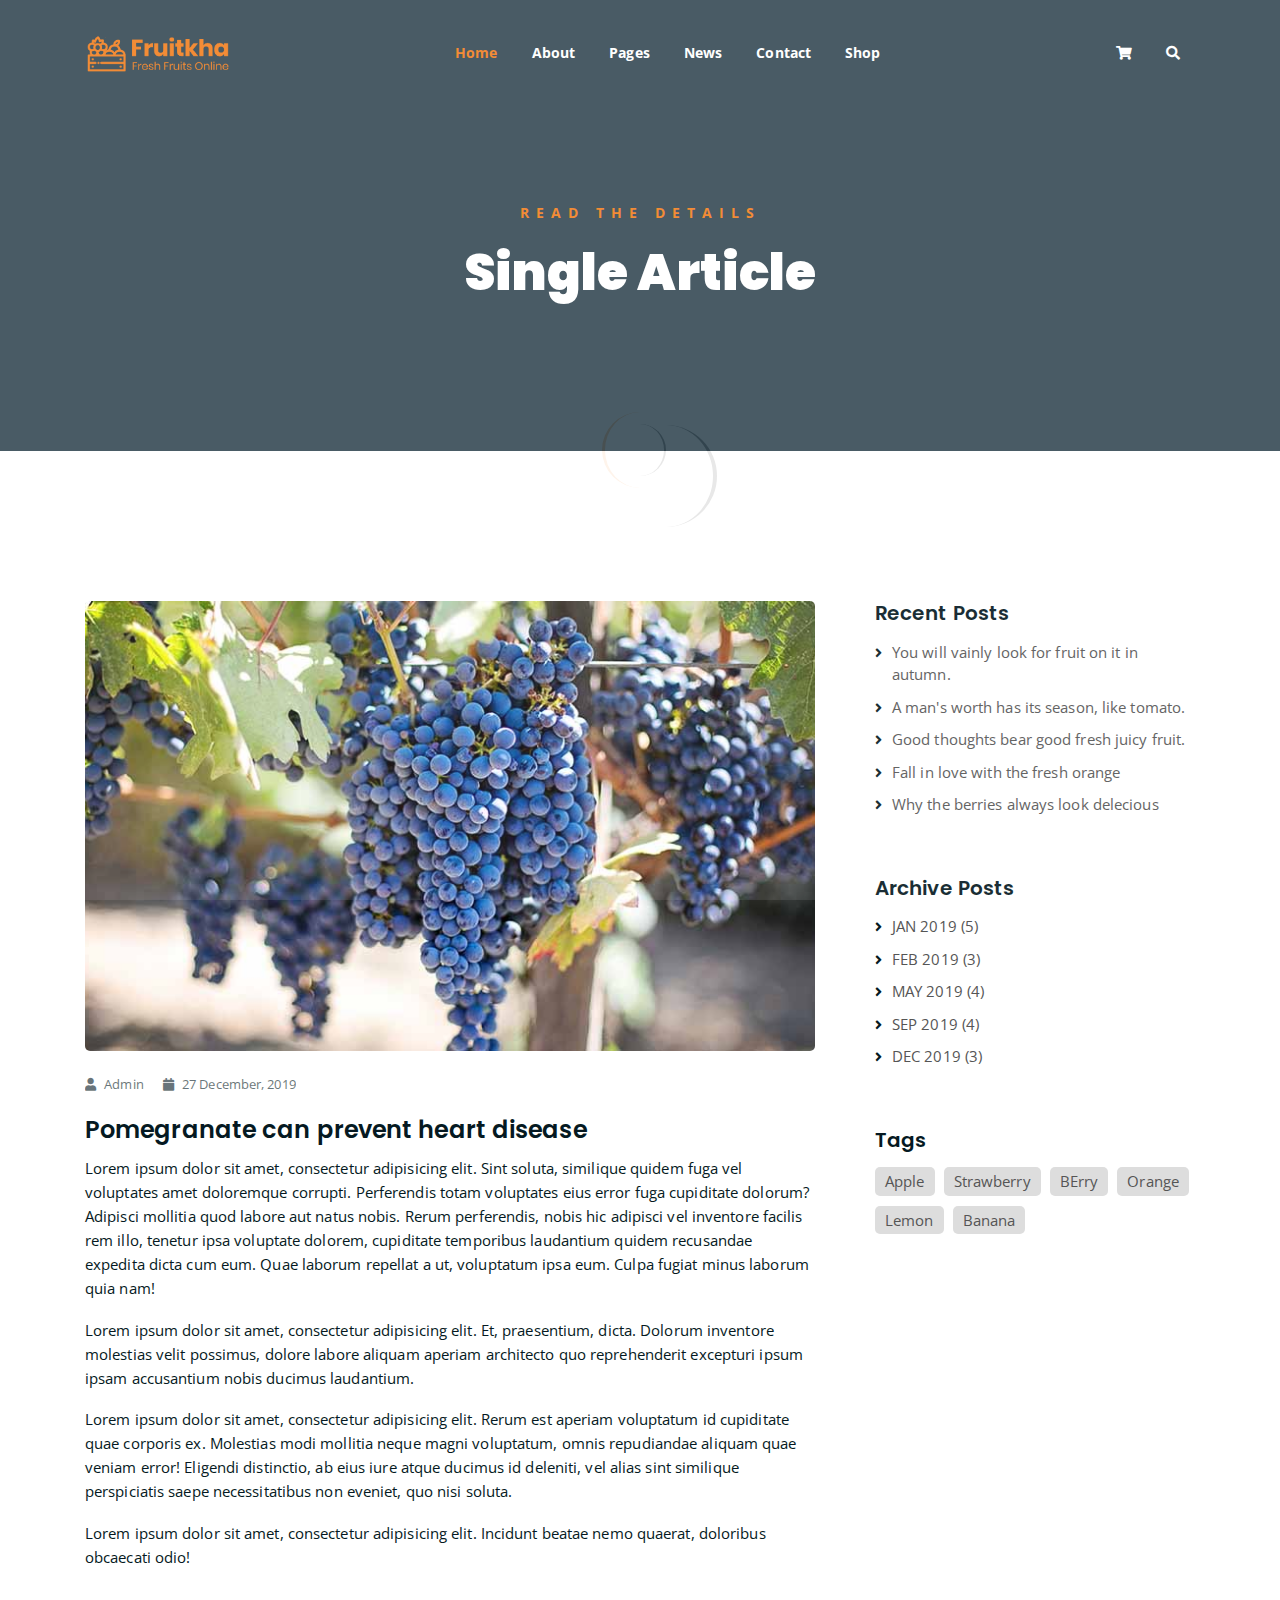
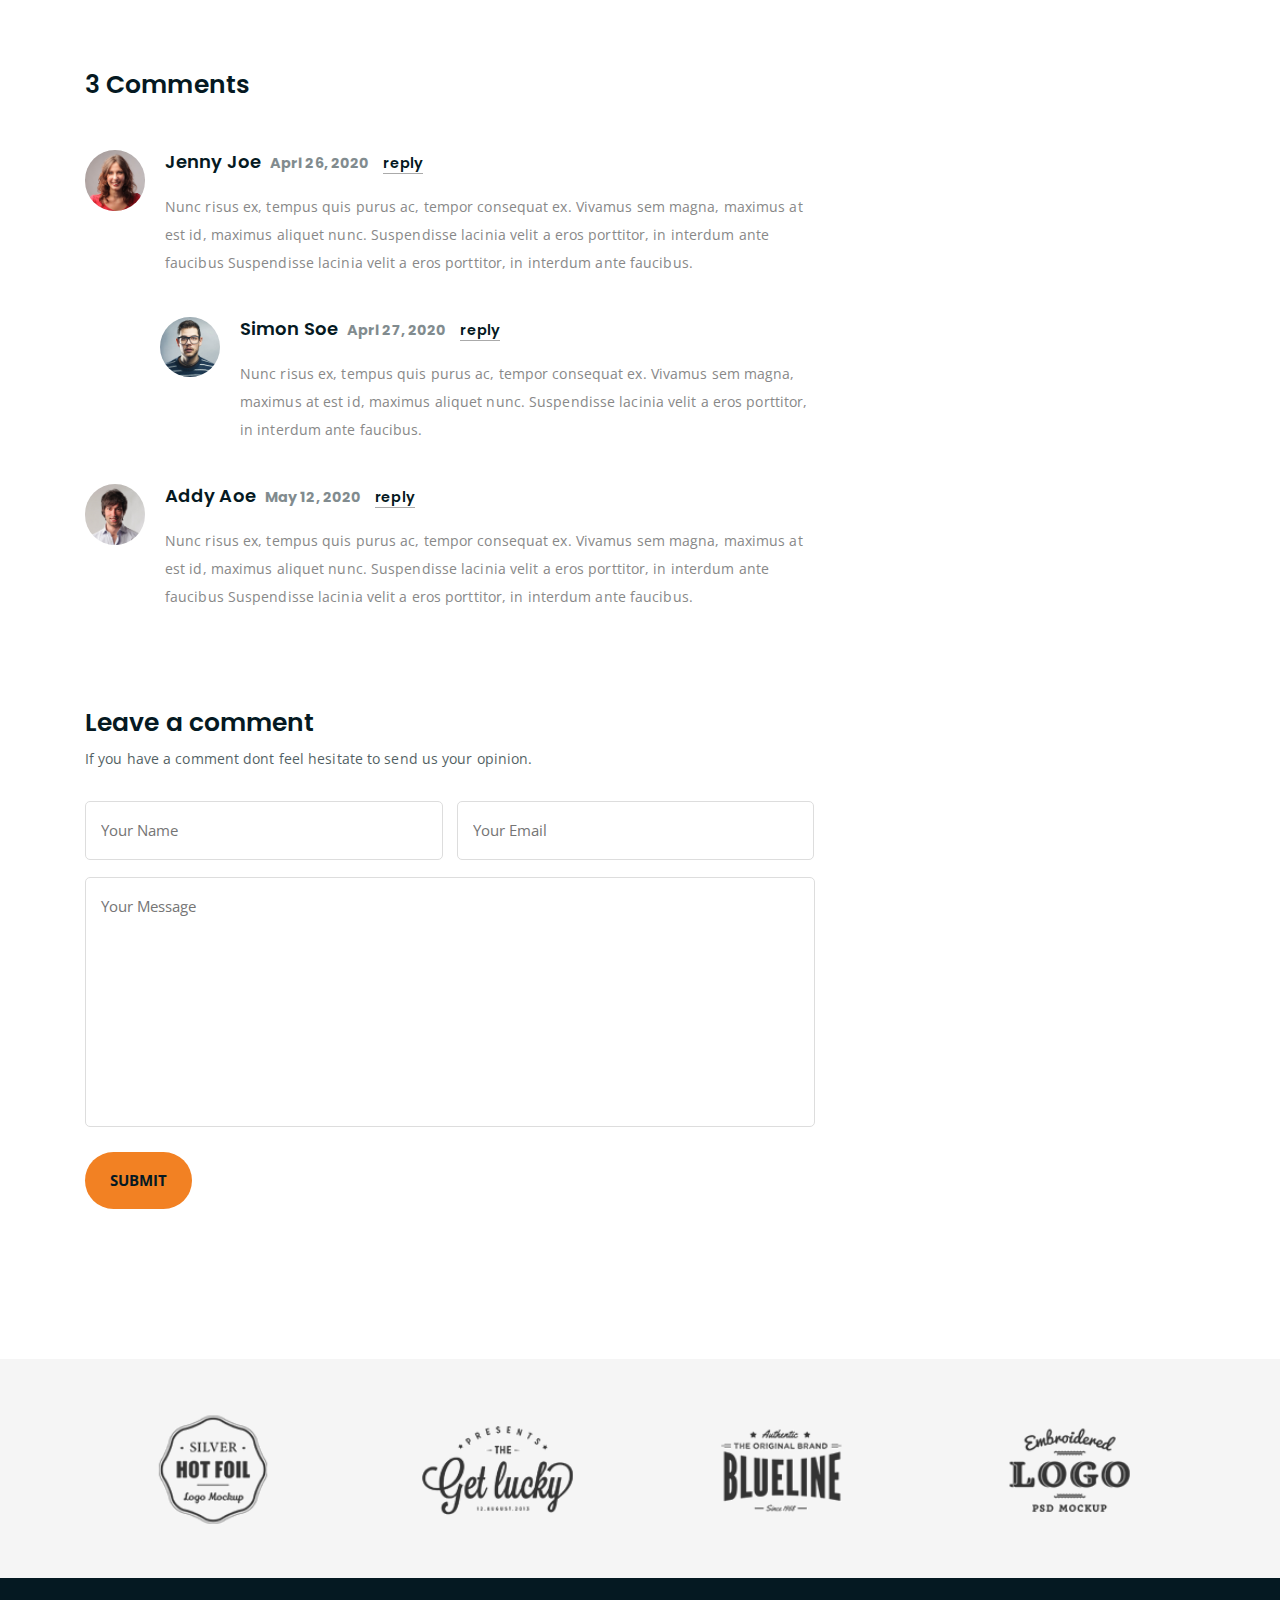
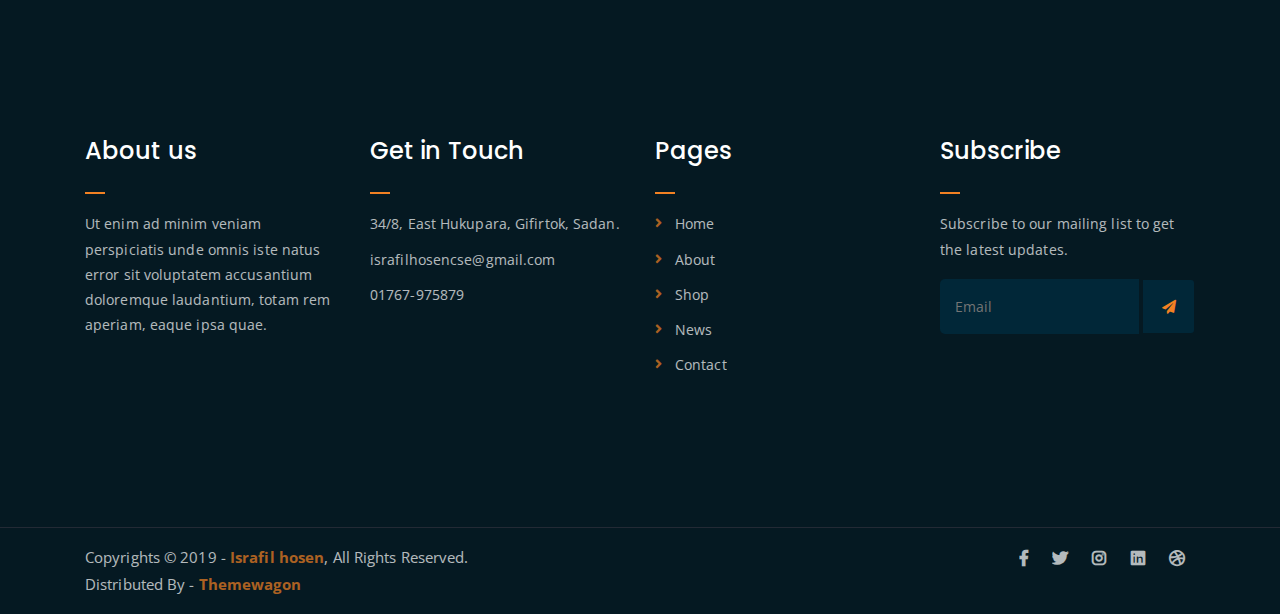
<file: single-news.html>
<!DOCTYPE html>
<html lang="en">
<head>
	<meta charset="UTF-8">
	<meta http-equiv="X-UA-Compatible" content="IE=edge">
	<meta name="viewport" content="width=device-width, initial-scale=1">

	<!-- title -->
	<title>Single News</title>

	<!-- favicon -->
	<link rel="shortcut icon" type="image/png" href="assets/img/favicon.png">
	<!-- google font -->
	<link href="https://fonts.googleapis.com/css?family=Open+Sans:300,400,700" rel="stylesheet">
	<link href="https://fonts.googleapis.com/css?family=Poppins:400,700&display=swap" rel="stylesheet">
	<!-- fontawesome -->
	<link rel="stylesheet" href="assets/css/all.min.css">
	<!-- bootstrap -->
	<link rel="stylesheet" href="assets/bootstrap/css/bootstrap.min.css">
	<!-- owl carousel -->
	<link rel="stylesheet" href="assets/css/owl.carousel.css">
	<!-- magnific popup -->
	<link rel="stylesheet" href="assets/css/magnific-popup.css">
	<!-- animate css -->
	<link rel="stylesheet" href="assets/css/animate.css">
	<!-- mean menu css -->
	<link rel="stylesheet" href="assets/css/meanmenu.min.css">
	<!-- main style -->
	<link rel="stylesheet" href="assets/css/main.css">
	<!-- responsive -->
	<link rel="stylesheet" href="assets/css/responsive.css">

</head>
<body>
	
	<!--PreLoader-->
    <div class="loader">
        <div class="loader-inner">
            <div class="circle"></div>
        </div>
    </div>
    <!--PreLoader Ends-->
	
	<!-- header -->
	<div class="top-header-area" id="sticker">
		<div class="container">
			<div class="row">
				<div class="col-lg-12 col-sm-12 text-center">
					<div class="main-menu-wrap">
						<!-- logo -->
						<div class="site-logo">
							<a href="index.html">
								<img src="assets/img/logo.png" alt="">
							</a>
						</div>
						<!-- logo -->

						<!-- menu start -->
						<nav class="main-menu">
							<ul>
								<li class="current-list-item"><a href="#">Home</a>
									<ul class="sub-menu">
										<li><a href="index.html">Static Home</a></li>
										<li><a href="index_2.html">Slider Home</a></li>
									</ul>
								</li>
								<li><a href="about.html">About</a></li>
								<li><a href="#">Pages</a>
									<ul class="sub-menu">
										
										<li><a href="about.html">About</a></li>
										<li><a href="cart.html">Cart</a></li>
										<li><a href="checkout.html">Check Out</a></li>
										<li><a href="contact.html">Contact</a></li>
										<li><a href="news.html">News</a></li>
										<li><a href="shop.html">Shop</a></li>
									</ul>
								</li>
								<li><a href="news.html">News</a>
									<ul class="sub-menu">
										<li><a href="news.html">News</a></li>
										<li><a href="single-news.html">Single News</a></li>
									</ul>
								</li>
								<li><a href="contact.html">Contact</a></li>
								<li><a href="shop.html">Shop</a>
									<ul class="sub-menu">
										<li><a href="shop.html">Shop</a></li>
										<li><a href="checkout.html">Check Out</a></li>
										<li><a href="single-product.html">Single Product</a></li>
										<li><a href="cart.html">Cart</a></li>
									</ul>
								</li>
								<li>
									<div class="header-icons">
										<a class="shopping-cart" href="cart.html"><i class="fas fa-shopping-cart"></i></a>
										<a class="mobile-hide search-bar-icon" href="#"><i class="fas fa-search"></i></a>
									</div>
								</li>
							</ul>
						</nav>
						<a class="mobile-show search-bar-icon" href="#"><i class="fas fa-search"></i></a>
						<div class="mobile-menu"></div>
						<!-- menu end -->
					</div>
				</div>
			</div>
		</div>
	</div>
	<!-- end header -->

	<!-- search area -->
	<div class="search-area">
		<div class="container">
			<div class="row">
				<div class="col-lg-12">
					<span class="close-btn"><i class="fas fa-window-close"></i></span>
					<div class="search-bar">
						<div class="search-bar-tablecell">
							<h3>Search For:</h3>
							<input type="text" placeholder="Keywords">
							<button type="submit">Search <i class="fas fa-search"></i></button>
						</div>
					</div>
				</div>
			</div>
		</div>
	</div>
	<!-- end search arewa -->
	
	<!-- breadcrumb-section -->
	<div class="breadcrumb-section breadcrumb-bg">
		<div class="container">
			<div class="row">
				<div class="col-lg-8 offset-lg-2 text-center">
					<div class="breadcrumb-text">
						<p>Read the Details</p>
						<h1>Single Article</h1>
					</div>
				</div>
			</div>
		</div>
	</div>
	<!-- end breadcrumb section -->
	
	<!-- single article section -->
	<div class="mt-150 mb-150">
		<div class="container">
			<div class="row">
				<div class="col-lg-8">
					<div class="single-article-section">
						<div class="single-article-text">
							<div class="single-artcile-bg"></div>
							<p class="blog-meta">
								<span class="author"><i class="fas fa-user"></i> Admin</span>
								<span class="date"><i class="fas fa-calendar"></i> 27 December, 2019</span>
							</p>
							<h2>Pomegranate can prevent heart disease</h2>
							<p>Lorem ipsum dolor sit amet, consectetur adipisicing elit. Sint soluta, similique quidem fuga vel voluptates amet doloremque corrupti. Perferendis totam voluptates eius error fuga cupiditate dolorum? Adipisci mollitia quod labore aut natus nobis. Rerum perferendis, nobis hic adipisci vel inventore facilis rem illo, tenetur ipsa voluptate dolorem, cupiditate temporibus laudantium quidem recusandae expedita dicta cum eum. Quae laborum repellat a ut, voluptatum ipsa eum. Culpa fugiat minus laborum quia nam!</p>
							<p>Lorem ipsum dolor sit amet, consectetur adipisicing elit. Et, praesentium, dicta. Dolorum inventore molestias velit possimus, dolore labore aliquam aperiam architecto quo reprehenderit excepturi ipsum ipsam accusantium nobis ducimus laudantium.</p>
							<p>Lorem ipsum dolor sit amet, consectetur adipisicing elit. Rerum est aperiam voluptatum id cupiditate quae corporis ex. Molestias modi mollitia neque magni voluptatum, omnis repudiandae aliquam quae veniam error! Eligendi distinctio, ab eius iure atque ducimus id deleniti, vel alias sint similique perspiciatis saepe necessitatibus non eveniet, quo nisi soluta.</p>
							<p>Lorem ipsum dolor sit amet, consectetur adipisicing elit. Incidunt beatae nemo quaerat, doloribus obcaecati odio!</p>
						</div>

						<div class="comments-list-wrap">
							<h3 class="comment-count-title">3 Comments</h3>
							<div class="comment-list">
								<div class="single-comment-body">
									<div class="comment-user-avater">
										<img src="assets/img/avaters/avatar1.png" alt="">
									</div>
									<div class="comment-text-body">
										<h4>Jenny Joe <span class="comment-date">Aprl 26, 2020</span> <a href="#">reply</a></h4>
										<p>Nunc risus ex, tempus quis purus ac, tempor consequat ex. Vivamus sem magna, maximus at est id, maximus aliquet nunc. Suspendisse lacinia velit a eros porttitor, in interdum ante faucibus Suspendisse lacinia velit a eros porttitor, in interdum ante faucibus.</p>
									</div>
									<div class="single-comment-body child">
										<div class="comment-user-avater">
											<img src="assets/img/avaters/avatar3.png" alt="">
										</div>
										<div class="comment-text-body">
											<h4>Simon Soe <span class="comment-date">Aprl 27, 2020</span> <a href="#">reply</a></h4>
											<p>Nunc risus ex, tempus quis purus ac, tempor consequat ex. Vivamus sem magna, maximus at est id, maximus aliquet nunc. Suspendisse lacinia velit a eros porttitor, in interdum ante faucibus.</p>
										</div>
									</div>
								</div>
								<div class="single-comment-body">
									<div class="comment-user-avater">
										<img src="assets/img/avaters/avatar2.png" alt="">
									</div>
									<div class="comment-text-body">
										<h4>Addy Aoe <span class="comment-date">May 12, 2020</span> <a href="#">reply</a></h4>
										<p>Nunc risus ex, tempus quis purus ac, tempor consequat ex. Vivamus sem magna, maximus at est id, maximus aliquet nunc. Suspendisse lacinia velit a eros porttitor, in interdum ante faucibus Suspendisse lacinia velit a eros porttitor, in interdum ante faucibus.</p>
									</div>
								</div>
							</div>
						</div>

						<div class="comment-template">
							<h4>Leave a comment</h4>
							<p>If you have a comment dont feel hesitate to send us your opinion.</p>
							<form action="index.html">
								<p>
									<input type="text" placeholder="Your Name">
									<input type="email" placeholder="Your Email">
								</p>
								<p><textarea name="comment" id="comment" cols="30" rows="10" placeholder="Your Message"></textarea></p>
								<p><input type="submit" value="Submit"></p>
							</form>
						</div>
					</div>
				</div>
				<div class="col-lg-4">
					<div class="sidebar-section">
						<div class="recent-posts">
							<h4>Recent Posts</h4>
							<ul>
								<li><a href="single-news.html">You will vainly look for fruit on it in autumn.</a></li>
								<li><a href="single-news.html">A man's worth has its season, like tomato.</a></li>
								<li><a href="single-news.html">Good thoughts bear good fresh juicy fruit.</a></li>
								<li><a href="single-news.html">Fall in love with the fresh orange</a></li>
								<li><a href="single-news.html">Why the berries always look delecious</a></li>
							</ul>
						</div>
						<div class="archive-posts">
							<h4>Archive Posts</h4>
							<ul>
								<li><a href="single-news.html">JAN 2019 (5)</a></li>
								<li><a href="single-news.html">FEB 2019 (3)</a></li>
								<li><a href="single-news.html">MAY 2019 (4)</a></li>
								<li><a href="single-news.html">SEP 2019 (4)</a></li>
								<li><a href="single-news.html">DEC 2019 (3)</a></li>
							</ul>
						</div>
						<div class="tag-section">
							<h4>Tags</h4>
							<ul>
								<li><a href="single-news.html">Apple</a></li>
								<li><a href="single-news.html">Strawberry</a></li>
								<li><a href="single-news.html">BErry</a></li>
								<li><a href="single-news.html">Orange</a></li>
								<li><a href="single-news.html">Lemon</a></li>
								<li><a href="single-news.html">Banana</a></li>
							</ul>
						</div>
					</div>
				</div>
			</div>
		</div>
	</div>
	<!-- end single article section -->

	<!-- logo carousel -->
	<div class="logo-carousel-section">
		<div class="container">
			<div class="row">
				<div class="col-lg-12">
					<div class="logo-carousel-inner">
						<div class="single-logo-item">
							<img src="assets/img/company-logos/1.png" alt="">
						</div>
						<div class="single-logo-item">
							<img src="assets/img/company-logos/2.png" alt="">
						</div>
						<div class="single-logo-item">
							<img src="assets/img/company-logos/3.png" alt="">
						</div>
						<div class="single-logo-item">
							<img src="assets/img/company-logos/4.png" alt="">
						</div>
						<div class="single-logo-item">
							<img src="assets/img/company-logos/5.png" alt="">
						</div>
					</div>
				</div>
			</div>
		</div>
	</div>
	<!-- end logo carousel -->

	<!-- footer -->
	<div class="footer-area">
		<div class="container">
			<div class="row">
				<div class="col-lg-3 col-md-6">
					<div class="footer-box about-widget">
						<h2 class="widget-title">About us</h2>
						<p>Ut enim ad minim veniam perspiciatis unde omnis iste natus error sit voluptatem accusantium doloremque laudantium, totam rem aperiam, eaque ipsa quae.</p>
					</div>
				</div>
				<div class="col-lg-3 col-md-6">
					<div class="footer-box get-in-touch">
						<h2 class="widget-title">Get in Touch</h2>
						<ul>
							<li>34/8, East Hukupara, Gifirtok, Sadan.</li>
							<li>israfilhosencse@gmail.com</li>
							<li>01767-975879</li>
						</ul>
					</div>
				</div>
				<div class="col-lg-3 col-md-6">
					<div class="footer-box pages">
						<h2 class="widget-title">Pages</h2>
						<ul>
							<li><a href="index.html">Home</a></li>
							<li><a href="about.html">About</a></li>
							<li><a href="services.html">Shop</a></li>
							<li><a href="news.html">News</a></li>
							<li><a href="contact.html">Contact</a></li>
						</ul>
					</div>
				</div>
				<div class="col-lg-3 col-md-6">
					<div class="footer-box subscribe">
						<h2 class="widget-title">Subscribe</h2>
						<p>Subscribe to our mailing list to get the latest updates.</p>
						<form action="index.html">
							<input type="email" placeholder="Email">
							<button type="submit"><i class="fas fa-paper-plane"></i></button>
						</form>
					</div>
				</div>
			</div>
		</div>
	</div>
	<!-- end footer -->
	
	<!-- copyright -->
	<div class="copyright">
		<div class="container">
			<div class="row">
				<div class="col-lg-6 col-md-12">
					<p>Copyrights &copy; 2019 - <a href="https://imransdesign.com/">Israfil hosen</a>,  All Rights Reserved.<br>
						Distributed By - <a href="https://themewagon.com/">Themewagon</a>
					</p>
				</div>
				<div class="col-lg-6 text-right col-md-12">
					<div class="social-icons">
						<ul>
							<li><a href="#" target="_blank"><i class="fab fa-facebook-f"></i></a></li>
							<li><a href="#" target="_blank"><i class="fab fa-twitter"></i></a></li>
							<li><a href="#" target="_blank"><i class="fab fa-instagram"></i></a></li>
							<li><a href="#" target="_blank"><i class="fab fa-linkedin"></i></a></li>
							<li><a href="#" target="_blank"><i class="fab fa-dribbble"></i></a></li>
						</ul>
					</div>
				</div>
			</div>
		</div>
	</div>
	<!-- end copyright -->
	
	<!-- jquery -->
	<script src="assets/js/jquery-1.11.3.min.js"></script>
	<!-- bootstrap -->
	<script src="assets/bootstrap/js/bootstrap.min.js"></script>
	<!-- count down -->
	<script src="assets/js/jquery.countdown.js"></script>
	<!-- isotope -->
	<script src="assets/js/jquery.isotope-3.0.6.min.js"></script>
	<!-- waypoints -->
	<script src="assets/js/waypoints.js"></script>
	<!-- owl carousel -->
	<script src="assets/js/owl.carousel.min.js"></script>
	<!-- magnific popup -->
	<script src="assets/js/jquery.magnific-popup.min.js"></script>
	<!-- mean menu -->
	<script src="assets/js/jquery.meanmenu.min.js"></script>
	<!-- sticker js -->
	<script src="assets/js/sticker.js"></script>
	<!-- main js -->
	<script src="assets/js/main.js"></script>

</body>
</html>
</file>
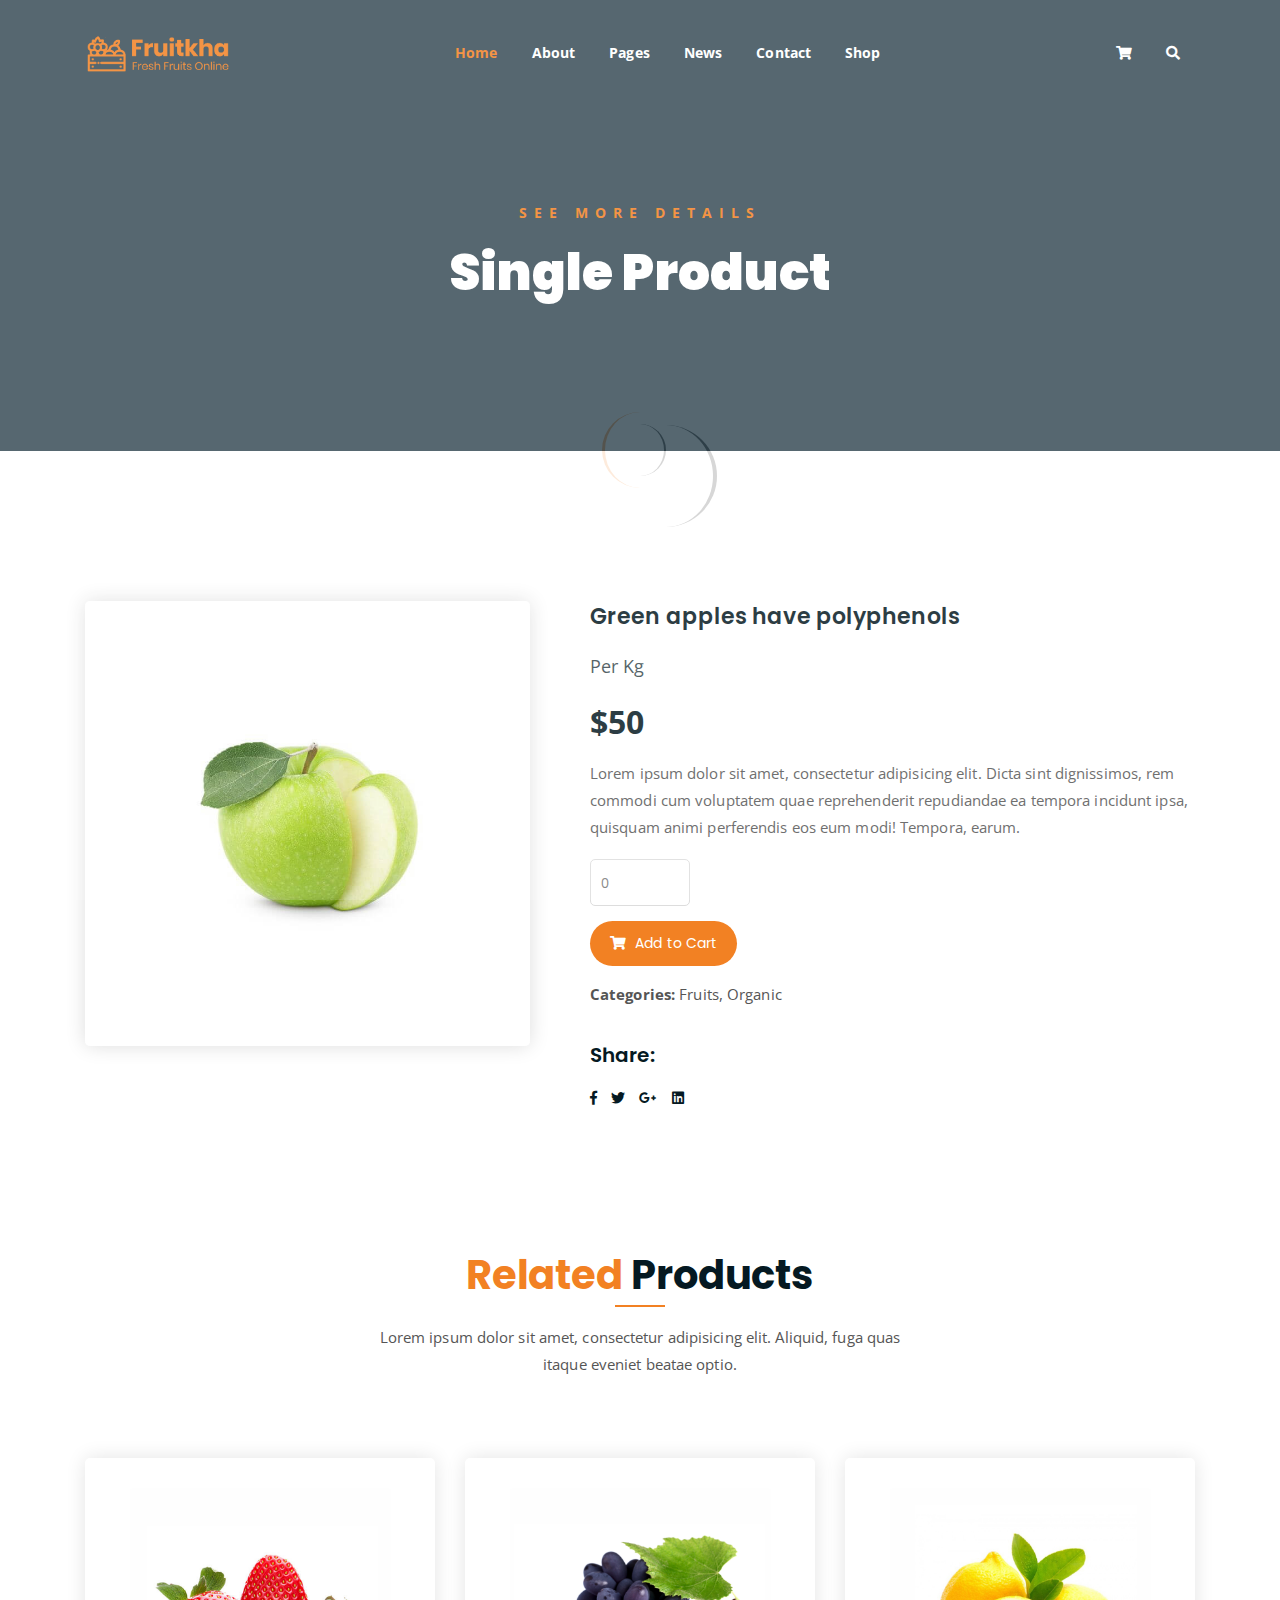
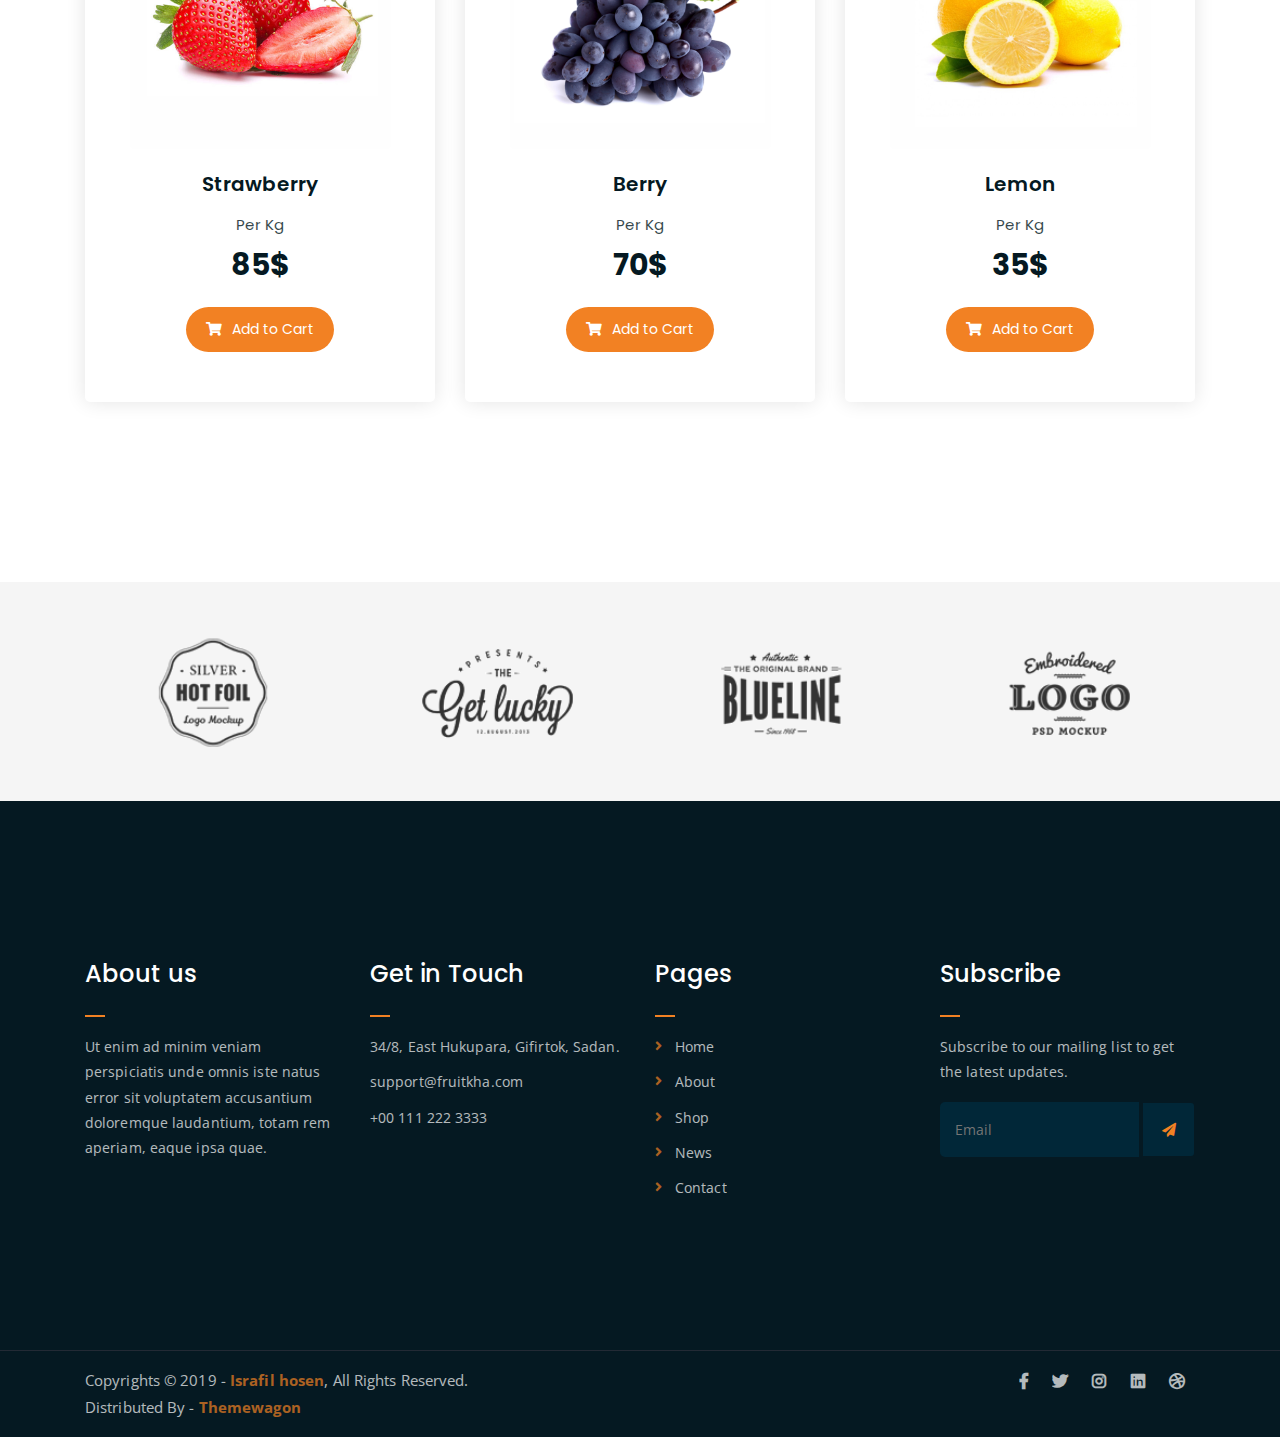
<file: single-product.html>
<!DOCTYPE html>
<html lang="en">
<head>
	<meta charset="UTF-8">
	<meta http-equiv="X-UA-Compatible" content="IE=edge">
	<meta name="viewport" content="width=device-width, initial-scale=1">

	<!-- title -->
	<title>Single Product</title>

	<!-- favicon -->
	<link rel="shortcut icon" type="image/png" href="assets/img/favicon.png">
	<!-- google font -->
	<link href="https://fonts.googleapis.com/css?family=Open+Sans:300,400,700" rel="stylesheet">
	<link href="https://fonts.googleapis.com/css?family=Poppins:400,700&display=swap" rel="stylesheet">
	<!-- fontawesome -->
	<link rel="stylesheet" href="assets/css/all.min.css">
	<!-- bootstrap -->
	<link rel="stylesheet" href="assets/bootstrap/css/bootstrap.min.css">
	<!-- owl carousel -->
	<link rel="stylesheet" href="assets/css/owl.carousel.css">
	<!-- magnific popup -->
	<link rel="stylesheet" href="assets/css/magnific-popup.css">
	<!-- animate css -->
	<link rel="stylesheet" href="assets/css/animate.css">
	<!-- mean menu css -->
	<link rel="stylesheet" href="assets/css/meanmenu.min.css">
	<!-- main style -->
	<link rel="stylesheet" href="assets/css/main.css">
	<!-- responsive -->
	<link rel="stylesheet" href="assets/css/responsive.css">

</head>
<body>
	
	<!--PreLoader-->
    <div class="loader">
        <div class="loader-inner">
            <div class="circle"></div>
        </div>
    </div>
    <!--PreLoader Ends-->
	
	<!-- header -->
	<div class="top-header-area" id="sticker">
		<div class="container">
			<div class="row">
				<div class="col-lg-12 col-sm-12 text-center">
					<div class="main-menu-wrap">
						<!-- logo -->
						<div class="site-logo">
							<a href="index.html">
								<img src="assets/img/logo.png" alt="">
							</a>
						</div>
						<!-- logo -->

						<!-- menu start -->
						<nav class="main-menu">
							<ul>
								<li class="current-list-item"><a href="#">Home</a>
									<ul class="sub-menu">
										<li><a href="index.html">Static Home</a></li>
										<li><a href="index_2.html">Slider Home</a></li>
									</ul>
								</li>
								<li><a href="about.html">About</a></li>
								<li><a href="#">Pages</a>
									<ul class="sub-menu">
										
										<li><a href="about.html">About</a></li>
										<li><a href="cart.html">Cart</a></li>
										<li><a href="checkout.html">Check Out</a></li>
										<li><a href="contact.html">Contact</a></li>
										<li><a href="news.html">News</a></li>
										<li><a href="shop.html">Shop</a></li>
									</ul>
								</li>
								<li><a href="news.html">News</a>
									<ul class="sub-menu">
										<li><a href="news.html">News</a></li>
										<li><a href="single-news.html">Single News</a></li>
									</ul>
								</li>
								<li><a href="contact.html">Contact</a></li>
								<li><a href="shop.html">Shop</a>
									<ul class="sub-menu">
										<li><a href="shop.html">Shop</a></li>
										<li><a href="checkout.html">Check Out</a></li>
										<li><a href="single-product.html">Single Product</a></li>
										<li><a href="cart.html">Cart</a></li>
									</ul>
								</li>
								<li>
									<div class="header-icons">
										<a class="shopping-cart" href="cart.html"><i class="fas fa-shopping-cart"></i></a>
										<a class="mobile-hide search-bar-icon" href="#"><i class="fas fa-search"></i></a>
									</div>
								</li>
							</ul>
						</nav>
						<a class="mobile-show search-bar-icon" href="#"><i class="fas fa-search"></i></a>
						<div class="mobile-menu"></div>
						<!-- menu end -->
					</div>
				</div>
			</div>
		</div>
	</div>
	<!-- end header -->

	<!-- search area -->
	<div class="search-area">
		<div class="container">
			<div class="row">
				<div class="col-lg-12">
					<span class="close-btn"><i class="fas fa-window-close"></i></span>
					<div class="search-bar">
						<div class="search-bar-tablecell">
							<h3>Search For:</h3>
							<input type="text" placeholder="Keywords">
							<button type="submit">Search <i class="fas fa-search"></i></button>
						</div>
					</div>
				</div>
			</div>
		</div>
	</div>
	<!-- end search arewa -->
	
	<!-- breadcrumb-section -->
	<div class="breadcrumb-section breadcrumb-bg">
		<div class="container">
			<div class="row">
				<div class="col-lg-8 offset-lg-2 text-center">
					<div class="breadcrumb-text">
						<p>See more Details</p>
						<h1>Single Product</h1>
					</div>
				</div>
			</div>
		</div>
	</div>
	<!-- end breadcrumb section -->

	<!-- single product -->
	<div class="single-product mt-150 mb-150">
		<div class="container">
			<div class="row">
				<div class="col-md-5">
					<div class="single-product-img">
						<img src="assets/img/products/product-img-5.jpg" alt="">
					</div>
				</div>
				<div class="col-md-7">
					<div class="single-product-content">
						<h3>Green apples have polyphenols</h3>
						<p class="single-product-pricing"><span>Per Kg</span> $50</p>
						<p>Lorem ipsum dolor sit amet, consectetur adipisicing elit. Dicta sint dignissimos, rem commodi cum voluptatem quae reprehenderit repudiandae ea tempora incidunt ipsa, quisquam animi perferendis eos eum modi! Tempora, earum.</p>
						<div class="single-product-form">
							<form action="index.html">
								<input type="number" placeholder="0">
							</form>
							<a href="cart.html" class="cart-btn"><i class="fas fa-shopping-cart"></i> Add to Cart</a>
							<p><strong>Categories: </strong>Fruits, Organic</p>
						</div>
						<h4>Share:</h4>
						<ul class="product-share">
							<li><a href="https://www.facebook.com/"><i class="fab fa-facebook-f"></i></a></li>
							<li><a href="https://twitter.com/i/flow/login"><i class="fab fa-twitter"></i></a></li>
							<li><a href="https://www.google.com/"><i class="fab fa-google-plus-g"></i></a></li>
							<li><a href="https://www.linkedin.com/login"><i class="fab fa-linkedin"></i></a></li>
						</ul>
					</div>
				</div>
			</div>
		</div>
	</div>
	<!-- end single product -->

	<!-- more products -->
	<div class="more-products mb-150">
		<div class="container">
			<div class="row">
				<div class="col-lg-8 offset-lg-2 text-center">
					<div class="section-title">	
						<h3><span class="orange-text">Related</span> Products</h3>
						<p>Lorem ipsum dolor sit amet, consectetur adipisicing elit. Aliquid, fuga quas itaque eveniet beatae optio.</p>
					</div>
				</div>
			</div>
			<div class="row">
				<div class="col-lg-4 col-md-6 text-center">
					<div class="single-product-item">
						<div class="product-image">
							<a href="single-product.html"><img src="assets/img/products/product-img-1.jpg" alt=""></a>
						</div>
						<h3>Strawberry</h3>
						<p class="product-price"><span>Per Kg</span> 85$ </p>
						<a href="cart.html" class="cart-btn"><i class="fas fa-shopping-cart"></i> Add to Cart</a>
					</div>
				</div>
				<div class="col-lg-4 col-md-6 text-center">
					<div class="single-product-item">
						<div class="product-image">
							<a href="single-product.html"><img src="assets/img/products/product-img-2.jpg" alt=""></a>
						</div>
						<h3>Berry</h3>
						<p class="product-price"><span>Per Kg</span> 70$ </p>
						<a href="cart.html" class="cart-btn"><i class="fas fa-shopping-cart"></i> Add to Cart</a>
					</div>
				</div>
				<div class="col-lg-4 col-md-6 offset-lg-0 offset-md-3 text-center">
					<div class="single-product-item">
						<div class="product-image">
							<a href="single-product.html"><img src="assets/img/products/product-img-3.jpg" alt=""></a>
						</div>
						<h3>Lemon</h3>
						<p class="product-price"><span>Per Kg</span> 35$ </p>
						<a href="cart.html" class="cart-btn"><i class="fas fa-shopping-cart"></i> Add to Cart</a>
					</div>
				</div>
			</div>
		</div>
	</div>
	<!-- end more products -->

	<!-- logo carousel -->
	<div class="logo-carousel-section">
		<div class="container">
			<div class="row">
				<div class="col-lg-12">
					<div class="logo-carousel-inner">
						<div class="single-logo-item">
							<img src="assets/img/company-logos/1.png" alt="">
						</div>
						<div class="single-logo-item">
							<img src="assets/img/company-logos/2.png" alt="">
						</div>
						<div class="single-logo-item">
							<img src="assets/img/company-logos/3.png" alt="">
						</div>
						<div class="single-logo-item">
							<img src="assets/img/company-logos/4.png" alt="">
						</div>
						<div class="single-logo-item">
							<img src="assets/img/company-logos/5.png" alt="">
						</div>
					</div>
				</div>
			</div>
		</div>
	</div>
	<!-- end logo carousel -->

	<!-- footer -->
	<div class="footer-area">
		<div class="container">
			<div class="row">
				<div class="col-lg-3 col-md-6">
					<div class="footer-box about-widget">
						<h2 class="widget-title">About us</h2>
						<p>Ut enim ad minim veniam perspiciatis unde omnis iste natus error sit voluptatem accusantium doloremque laudantium, totam rem aperiam, eaque ipsa quae.</p>
					</div>
				</div>
				<div class="col-lg-3 col-md-6">
					<div class="footer-box get-in-touch">
						<h2 class="widget-title">Get in Touch</h2>
						<ul>
							<li>34/8, East Hukupara, Gifirtok, Sadan.</li>
							<li>support@fruitkha.com</li>
							<li>+00 111 222 3333</li>
						</ul>
					</div>
				</div>
				<div class="col-lg-3 col-md-6">
					<div class="footer-box pages">
						<h2 class="widget-title">Pages</h2>
						<ul>
							<li><a href="index.html">Home</a></li>
							<li><a href="about.html">About</a></li>
							<li><a href="services.html">Shop</a></li>
							<li><a href="news.html">News</a></li>
							<li><a href="contact.html">Contact</a></li>
						</ul>
					</div>
				</div>
				<div class="col-lg-3 col-md-6">
					<div class="footer-box subscribe">
						<h2 class="widget-title">Subscribe</h2>
						<p>Subscribe to our mailing list to get the latest updates.</p>
						<form action="index.html">
							<input type="email" placeholder="Email">
							<button type="submit"><i class="fas fa-paper-plane"></i></button>
						</form>
					</div>
				</div>
			</div>
		</div>
	</div>
	<!-- end footer -->
	
	<!-- copyright -->
	<div class="copyright">
		<div class="container">
			<div class="row">
				<div class="col-lg-6 col-md-12">
					<p>Copyrights &copy; 2019 - <a href="https://imransdesign.com/">Israfil hosen</a>,  All Rights Reserved.<br>
						Distributed By - <a href="https://themewagon.com/">Themewagon</a>
					</p>
				</div>
				<div class="col-lg-6 text-right col-md-12">
					<div class="social-icons">
						<ul>
							<li><a href="#" target="_blank"><i class="fab fa-facebook-f"></i></a></li>
							<li><a href="#" target="_blank"><i class="fab fa-twitter"></i></a></li>
							<li><a href="#" target="_blank"><i class="fab fa-instagram"></i></a></li>
							<li><a href="#" target="_blank"><i class="fab fa-linkedin"></i></a></li>
							<li><a href="#" target="_blank"><i class="fab fa-dribbble"></i></a></li>
						</ul>
					</div>
				</div>
			</div>
		</div>
	</div>
	<!-- end copyright -->
	
	<!-- jquery -->
	<script src="assets/js/jquery-1.11.3.min.js"></script>
	<!-- bootstrap -->
	<script src="assets/bootstrap/js/bootstrap.min.js"></script>
	<!-- count down -->
	<script src="assets/js/jquery.countdown.js"></script>
	<!-- isotope -->
	<script src="assets/js/jquery.isotope-3.0.6.min.js"></script>
	<!-- waypoints -->
	<script src="assets/js/waypoints.js"></script>
	<!-- owl carousel -->
	<script src="assets/js/owl.carousel.min.js"></script>
	<!-- magnific popup -->
	<script src="assets/js/jquery.magnific-popup.min.js"></script>
	<!-- mean menu -->
	<script src="assets/js/jquery.meanmenu.min.js"></script>
	<!-- sticker js -->
	<script src="assets/js/sticker.js"></script>
	<!-- main js -->
	<script src="assets/js/main.js"></script>

</body>
</html>
</file>
<file: assets/css/responsive.css>
/* Medium Layout: 1280px. */
@media only screen and (min-width: 992px) {
}

@media only screen and (min-width: 992px) and (max-width: 1200px) { 
	.hero-text h1 {
	    font-size: 45px;
	}

	a.video-play-btn {
		right: 51%;
	}
	.hero-area div.hero-form {
		bottom: -20%;
	}

	.cart-buttons a:first-child {
	    margin-right: 0;
	    margin-bottom: 15px;
	}
	.contact-form form p input[type=email] {
	    margin-left: 8px;
	}
	.contact-form-box h4 i {
	    left: -20%;
	}
	.comment-template form p input[type=email] {
	    margin-left: 8px;
	}
	ul.main-menu li a {
	    padding: 15px 13px;
	}
	span.close-btn {
	    right: 0;
	}
	ul.sub-menu li a {
	    padding: 7px 10px;
	}

}
/* Tablet Layout: 768px. */
@media only screen and (min-width: 768px) and (max-width: 991px) { 
	.hero-text h1 {
	    font-size: 40px;
	}
	.footer-box {
	    margin-bottom: 40px;
	}
	.copyright p {
	    text-align: center;
	}
	.copyright .social-icons {
	    text-align: center;
	}
	.feature-bg:after {
		display: none;
	}
	.single-team-item {
	    margin-bottom: 30px;
	}
	table.cart-table {
	    margin-bottom: 50px;
	}
	.order-details-wrap {
	    margin-top: 50px;
	}
	.contact-form form p input[type=text], 
	.contact-form form p input[type=tel], 
	.contact-form form p input[type=email] {
	    width: 100%;
	}

	.contact-form form p input[type=email] {
	    margin-left: 0;
	    margin-top: 15px;
	}
	.contact-form form p input[type=tel] {
		margin-bottom: 15px;
	}

	.hero-area div.hero-form {
		width: 325px;
		top: 30%;
	}

	.comment-template form p input[type=text], 
	.comment-template form p input[type=email] {
	    width: 100%;
	}

	.comment-template form p input[type=email] {
	    margin-top: 15px;
	    margin-left: 0;
	}
	.sidebar-section {
	    margin-left: 0;
	    margin-top: 50px;
	}
	.single-product-img {
	    margin-bottom: 30px;
	}
	.single-product-img img {
	    width: 100%;
	}
	.single-project-img img {
	    width: 100%;
	}
	.site-logo a img {
	    max-width: 150px;
	}
	.site-logo {
	    text-align: center;
	    position: absolute;
	    z-index: 999;
	}
	.mean-container .mean-bar {
		z-index: 2;
	}
	.responsive-menu-wrap {
	    display: block;
	}
	.header-icons {
	    text-align: center;
	}
	.top-header-area {
	    padding: 15px 0;
	}

	.responsive-menu-wrap {
	    position: absolute;
	    top: 0;
	}

	.featured-section {
	    padding: 0;
	}

	.responsive-menu-wrap {
	    left: 50%;
	    margin-top: 10px;
	    margin-left: -57.5px;
	}
	.hero-text-tablecell {
	    padding: 0px 70px;
	}
	.hero-form .hero-text h1 {
	    font-size: 30px;
	}

	.hero-form .hero-text p.subtitle {
	    font-size: 13px;
	}

	.hero-form .hero-btns a.bordered-btn {
	    margin-left: 0;
	    margin-top: 20px;
	}

	.sticky-wrapper.is-sticky .top-header-area {
	    position: absolute!important;
	    background-color: transparent;
	}
	.featured-box {
	    padding: 30px;
	}

	.featured-section {
	    padding: 100px 0;
	}
	nav.main-menu {
	    display: none;
	}
	table.order-details {
	    width: 100%;
	}
	.contact-form-box h4 i {
	    left: -7%;
	}
	.single-product-content h3 {
	    font-size: 20px;
	    font-weight: 500;
	    line-height: 1.6;
	}

	.single-product-content {
	    margin-left: 15px;
	}
	a.mobile-hide.search-bar-icon {
	    display: none!important;
	}
	.mobile-show {
		display: block!important;
	}
	a.mobile-show.search-bar-icon {
	    position: absolute;
	    right: 60px;
	    top: 22px;
	    z-index: 999;
	    color: #fff;
	}

}

/* Mobile Layout: 320px. */
@media only screen and (max-width: 767px) {

	.site-logo img {
	    max-width: 150px;
	}

	.responsive-menu-wrap {
	    top: -35px;
	}

	span.close-btn {
		right: 35px;
	}
	.header-icons {
	    text-align: center;
	}
	.hero-text h1 {
	    font-size: 28px;
	}

	.hero-text p.subtitle {
	    font-size: 13px;
	}
	.section-title p {
	    max-width: 400px;
	}

	.section-title h3 {
	    font-size: 25px;
	}

	p.testimonial-body {
	    font-size: 15px;
	}
	.responsive-menu {
	    left: auto;
	    right: 0;
	}

	.featured-section {
	    padding: 0;
	}

	a.video-play-btn {
	    right: auto;
	    left: 50%;
	    margin-left: -45px;
	}

	.shop-banner h3 {
		font-size: 34px;
	}

	.footer-box {
	    margin-bottom: 50px;
	}

	.copyright p {
	    text-align: center;
	}

	.social-icons {
	    text-align: center;
	}

	.footer-area {
		padding: 80px 0;
	}

	.hero-text {
	    text-align: center;
	}

	.responsive-menu-wrap {
	    position: relative;
	}

	.breadcrumb-text h1 {
	    font-size: 30px;
	}

	.feature-bg:after {
	    display: none;
	}
	
	.text-block {
	    margin-bottom: 50px;
	}

	.single-team-item {
	    margin-bottom: 50px;
	}

	.team-bg {
	    height: 450px;
	}

	.total-section {
	    margin-top: 30px;
	}

	.order-details-wrap {
	    margin-top: 50px;
	}

	.contact-form form p input[type=text], 
	.contact-form form p input[type=tel], 
	.contact-form form p input[type=email] {
	    width: 100%;
	}
	.contact-form form p input[type=tel] {
		margin-bottom: 15px;
	}

	.contact-form form p input[type=email] {
	    margin-left: 0;
	    margin-top: 15px;
	}

	.find-location p {
	    font-size: 20px;
	}

	.comment-template form p input[type=email] {
	    margin-left: 0;
	    margin-top: 15px;
	}

	.comment-template form p input[type=text], 
	.comment-template form p input[type=email] {
	    width: 100%;
	}

	.sidebar-section {
	    margin-left: 0;
	    margin-top: 50px;
	}

	.single-product-content {
	    margin-left: 0;
	    margin-top: 15px;
	}

	.single-product-content h3 {
	    font-size: 20px;
	    line-height: 1.5;
	}

	.product-image {
	    padding: 60px;
	    padding-bottom: 0;
	}

	.header-icons {
	    text-align: right;
	    margin-top: 15px;
	}

	.feature-bg {
	    margin: 100px 0;
	}

	.margin-top-150p {
	    margin-top: 650px;
	}

	.display-hidden {
	    display: none;
	}

	.hero-area div.hero-form {
		right: 0;
	}

	.hero-btns a.boxed-btn {
	    display: block;
	    margin: 0 auto;
	}

	.hero-btns {
	    text-align: center;
	}

	.hero-btns a.bordered-btn {
	    margin-left: 0;
	    margin-top: 15px;
	    display: block;
	}
	.hero-area div.hero-form {
		width: auto;
	}
	.section-title p {
		max-width: 285px;
	}

	p.testimonial-body {
		max-width: 285px;
	}
	.hero-area div.hero-form {
		top: 0;
	}
	.single-media-wrap h4 {
	    font-size: 15px;
	}

	.sticky-wrapper.is-sticky .top-header-area {
	    position: absolute!important;
	    background-color: transparent;
	    padding: 25px 0;
	}
	.featured-box {
	    padding: 0 45px;
	    margin-bottom: 10px;
	}

	.featured-section {
	    padding: 100px 0;
	}
	.search-bar-tablecell input {
	    font-size: 20px;
	}
	.header-icons {
		margin-top: 0;
	}
	.site-logo {
    position: absolute;
	    z-index: 99;
	}

	.mean-container .mean-bar {
	    z-index: 2;
	}
	.section-title {
	    margin-bottom: 50px;
	}
	.service-text h3 {
	    font-size: 18px;
	}
	.featured-box h2 {
	    font-size: 23px;
	}

	.featured-box h3 {
	    font-size: 18px;
	}

	.cta-text h3 {
	    line-height: 1.6;
	}

	.news-text-box h3 {
	    font-size: 20px;
	    line-height: 1.5;
	}

	.copyright p {
	    padding-bottom: 0;
	}
	.single-service-box {
	    padding: 30px;
	}

	.service-icon-table {
	    height: 80px;
	}

	.service-icon-tablecell i {
	    font-size: 30px;
	}

	.main-menu {
	    display: none;
	}
	.error-text h1 {
	    font-size: 25px;
	}
	h2.widget-title {
	    font-size: 20px;
	}
	.cart-table-wrap {
	    width: 100%;
	    overflow-x: scroll;
	}
	table.cart-table {
		width: 690px;
	}
	.cart-buttons a:first-child {
	    margin-bottom: 15px;
	}
	.form-title h2 {
	    font-size: 20px;
	}

	.contact-form-box h4 i {
	    left: -20%;
	}
	.featured-text p {
	    line-height: 1.8;
	}
	.single-artcile-bg {
	    height: 300px;
	}

	.single-article-text h2 {
	    font-size: 20px;
	}

	.comments-list-wrap h3, .comment-template h4 {
	    font-size: 20px;
	}

	.comment-user-avater img {
	    max-width: 45px;
	}

	.comment-text-body {
	    padding-left: 60px;
	}

	.comment-text-body h4 a {
	    display: block;
	    border: none;
	    margin-left: 0;
	    margin-top: 10px;
	}

	.comment-text-body h4 {
	    font-size: 18px;
	}

	.comment-text-body p {
	    line-height: 1.8;
	}

	.single-comment-body.child {
	    margin-left: 0;
	}
	.single-product-content h3 {
	    font-size: 20px;
	    line-height: 1.5;
	}
	a.mobile-hide.search-bar-icon {
	    display: none!important;
	}
	.mobile-show {
		display: block!important;
	}
	a.mobile-show.search-bar-icon {
	    position: absolute;
	    right: 60px;
	    top: 22px;
	    z-index: 999;
	    color: #fff;
	}
}
/* Wide Mobile Layout: 480px. */
@media only screen and (min-width: 480px) and (max-width: 767px) { 
	.hero-area div.hero-form {
	    margin: 0 auto;
	    right: auto;
	    width: 380px;
	    left: 50%;
	    margin-left: -190px;
	}

	.hero-btns {
	    text-align: center;
	}

	.hero-btns a.bordered-btn {
	    margin-left: 0;
	    margin-top: 15px;
	    display: block;
	}
}
</file>
<file: assets/css/all.min.css>
.fa,.fab,.fal,.far,.fas{-moz-osx-font-smoothing:grayscale;-webkit-font-smoothing:antialiased;display:inline-block;font-style:normal;font-variant:normal;text-rendering:auto;line-height:1}.fa-lg{font-size:1.33333em;line-height:.75em;vertical-align:-.0667em}.fa-xs{font-size:.75em}.fa-sm{font-size:.875em}.fa-1x{font-size:1em}.fa-2x{font-size:2em}.fa-3x{font-size:3em}.fa-4x{font-size:4em}.fa-5x{font-size:5em}.fa-6x{font-size:6em}.fa-7x{font-size:7em}.fa-8x{font-size:8em}.fa-9x{font-size:9em}.fa-10x{font-size:10em}.fa-fw{text-align:center;width:1.25em}.fa-ul{list-style-type:none;margin-left:2.5em;padding-left:0}.fa-ul>li{position:relative}.fa-li{left:-2em;position:absolute;text-align:center;width:2em;line-height:inherit}.fa-border{border:.08em solid #eee;border-radius:.1em;padding:.2em .25em .15em}.fa-pull-left{float:left}.fa-pull-right{float:right}.fa.fa-pull-left,.fab.fa-pull-left,.fal.fa-pull-left,.far.fa-pull-left,.fas.fa-pull-left{margin-right:.3em}.fa.fa-pull-right,.fab.fa-pull-right,.fal.fa-pull-right,.far.fa-pull-right,.fas.fa-pull-right{margin-left:.3em}.fa-spin{animation:fa-spin 2s infinite linear}.fa-pulse{animation:fa-spin 1s infinite steps(8)}@keyframes fa-spin{0%{transform:rotate(0deg)}to{transform:rotate(1turn)}}.fa-rotate-90{-ms-filter:"progid:DXImageTransform.Microsoft.BasicImage(rotation=1)";transform:rotate(90deg)}.fa-rotate-180{-ms-filter:"progid:DXImageTransform.Microsoft.BasicImage(rotation=2)";transform:rotate(180deg)}.fa-rotate-270{-ms-filter:"progid:DXImageTransform.Microsoft.BasicImage(rotation=3)";transform:rotate(270deg)}.fa-flip-horizontal{-ms-filter:"progid:DXImageTransform.Microsoft.BasicImage(rotation=0, mirror=1)";transform:scaleX(-1)}.fa-flip-vertical{transform:scaleY(-1)}.fa-flip-horizontal.fa-flip-vertical,.fa-flip-vertical{-ms-filter:"progid:DXImageTransform.Microsoft.BasicImage(rotation=2, mirror=1)"}.fa-flip-horizontal.fa-flip-vertical{transform:scale(-1)}:root .fa-flip-horizontal,:root .fa-flip-vertical,:root .fa-rotate-90,:root .fa-rotate-180,:root .fa-rotate-270{filter:none}.fa-stack{display:inline-block;height:2em;line-height:2em;position:relative;vertical-align:middle;width:2.5em}.fa-stack-1x,.fa-stack-2x{left:0;position:absolute;text-align:center;width:100%}.fa-stack-1x{line-height:inherit}.fa-stack-2x{font-size:2em}.fa-inverse{color:#fff}.fa-500px:before{content:"\f26e"}.fa-accessible-icon:before{content:"\f368"}.fa-accusoft:before{content:"\f369"}.fa-acquisitions-incorporated:before{content:"\f6af"}.fa-ad:before{content:"\f641"}.fa-address-book:before{content:"\f2b9"}.fa-address-card:before{content:"\f2bb"}.fa-adjust:before{content:"\f042"}.fa-adn:before{content:"\f170"}.fa-adobe:before{content:"\f778"}.fa-adversal:before{content:"\f36a"}.fa-affiliatetheme:before{content:"\f36b"}.fa-air-freshener:before{content:"\f5d0"}.fa-algolia:before{content:"\f36c"}.fa-align-center:before{content:"\f037"}.fa-align-justify:before{content:"\f039"}.fa-align-left:before{content:"\f036"}.fa-align-right:before{content:"\f038"}.fa-alipay:before{content:"\f642"}.fa-allergies:before{content:"\f461"}.fa-amazon:before{content:"\f270"}.fa-amazon-pay:before{content:"\f42c"}.fa-ambulance:before{content:"\f0f9"}.fa-american-sign-language-interpreting:before{content:"\f2a3"}.fa-amilia:before{content:"\f36d"}.fa-anchor:before{content:"\f13d"}.fa-android:before{content:"\f17b"}.fa-angellist:before{content:"\f209"}.fa-angle-double-down:before{content:"\f103"}.fa-angle-double-left:before{content:"\f100"}.fa-angle-double-right:before{content:"\f101"}.fa-angle-double-up:before{content:"\f102"}.fa-angle-down:before{content:"\f107"}.fa-angle-left:before{content:"\f104"}.fa-angle-right:before{content:"\f105"}.fa-angle-up:before{content:"\f106"}.fa-angry:before{content:"\f556"}.fa-angrycreative:before{content:"\f36e"}.fa-angular:before{content:"\f420"}.fa-ankh:before{content:"\f644"}.fa-app-store:before{content:"\f36f"}.fa-app-store-ios:before{content:"\f370"}.fa-apper:before{content:"\f371"}.fa-apple:before{content:"\f179"}.fa-apple-alt:before{content:"\f5d1"}.fa-apple-pay:before{content:"\f415"}.fa-archive:before{content:"\f187"}.fa-archway:before{content:"\f557"}.fa-arrow-alt-circle-down:before{content:"\f358"}.fa-arrow-alt-circle-left:before{content:"\f359"}.fa-arrow-alt-circle-right:before{content:"\f35a"}.fa-arrow-alt-circle-up:before{content:"\f35b"}.fa-arrow-circle-down:before{content:"\f0ab"}.fa-arrow-circle-left:before{content:"\f0a8"}.fa-arrow-circle-right:before{content:"\f0a9"}.fa-arrow-circle-up:before{content:"\f0aa"}.fa-arrow-down:before{content:"\f063"}.fa-arrow-left:before{content:"\f060"}.fa-arrow-right:before{content:"\f061"}.fa-arrow-up:before{content:"\f062"}.fa-arrows-alt:before{content:"\f0b2"}.fa-arrows-alt-h:before{content:"\f337"}.fa-arrows-alt-v:before{content:"\f338"}.fa-artstation:before{content:"\f77a"}.fa-assistive-listening-systems:before{content:"\f2a2"}.fa-asterisk:before{content:"\f069"}.fa-asymmetrik:before{content:"\f372"}.fa-at:before{content:"\f1fa"}.fa-atlas:before{content:"\f558"}.fa-atlassian:before{content:"\f77b"}.fa-atom:before{content:"\f5d2"}.fa-audible:before{content:"\f373"}.fa-audio-description:before{content:"\f29e"}.fa-autoprefixer:before{content:"\f41c"}.fa-avianex:before{content:"\f374"}.fa-aviato:before{content:"\f421"}.fa-award:before{content:"\f559"}.fa-aws:before{content:"\f375"}.fa-baby:before{content:"\f77c"}.fa-baby-carriage:before{content:"\f77d"}.fa-backspace:before{content:"\f55a"}.fa-backward:before{content:"\f04a"}.fa-balance-scale:before{content:"\f24e"}.fa-ban:before{content:"\f05e"}.fa-band-aid:before{content:"\f462"}.fa-bandcamp:before{content:"\f2d5"}.fa-barcode:before{content:"\f02a"}.fa-bars:before{content:"\f0c9"}.fa-baseball-ball:before{content:"\f433"}.fa-basketball-ball:before{content:"\f434"}.fa-bath:before{content:"\f2cd"}.fa-battery-empty:before{content:"\f244"}.fa-battery-full:before{content:"\f240"}.fa-battery-half:before{content:"\f242"}.fa-battery-quarter:before{content:"\f243"}.fa-battery-three-quarters:before{content:"\f241"}.fa-bed:before{content:"\f236"}.fa-beer:before{content:"\f0fc"}.fa-behance:before{content:"\f1b4"}.fa-behance-square:before{content:"\f1b5"}.fa-bell:before{content:"\f0f3"}.fa-bell-slash:before{content:"\f1f6"}.fa-bezier-curve:before{content:"\f55b"}.fa-bible:before{content:"\f647"}.fa-bicycle:before{content:"\f206"}.fa-bimobject:before{content:"\f378"}.fa-binoculars:before{content:"\f1e5"}.fa-biohazard:before{content:"\f780"}.fa-birthday-cake:before{content:"\f1fd"}.fa-bitbucket:before{content:"\f171"}.fa-bitcoin:before{content:"\f379"}.fa-bity:before{content:"\f37a"}.fa-black-tie:before{content:"\f27e"}.fa-blackberry:before{content:"\f37b"}.fa-blender:before{content:"\f517"}.fa-blender-phone:before{content:"\f6b6"}.fa-blind:before{content:"\f29d"}.fa-blog:before{content:"\f781"}.fa-blogger:before{content:"\f37c"}.fa-blogger-b:before{content:"\f37d"}.fa-bluetooth:before{content:"\f293"}.fa-bluetooth-b:before{content:"\f294"}.fa-bold:before{content:"\f032"}.fa-bolt:before{content:"\f0e7"}.fa-bomb:before{content:"\f1e2"}.fa-bone:before{content:"\f5d7"}.fa-bong:before{content:"\f55c"}.fa-book:before{content:"\f02d"}.fa-book-dead:before{content:"\f6b7"}.fa-book-open:before{content:"\f518"}.fa-book-reader:before{content:"\f5da"}.fa-bookmark:before{content:"\f02e"}.fa-bowling-ball:before{content:"\f436"}.fa-box:before{content:"\f466"}.fa-box-open:before{content:"\f49e"}.fa-boxes:before{content:"\f468"}.fa-braille:before{content:"\f2a1"}.fa-brain:before{content:"\f5dc"}.fa-briefcase:before{content:"\f0b1"}.fa-briefcase-medical:before{content:"\f469"}.fa-broadcast-tower:before{content:"\f519"}.fa-broom:before{content:"\f51a"}.fa-brush:before{content:"\f55d"}.fa-btc:before{content:"\f15a"}.fa-bug:before{content:"\f188"}.fa-building:before{content:"\f1ad"}.fa-bullhorn:before{content:"\f0a1"}.fa-bullseye:before{content:"\f140"}.fa-burn:before{content:"\f46a"}.fa-buromobelexperte:before{content:"\f37f"}.fa-bus:before{content:"\f207"}.fa-bus-alt:before{content:"\f55e"}.fa-business-time:before{content:"\f64a"}.fa-buysellads:before{content:"\f20d"}.fa-calculator:before{content:"\f1ec"}.fa-calendar:before{content:"\f133"}.fa-calendar-alt:before{content:"\f073"}.fa-calendar-check:before{content:"\f274"}.fa-calendar-day:before{content:"\f783"}.fa-calendar-minus:before{content:"\f272"}.fa-calendar-plus:before{content:"\f271"}.fa-calendar-times:before{content:"\f273"}.fa-calendar-week:before{content:"\f784"}.fa-camera:before{content:"\f030"}.fa-camera-retro:before{content:"\f083"}.fa-campground:before{content:"\f6bb"}.fa-canadian-maple-leaf:before{content:"\f785"}.fa-candy-cane:before{content:"\f786"}.fa-cannabis:before{content:"\f55f"}.fa-capsules:before{content:"\f46b"}.fa-car:before{content:"\f1b9"}.fa-car-alt:before{content:"\f5de"}.fa-car-battery:before{content:"\f5df"}.fa-car-crash:before{content:"\f5e1"}.fa-car-side:before{content:"\f5e4"}.fa-caret-down:before{content:"\f0d7"}.fa-caret-left:before{content:"\f0d9"}.fa-caret-right:before{content:"\f0da"}.fa-caret-square-down:before{content:"\f150"}.fa-caret-square-left:before{content:"\f191"}.fa-caret-square-right:before{content:"\f152"}.fa-caret-square-up:before{content:"\f151"}.fa-caret-up:before{content:"\f0d8"}.fa-carrot:before{content:"\f787"}.fa-cart-arrow-down:before{content:"\f218"}.fa-cart-plus:before{content:"\f217"}.fa-cash-register:before{content:"\f788"}.fa-cat:before{content:"\f6be"}.fa-cc-amazon-pay:before{content:"\f42d"}.fa-cc-amex:before{content:"\f1f3"}.fa-cc-apple-pay:before{content:"\f416"}.fa-cc-diners-club:before{content:"\f24c"}.fa-cc-discover:before{content:"\f1f2"}.fa-cc-jcb:before{content:"\f24b"}.fa-cc-mastercard:before{content:"\f1f1"}.fa-cc-paypal:before{content:"\f1f4"}.fa-cc-stripe:before{content:"\f1f5"}.fa-cc-visa:before{content:"\f1f0"}.fa-centercode:before{content:"\f380"}.fa-centos:before{content:"\f789"}.fa-certificate:before{content:"\f0a3"}.fa-chair:before{content:"\f6c0"}.fa-chalkboard:before{content:"\f51b"}.fa-chalkboard-teacher:before{content:"\f51c"}.fa-charging-station:before{content:"\f5e7"}.fa-chart-area:before{content:"\f1fe"}.fa-chart-bar:before{content:"\f080"}.fa-chart-line:before{content:"\f201"}.fa-chart-pie:before{content:"\f200"}.fa-check:before{content:"\f00c"}.fa-check-circle:before{content:"\f058"}.fa-check-double:before{content:"\f560"}.fa-check-square:before{content:"\f14a"}.fa-chess:before{content:"\f439"}.fa-chess-bishop:before{content:"\f43a"}.fa-chess-board:before{content:"\f43c"}.fa-chess-king:before{content:"\f43f"}.fa-chess-knight:before{content:"\f441"}.fa-chess-pawn:before{content:"\f443"}.fa-chess-queen:before{content:"\f445"}.fa-chess-rook:before{content:"\f447"}.fa-chevron-circle-down:before{content:"\f13a"}.fa-chevron-circle-left:before{content:"\f137"}.fa-chevron-circle-right:before{content:"\f138"}.fa-chevron-circle-up:before{content:"\f139"}.fa-chevron-down:before{content:"\f078"}.fa-chevron-left:before{content:"\f053"}.fa-chevron-right:before{content:"\f054"}.fa-chevron-up:before{content:"\f077"}.fa-child:before{content:"\f1ae"}.fa-chrome:before{content:"\f268"}.fa-church:before{content:"\f51d"}.fa-circle:before{content:"\f111"}.fa-circle-notch:before{content:"\f1ce"}.fa-city:before{content:"\f64f"}.fa-clipboard:before{content:"\f328"}.fa-clipboard-check:before{content:"\f46c"}.fa-clipboard-list:before{content:"\f46d"}.fa-clock:before{content:"\f017"}.fa-clone:before{content:"\f24d"}.fa-closed-captioning:before{content:"\f20a"}.fa-cloud:before{content:"\f0c2"}.fa-cloud-download-alt:before{content:"\f381"}.fa-cloud-meatball:before{content:"\f73b"}.fa-cloud-moon:before{content:"\f6c3"}.fa-cloud-moon-rain:before{content:"\f73c"}.fa-cloud-rain:before{content:"\f73d"}.fa-cloud-showers-heavy:before{content:"\f740"}.fa-cloud-sun:before{content:"\f6c4"}.fa-cloud-sun-rain:before{content:"\f743"}.fa-cloud-upload-alt:before{content:"\f382"}.fa-cloudscale:before{content:"\f383"}.fa-cloudsmith:before{content:"\f384"}.fa-cloudversify:before{content:"\f385"}.fa-cocktail:before{content:"\f561"}.fa-code:before{content:"\f121"}.fa-code-branch:before{content:"\f126"}.fa-codepen:before{content:"\f1cb"}.fa-codiepie:before{content:"\f284"}.fa-coffee:before{content:"\f0f4"}.fa-cog:before{content:"\f013"}.fa-cogs:before{content:"\f085"}.fa-coins:before{content:"\f51e"}.fa-columns:before{content:"\f0db"}.fa-comment:before{content:"\f075"}.fa-comment-alt:before{content:"\f27a"}.fa-comment-dollar:before{content:"\f651"}.fa-comment-dots:before{content:"\f4ad"}.fa-comment-slash:before{content:"\f4b3"}.fa-comments:before{content:"\f086"}.fa-comments-dollar:before{content:"\f653"}.fa-compact-disc:before{content:"\f51f"}.fa-compass:before{content:"\f14e"}.fa-compress:before{content:"\f066"}.fa-compress-arrows-alt:before{content:"\f78c"}.fa-concierge-bell:before{content:"\f562"}.fa-confluence:before{content:"\f78d"}.fa-connectdevelop:before{content:"\f20e"}.fa-contao:before{content:"\f26d"}.fa-cookie:before{content:"\f563"}.fa-cookie-bite:before{content:"\f564"}.fa-copy:before{content:"\f0c5"}.fa-copyright:before{content:"\f1f9"}.fa-couch:before{content:"\f4b8"}.fa-cpanel:before{content:"\f388"}.fa-creative-commons:before{content:"\f25e"}.fa-creative-commons-by:before{content:"\f4e7"}.fa-creative-commons-nc:before{content:"\f4e8"}.fa-creative-commons-nc-eu:before{content:"\f4e9"}.fa-creative-commons-nc-jp:before{content:"\f4ea"}.fa-creative-commons-nd:before{content:"\f4eb"}.fa-creative-commons-pd:before{content:"\f4ec"}.fa-creative-commons-pd-alt:before{content:"\f4ed"}.fa-creative-commons-remix:before{content:"\f4ee"}.fa-creative-commons-sa:before{content:"\f4ef"}.fa-creative-commons-sampling:before{content:"\f4f0"}.fa-creative-commons-sampling-plus:before{content:"\f4f1"}.fa-creative-commons-share:before{content:"\f4f2"}.fa-creative-commons-zero:before{content:"\f4f3"}.fa-credit-card:before{content:"\f09d"}.fa-critical-role:before{content:"\f6c9"}.fa-crop:before{content:"\f125"}.fa-crop-alt:before{content:"\f565"}.fa-cross:before{content:"\f654"}.fa-crosshairs:before{content:"\f05b"}.fa-crow:before{content:"\f520"}.fa-crown:before{content:"\f521"}.fa-css3:before{content:"\f13c"}.fa-css3-alt:before{content:"\f38b"}.fa-cube:before{content:"\f1b2"}.fa-cubes:before{content:"\f1b3"}.fa-cut:before{content:"\f0c4"}.fa-cuttlefish:before{content:"\f38c"}.fa-d-and-d:before{content:"\f38d"}.fa-d-and-d-beyond:before{content:"\f6ca"}.fa-dashcube:before{content:"\f210"}.fa-database:before{content:"\f1c0"}.fa-deaf:before{content:"\f2a4"}.fa-delicious:before{content:"\f1a5"}.fa-democrat:before{content:"\f747"}.fa-deploydog:before{content:"\f38e"}.fa-deskpro:before{content:"\f38f"}.fa-desktop:before{content:"\f108"}.fa-dev:before{content:"\f6cc"}.fa-deviantart:before{content:"\f1bd"}.fa-dharmachakra:before{content:"\f655"}.fa-dhl:before{content:"\f790"}.fa-diagnoses:before{content:"\f470"}.fa-diaspora:before{content:"\f791"}.fa-dice:before{content:"\f522"}.fa-dice-d20:before{content:"\f6cf"}.fa-dice-d6:before{content:"\f6d1"}.fa-dice-five:before{content:"\f523"}.fa-dice-four:before{content:"\f524"}.fa-dice-one:before{content:"\f525"}.fa-dice-six:before{content:"\f526"}.fa-dice-three:before{content:"\f527"}.fa-dice-two:before{content:"\f528"}.fa-digg:before{content:"\f1a6"}.fa-digital-ocean:before{content:"\f391"}.fa-digital-tachograph:before{content:"\f566"}.fa-directions:before{content:"\f5eb"}.fa-discord:before{content:"\f392"}.fa-discourse:before{content:"\f393"}.fa-divide:before{content:"\f529"}.fa-dizzy:before{content:"\f567"}.fa-dna:before{content:"\f471"}.fa-dochub:before{content:"\f394"}.fa-docker:before{content:"\f395"}.fa-dog:before{content:"\f6d3"}.fa-dollar-sign:before{content:"\f155"}.fa-dolly:before{content:"\f472"}.fa-dolly-flatbed:before{content:"\f474"}.fa-donate:before{content:"\f4b9"}.fa-door-closed:before{content:"\f52a"}.fa-door-open:before{content:"\f52b"}.fa-dot-circle:before{content:"\f192"}.fa-dove:before{content:"\f4ba"}.fa-download:before{content:"\f019"}.fa-draft2digital:before{content:"\f396"}.fa-drafting-compass:before{content:"\f568"}.fa-dragon:before{content:"\f6d5"}.fa-draw-polygon:before{content:"\f5ee"}.fa-dribbble:before{content:"\f17d"}.fa-dribbble-square:before{content:"\f397"}.fa-dropbox:before{content:"\f16b"}.fa-drum:before{content:"\f569"}.fa-drum-steelpan:before{content:"\f56a"}.fa-drumstick-bite:before{content:"\f6d7"}.fa-drupal:before{content:"\f1a9"}.fa-dumbbell:before{content:"\f44b"}.fa-dumpster:before{content:"\f793"}.fa-dumpster-fire:before{content:"\f794"}.fa-dungeon:before{content:"\f6d9"}.fa-dyalog:before{content:"\f399"}.fa-earlybirds:before{content:"\f39a"}.fa-ebay:before{content:"\f4f4"}.fa-edge:before{content:"\f282"}.fa-edit:before{content:"\f044"}.fa-eject:before{content:"\f052"}.fa-elementor:before{content:"\f430"}.fa-ellipsis-h:before{content:"\f141"}.fa-ellipsis-v:before{content:"\f142"}.fa-ello:before{content:"\f5f1"}.fa-ember:before{content:"\f423"}.fa-empire:before{content:"\f1d1"}.fa-envelope:before{content:"\f0e0"}.fa-envelope-open:before{content:"\f2b6"}.fa-envelope-open-text:before{content:"\f658"}.fa-envelope-square:before{content:"\f199"}.fa-envira:before{content:"\f299"}.fa-equals:before{content:"\f52c"}.fa-eraser:before{content:"\f12d"}.fa-erlang:before{content:"\f39d"}.fa-ethereum:before{content:"\f42e"}.fa-ethernet:before{content:"\f796"}.fa-etsy:before{content:"\f2d7"}.fa-euro-sign:before{content:"\f153"}.fa-exchange-alt:before{content:"\f362"}.fa-exclamation:before{content:"\f12a"}.fa-exclamation-circle:before{content:"\f06a"}.fa-exclamation-triangle:before{content:"\f071"}.fa-expand:before{content:"\f065"}.fa-expand-arrows-alt:before{content:"\f31e"}.fa-expeditedssl:before{content:"\f23e"}.fa-external-link-alt:before{content:"\f35d"}.fa-external-link-square-alt:before{content:"\f360"}.fa-eye:before{content:"\f06e"}.fa-eye-dropper:before{content:"\f1fb"}.fa-eye-slash:before{content:"\f070"}.fa-facebook:before{content:"\f09a"}.fa-facebook-f:before{content:"\f39e"}.fa-facebook-messenger:before{content:"\f39f"}.fa-facebook-square:before{content:"\f082"}.fa-fantasy-flight-games:before{content:"\f6dc"}.fa-fast-backward:before{content:"\f049"}.fa-fast-forward:before{content:"\f050"}.fa-fax:before{content:"\f1ac"}.fa-feather:before{content:"\f52d"}.fa-feather-alt:before{content:"\f56b"}.fa-fedex:before{content:"\f797"}.fa-fedora:before{content:"\f798"}.fa-female:before{content:"\f182"}.fa-fighter-jet:before{content:"\f0fb"}.fa-figma:before{content:"\f799"}.fa-file:before{content:"\f15b"}.fa-file-alt:before{content:"\f15c"}.fa-file-archive:before{content:"\f1c6"}.fa-file-audio:before{content:"\f1c7"}.fa-file-code:before{content:"\f1c9"}.fa-file-contract:before{content:"\f56c"}.fa-file-csv:before{content:"\f6dd"}.fa-file-download:before{content:"\f56d"}.fa-file-excel:before{content:"\f1c3"}.fa-file-export:before{content:"\f56e"}.fa-file-image:before{content:"\f1c5"}.fa-file-import:before{content:"\f56f"}.fa-file-invoice:before{content:"\f570"}.fa-file-invoice-dollar:before{content:"\f571"}.fa-file-medical:before{content:"\f477"}.fa-file-medical-alt:before{content:"\f478"}.fa-file-pdf:before{content:"\f1c1"}.fa-file-powerpoint:before{content:"\f1c4"}.fa-file-prescription:before{content:"\f572"}.fa-file-signature:before{content:"\f573"}.fa-file-upload:before{content:"\f574"}.fa-file-video:before{content:"\f1c8"}.fa-file-word:before{content:"\f1c2"}.fa-fill:before{content:"\f575"}.fa-fill-drip:before{content:"\f576"}.fa-film:before{content:"\f008"}.fa-filter:before{content:"\f0b0"}.fa-fingerprint:before{content:"\f577"}.fa-fire:before{content:"\f06d"}.fa-fire-alt:before{content:"\f7e4"}.fa-fire-extinguisher:before{content:"\f134"}.fa-firefox:before{content:"\f269"}.fa-first-aid:before{content:"\f479"}.fa-first-order:before{content:"\f2b0"}.fa-first-order-alt:before{content:"\f50a"}.fa-firstdraft:before{content:"\f3a1"}.fa-fish:before{content:"\f578"}.fa-fist-raised:before{content:"\f6de"}.fa-flag:before{content:"\f024"}.fa-flag-checkered:before{content:"\f11e"}.fa-flag-usa:before{content:"\f74d"}.fa-flask:before{content:"\f0c3"}.fa-flickr:before{content:"\f16e"}.fa-flipboard:before{content:"\f44d"}.fa-flushed:before{content:"\f579"}.fa-fly:before{content:"\f417"}.fa-folder:before{content:"\f07b"}.fa-folder-minus:before{content:"\f65d"}.fa-folder-open:before{content:"\f07c"}.fa-folder-plus:before{content:"\f65e"}.fa-font:before{content:"\f031"}.fa-font-awesome:before{content:"\f2b4"}.fa-font-awesome-alt:before{content:"\f35c"}.fa-font-awesome-flag:before{content:"\f425"}.fa-font-awesome-logo-full:before{content:"\f4e6"}.fa-fonticons:before{content:"\f280"}.fa-fonticons-fi:before{content:"\f3a2"}.fa-football-ball:before{content:"\f44e"}.fa-fort-awesome:before{content:"\f286"}.fa-fort-awesome-alt:before{content:"\f3a3"}.fa-forumbee:before{content:"\f211"}.fa-forward:before{content:"\f04e"}.fa-foursquare:before{content:"\f180"}.fa-free-code-camp:before{content:"\f2c5"}.fa-freebsd:before{content:"\f3a4"}.fa-frog:before{content:"\f52e"}.fa-frown:before{content:"\f119"}.fa-frown-open:before{content:"\f57a"}.fa-fulcrum:before{content:"\f50b"}.fa-funnel-dollar:before{content:"\f662"}.fa-futbol:before{content:"\f1e3"}.fa-galactic-republic:before{content:"\f50c"}.fa-galactic-senate:before{content:"\f50d"}.fa-gamepad:before{content:"\f11b"}.fa-gas-pump:before{content:"\f52f"}.fa-gavel:before{content:"\f0e3"}.fa-gem:before{content:"\f3a5"}.fa-genderless:before{content:"\f22d"}.fa-get-pocket:before{content:"\f265"}.fa-gg:before{content:"\f260"}.fa-gg-circle:before{content:"\f261"}.fa-ghost:before{content:"\f6e2"}.fa-gift:before{content:"\f06b"}.fa-gifts:before{content:"\f79c"}.fa-git:before{content:"\f1d3"}.fa-git-square:before{content:"\f1d2"}.fa-github:before{content:"\f09b"}.fa-github-alt:before{content:"\f113"}.fa-github-square:before{content:"\f092"}.fa-gitkraken:before{content:"\f3a6"}.fa-gitlab:before{content:"\f296"}.fa-gitter:before{content:"\f426"}.fa-glass-cheers:before{content:"\f79f"}.fa-glass-martini:before{content:"\f000"}.fa-glass-martini-alt:before{content:"\f57b"}.fa-glass-whiskey:before{content:"\f7a0"}.fa-glasses:before{content:"\f530"}.fa-glide:before{content:"\f2a5"}.fa-glide-g:before{content:"\f2a6"}.fa-globe:before{content:"\f0ac"}.fa-globe-africa:before{content:"\f57c"}.fa-globe-americas:before{content:"\f57d"}.fa-globe-asia:before{content:"\f57e"}.fa-globe-europe:before{content:"\f7a2"}.fa-gofore:before{content:"\f3a7"}.fa-golf-ball:before{content:"\f450"}.fa-goodreads:before{content:"\f3a8"}.fa-goodreads-g:before{content:"\f3a9"}.fa-google:before{content:"\f1a0"}.fa-google-drive:before{content:"\f3aa"}.fa-google-play:before{content:"\f3ab"}.fa-google-plus:before{content:"\f2b3"}.fa-google-plus-g:before{content:"\f0d5"}.fa-google-plus-square:before{content:"\f0d4"}.fa-google-wallet:before{content:"\f1ee"}.fa-gopuram:before{content:"\f664"}.fa-graduation-cap:before{content:"\f19d"}.fa-gratipay:before{content:"\f184"}.fa-grav:before{content:"\f2d6"}.fa-greater-than:before{content:"\f531"}.fa-greater-than-equal:before{content:"\f532"}.fa-grimace:before{content:"\f57f"}.fa-grin:before{content:"\f580"}.fa-grin-alt:before{content:"\f581"}.fa-grin-beam:before{content:"\f582"}.fa-grin-beam-sweat:before{content:"\f583"}.fa-grin-hearts:before{content:"\f584"}.fa-grin-squint:before{content:"\f585"}.fa-grin-squint-tears:before{content:"\f586"}.fa-grin-stars:before{content:"\f587"}.fa-grin-tears:before{content:"\f588"}.fa-grin-tongue:before{content:"\f589"}.fa-grin-tongue-squint:before{content:"\f58a"}.fa-grin-tongue-wink:before{content:"\f58b"}.fa-grin-wink:before{content:"\f58c"}.fa-grip-horizontal:before{content:"\f58d"}.fa-grip-lines:before{content:"\f7a4"}.fa-grip-lines-vertical:before{content:"\f7a5"}.fa-grip-vertical:before{content:"\f58e"}.fa-gripfire:before{content:"\f3ac"}.fa-grunt:before{content:"\f3ad"}.fa-guitar:before{content:"\f7a6"}.fa-gulp:before{content:"\f3ae"}.fa-h-square:before{content:"\f0fd"}.fa-hacker-news:before{content:"\f1d4"}.fa-hacker-news-square:before{content:"\f3af"}.fa-hackerrank:before{content:"\f5f7"}.fa-hammer:before{content:"\f6e3"}.fa-hamsa:before{content:"\f665"}.fa-hand-holding:before{content:"\f4bd"}.fa-hand-holding-heart:before{content:"\f4be"}.fa-hand-holding-usd:before{content:"\f4c0"}.fa-hand-lizard:before{content:"\f258"}.fa-hand-paper:before{content:"\f256"}.fa-hand-peace:before{content:"\f25b"}.fa-hand-point-down:before{content:"\f0a7"}.fa-hand-point-left:before{content:"\f0a5"}.fa-hand-point-right:before{content:"\f0a4"}.fa-hand-point-up:before{content:"\f0a6"}.fa-hand-pointer:before{content:"\f25a"}.fa-hand-rock:before{content:"\f255"}.fa-hand-scissors:before{content:"\f257"}.fa-hand-spock:before{content:"\f259"}.fa-hands:before{content:"\f4c2"}.fa-hands-helping:before{content:"\f4c4"}.fa-handshake:before{content:"\f2b5"}.fa-hanukiah:before{content:"\f6e6"}.fa-hashtag:before{content:"\f292"}.fa-hat-wizard:before{content:"\f6e8"}.fa-haykal:before{content:"\f666"}.fa-hdd:before{content:"\f0a0"}.fa-heading:before{content:"\f1dc"}.fa-headphones:before{content:"\f025"}.fa-headphones-alt:before{content:"\f58f"}.fa-headset:before{content:"\f590"}.fa-heart:before{content:"\f004"}.fa-heart-broken:before{content:"\f7a9"}.fa-heartbeat:before{content:"\f21e"}.fa-helicopter:before{content:"\f533"}.fa-highlighter:before{content:"\f591"}.fa-hiking:before{content:"\f6ec"}.fa-hippo:before{content:"\f6ed"}.fa-hips:before{content:"\f452"}.fa-hire-a-helper:before{content:"\f3b0"}.fa-history:before{content:"\f1da"}.fa-hockey-puck:before{content:"\f453"}.fa-holly-berry:before{content:"\f7aa"}.fa-home:before{content:"\f015"}.fa-hooli:before{content:"\f427"}.fa-hornbill:before{content:"\f592"}.fa-horse:before{content:"\f6f0"}.fa-horse-head:before{content:"\f7ab"}.fa-hospital:before{content:"\f0f8"}.fa-hospital-alt:before{content:"\f47d"}.fa-hospital-symbol:before{content:"\f47e"}.fa-hot-tub:before{content:"\f593"}.fa-hotel:before{content:"\f594"}.fa-hotjar:before{content:"\f3b1"}.fa-hourglass:before{content:"\f254"}.fa-hourglass-end:before{content:"\f253"}.fa-hourglass-half:before{content:"\f252"}.fa-hourglass-start:before{content:"\f251"}.fa-house-damage:before{content:"\f6f1"}.fa-houzz:before{content:"\f27c"}.fa-hryvnia:before{content:"\f6f2"}.fa-html5:before{content:"\f13b"}.fa-hubspot:before{content:"\f3b2"}.fa-i-cursor:before{content:"\f246"}.fa-icicles:before{content:"\f7ad"}.fa-id-badge:before{content:"\f2c1"}.fa-id-card:before{content:"\f2c2"}.fa-id-card-alt:before{content:"\f47f"}.fa-igloo:before{content:"\f7ae"}.fa-image:before{content:"\f03e"}.fa-images:before{content:"\f302"}.fa-imdb:before{content:"\f2d8"}.fa-inbox:before{content:"\f01c"}.fa-indent:before{content:"\f03c"}.fa-industry:before{content:"\f275"}.fa-infinity:before{content:"\f534"}.fa-info:before{content:"\f129"}.fa-info-circle:before{content:"\f05a"}.fa-instagram:before{content:"\f16d"}.fa-intercom:before{content:"\f7af"}.fa-internet-explorer:before{content:"\f26b"}.fa-invision:before{content:"\f7b0"}.fa-ioxhost:before{content:"\f208"}.fa-italic:before{content:"\f033"}.fa-itunes:before{content:"\f3b4"}.fa-itunes-note:before{content:"\f3b5"}.fa-java:before{content:"\f4e4"}.fa-jedi:before{content:"\f669"}.fa-jedi-order:before{content:"\f50e"}.fa-jenkins:before{content:"\f3b6"}.fa-jira:before{content:"\f7b1"}.fa-joget:before{content:"\f3b7"}.fa-joint:before{content:"\f595"}.fa-joomla:before{content:"\f1aa"}.fa-journal-whills:before{content:"\f66a"}.fa-js:before{content:"\f3b8"}.fa-js-square:before{content:"\f3b9"}.fa-jsfiddle:before{content:"\f1cc"}.fa-kaaba:before{content:"\f66b"}.fa-kaggle:before{content:"\f5fa"}.fa-key:before{content:"\f084"}.fa-keybase:before{content:"\f4f5"}.fa-keyboard:before{content:"\f11c"}.fa-keycdn:before{content:"\f3ba"}.fa-khanda:before{content:"\f66d"}.fa-kickstarter:before{content:"\f3bb"}.fa-kickstarter-k:before{content:"\f3bc"}.fa-kiss:before{content:"\f596"}.fa-kiss-beam:before{content:"\f597"}.fa-kiss-wink-heart:before{content:"\f598"}.fa-kiwi-bird:before{content:"\f535"}.fa-korvue:before{content:"\f42f"}.fa-landmark:before{content:"\f66f"}.fa-language:before{content:"\f1ab"}.fa-laptop:before{content:"\f109"}.fa-laptop-code:before{content:"\f5fc"}.fa-laravel:before{content:"\f3bd"}.fa-lastfm:before{content:"\f202"}.fa-lastfm-square:before{content:"\f203"}.fa-laugh:before{content:"\f599"}.fa-laugh-beam:before{content:"\f59a"}.fa-laugh-squint:before{content:"\f59b"}.fa-laugh-wink:before{content:"\f59c"}.fa-layer-group:before{content:"\f5fd"}.fa-leaf:before{content:"\f06c"}.fa-leanpub:before{content:"\f212"}.fa-lemon:before{content:"\f094"}.fa-less:before{content:"\f41d"}.fa-less-than:before{content:"\f536"}.fa-less-than-equal:before{content:"\f537"}.fa-level-down-alt:before{content:"\f3be"}.fa-level-up-alt:before{content:"\f3bf"}.fa-life-ring:before{content:"\f1cd"}.fa-lightbulb:before{content:"\f0eb"}.fa-line:before{content:"\f3c0"}.fa-link:before{content:"\f0c1"}.fa-linkedin:before{content:"\f08c"}.fa-linkedin-in:before{content:"\f0e1"}.fa-linode:before{content:"\f2b8"}.fa-linux:before{content:"\f17c"}.fa-lira-sign:before{content:"\f195"}.fa-list:before{content:"\f03a"}.fa-list-alt:before{content:"\f022"}.fa-list-ol:before{content:"\f0cb"}.fa-list-ul:before{content:"\f0ca"}.fa-location-arrow:before{content:"\f124"}.fa-lock:before{content:"\f023"}.fa-lock-open:before{content:"\f3c1"}.fa-long-arrow-alt-down:before{content:"\f309"}.fa-long-arrow-alt-left:before{content:"\f30a"}.fa-long-arrow-alt-right:before{content:"\f30b"}.fa-long-arrow-alt-up:before{content:"\f30c"}.fa-low-vision:before{content:"\f2a8"}.fa-luggage-cart:before{content:"\f59d"}.fa-lyft:before{content:"\f3c3"}.fa-magento:before{content:"\f3c4"}.fa-magic:before{content:"\f0d0"}.fa-magnet:before{content:"\f076"}.fa-mail-bulk:before{content:"\f674"}.fa-mailchimp:before{content:"\f59e"}.fa-male:before{content:"\f183"}.fa-mandalorian:before{content:"\f50f"}.fa-map:before{content:"\f279"}.fa-map-marked:before{content:"\f59f"}.fa-map-marked-alt:before{content:"\f5a0"}.fa-map-marker:before{content:"\f041"}.fa-map-marker-alt:before{content:"\f3c5"}.fa-map-pin:before{content:"\f276"}.fa-map-signs:before{content:"\f277"}.fa-markdown:before{content:"\f60f"}.fa-marker:before{content:"\f5a1"}.fa-mars:before{content:"\f222"}.fa-mars-double:before{content:"\f227"}.fa-mars-stroke:before{content:"\f229"}.fa-mars-stroke-h:before{content:"\f22b"}.fa-mars-stroke-v:before{content:"\f22a"}.fa-mask:before{content:"\f6fa"}.fa-mastodon:before{content:"\f4f6"}.fa-maxcdn:before{content:"\f136"}.fa-medal:before{content:"\f5a2"}.fa-medapps:before{content:"\f3c6"}.fa-medium:before{content:"\f23a"}.fa-medium-m:before{content:"\f3c7"}.fa-medkit:before{content:"\f0fa"}.fa-medrt:before{content:"\f3c8"}.fa-meetup:before{content:"\f2e0"}.fa-megaport:before{content:"\f5a3"}.fa-meh:before{content:"\f11a"}.fa-meh-blank:before{content:"\f5a4"}.fa-meh-rolling-eyes:before{content:"\f5a5"}.fa-memory:before{content:"\f538"}.fa-mendeley:before{content:"\f7b3"}.fa-menorah:before{content:"\f676"}.fa-mercury:before{content:"\f223"}.fa-meteor:before{content:"\f753"}.fa-microchip:before{content:"\f2db"}.fa-microphone:before{content:"\f130"}.fa-microphone-alt:before{content:"\f3c9"}.fa-microphone-alt-slash:before{content:"\f539"}.fa-microphone-slash:before{content:"\f131"}.fa-microscope:before{content:"\f610"}.fa-microsoft:before{content:"\f3ca"}.fa-minus:before{content:"\f068"}.fa-minus-circle:before{content:"\f056"}.fa-minus-square:before{content:"\f146"}.fa-mitten:before{content:"\f7b5"}.fa-mix:before{content:"\f3cb"}.fa-mixcloud:before{content:"\f289"}.fa-mizuni:before{content:"\f3cc"}.fa-mobile:before{content:"\f10b"}.fa-mobile-alt:before{content:"\f3cd"}.fa-modx:before{content:"\f285"}.fa-monero:before{content:"\f3d0"}.fa-money-bill:before{content:"\f0d6"}.fa-money-bill-alt:before{content:"\f3d1"}.fa-money-bill-wave:before{content:"\f53a"}.fa-money-bill-wave-alt:before{content:"\f53b"}.fa-money-check:before{content:"\f53c"}.fa-money-check-alt:before{content:"\f53d"}.fa-monument:before{content:"\f5a6"}.fa-moon:before{content:"\f186"}.fa-mortar-pestle:before{content:"\f5a7"}.fa-mosque:before{content:"\f678"}.fa-motorcycle:before{content:"\f21c"}.fa-mountain:before{content:"\f6fc"}.fa-mouse-pointer:before{content:"\f245"}.fa-mug-hot:before{content:"\f7b6"}.fa-music:before{content:"\f001"}.fa-napster:before{content:"\f3d2"}.fa-neos:before{content:"\f612"}.fa-network-wired:before{content:"\f6ff"}.fa-neuter:before{content:"\f22c"}.fa-newspaper:before{content:"\f1ea"}.fa-nimblr:before{content:"\f5a8"}.fa-nintendo-switch:before{content:"\f418"}.fa-node:before{content:"\f419"}.fa-node-js:before{content:"\f3d3"}.fa-not-equal:before{content:"\f53e"}.fa-notes-medical:before{content:"\f481"}.fa-npm:before{content:"\f3d4"}.fa-ns8:before{content:"\f3d5"}.fa-nutritionix:before{content:"\f3d6"}.fa-object-group:before{content:"\f247"}.fa-object-ungroup:before{content:"\f248"}.fa-odnoklassniki:before{content:"\f263"}.fa-odnoklassniki-square:before{content:"\f264"}.fa-oil-can:before{content:"\f613"}.fa-old-republic:before{content:"\f510"}.fa-om:before{content:"\f679"}.fa-opencart:before{content:"\f23d"}.fa-openid:before{content:"\f19b"}.fa-opera:before{content:"\f26a"}.fa-optin-monster:before{content:"\f23c"}.fa-osi:before{content:"\f41a"}.fa-otter:before{content:"\f700"}.fa-outdent:before{content:"\f03b"}.fa-page4:before{content:"\f3d7"}.fa-pagelines:before{content:"\f18c"}.fa-paint-brush:before{content:"\f1fc"}.fa-paint-roller:before{content:"\f5aa"}.fa-palette:before{content:"\f53f"}.fa-palfed:before{content:"\f3d8"}.fa-pallet:before{content:"\f482"}.fa-paper-plane:before{content:"\f1d8"}.fa-paperclip:before{content:"\f0c6"}.fa-parachute-box:before{content:"\f4cd"}.fa-paragraph:before{content:"\f1dd"}.fa-parking:before{content:"\f540"}.fa-passport:before{content:"\f5ab"}.fa-pastafarianism:before{content:"\f67b"}.fa-paste:before{content:"\f0ea"}.fa-patreon:before{content:"\f3d9"}.fa-pause:before{content:"\f04c"}.fa-pause-circle:before{content:"\f28b"}.fa-paw:before{content:"\f1b0"}.fa-paypal:before{content:"\f1ed"}.fa-peace:before{content:"\f67c"}.fa-pen:before{content:"\f304"}.fa-pen-alt:before{content:"\f305"}.fa-pen-fancy:before{content:"\f5ac"}.fa-pen-nib:before{content:"\f5ad"}.fa-pen-square:before{content:"\f14b"}.fa-pencil-alt:before{content:"\f303"}.fa-pencil-ruler:before{content:"\f5ae"}.fa-penny-arcade:before{content:"\f704"}.fa-people-carry:before{content:"\f4ce"}.fa-percent:before{content:"\f295"}.fa-percentage:before{content:"\f541"}.fa-periscope:before{content:"\f3da"}.fa-person-booth:before{content:"\f756"}.fa-phabricator:before{content:"\f3db"}.fa-phoenix-framework:before{content:"\f3dc"}.fa-phoenix-squadron:before{content:"\f511"}.fa-phone:before{content:"\f095"}.fa-phone-slash:before{content:"\f3dd"}.fa-phone-square:before{content:"\f098"}.fa-phone-volume:before{content:"\f2a0"}.fa-php:before{content:"\f457"}.fa-pied-piper:before{content:"\f2ae"}.fa-pied-piper-alt:before{content:"\f1a8"}.fa-pied-piper-hat:before{content:"\f4e5"}.fa-pied-piper-pp:before{content:"\f1a7"}.fa-piggy-bank:before{content:"\f4d3"}.fa-pills:before{content:"\f484"}.fa-pinterest:before{content:"\f0d2"}.fa-pinterest-p:before{content:"\f231"}.fa-pinterest-square:before{content:"\f0d3"}.fa-place-of-worship:before{content:"\f67f"}.fa-plane:before{content:"\f072"}.fa-plane-arrival:before{content:"\f5af"}.fa-plane-departure:before{content:"\f5b0"}.fa-play:before{content:"\f04b"}.fa-play-circle:before{content:"\f144"}.fa-playstation:before{content:"\f3df"}.fa-plug:before{content:"\f1e6"}.fa-plus:before{content:"\f067"}.fa-plus-circle:before{content:"\f055"}.fa-plus-square:before{content:"\f0fe"}.fa-podcast:before{content:"\f2ce"}.fa-poll:before{content:"\f681"}.fa-poll-h:before{content:"\f682"}.fa-poo:before{content:"\f2fe"}.fa-poo-storm:before{content:"\f75a"}.fa-poop:before{content:"\f619"}.fa-portrait:before{content:"\f3e0"}.fa-pound-sign:before{content:"\f154"}.fa-power-off:before{content:"\f011"}.fa-pray:before{content:"\f683"}.fa-praying-hands:before{content:"\f684"}.fa-prescription:before{content:"\f5b1"}.fa-prescription-bottle:before{content:"\f485"}.fa-prescription-bottle-alt:before{content:"\f486"}.fa-print:before{content:"\f02f"}.fa-procedures:before{content:"\f487"}.fa-product-hunt:before{content:"\f288"}.fa-project-diagram:before{content:"\f542"}.fa-pushed:before{content:"\f3e1"}.fa-puzzle-piece:before{content:"\f12e"}.fa-python:before{content:"\f3e2"}.fa-qq:before{content:"\f1d6"}.fa-qrcode:before{content:"\f029"}.fa-question:before{content:"\f128"}.fa-question-circle:before{content:"\f059"}.fa-quidditch:before{content:"\f458"}.fa-quinscape:before{content:"\f459"}.fa-quora:before{content:"\f2c4"}.fa-quote-left:before{content:"\f10d"}.fa-quote-right:before{content:"\f10e"}.fa-quran:before{content:"\f687"}.fa-r-project:before{content:"\f4f7"}.fa-radiation:before{content:"\f7b9"}.fa-radiation-alt:before{content:"\f7ba"}.fa-rainbow:before{content:"\f75b"}.fa-random:before{content:"\f074"}.fa-raspberry-pi:before{content:"\f7bb"}.fa-ravelry:before{content:"\f2d9"}.fa-react:before{content:"\f41b"}.fa-reacteurope:before{content:"\f75d"}.fa-readme:before{content:"\f4d5"}.fa-rebel:before{content:"\f1d0"}.fa-receipt:before{content:"\f543"}.fa-recycle:before{content:"\f1b8"}.fa-red-river:before{content:"\f3e3"}.fa-reddit:before{content:"\f1a1"}.fa-reddit-alien:before{content:"\f281"}.fa-reddit-square:before{content:"\f1a2"}.fa-redhat:before{content:"\f7bc"}.fa-redo:before{content:"\f01e"}.fa-redo-alt:before{content:"\f2f9"}.fa-registered:before{content:"\f25d"}.fa-renren:before{content:"\f18b"}.fa-reply:before{content:"\f3e5"}.fa-reply-all:before{content:"\f122"}.fa-replyd:before{content:"\f3e6"}.fa-republican:before{content:"\f75e"}.fa-researchgate:before{content:"\f4f8"}.fa-resolving:before{content:"\f3e7"}.fa-restroom:before{content:"\f7bd"}.fa-retweet:before{content:"\f079"}.fa-rev:before{content:"\f5b2"}.fa-ribbon:before{content:"\f4d6"}.fa-ring:before{content:"\f70b"}.fa-road:before{content:"\f018"}.fa-robot:before{content:"\f544"}.fa-rocket:before{content:"\f135"}.fa-rocketchat:before{content:"\f3e8"}.fa-rockrms:before{content:"\f3e9"}.fa-route:before{content:"\f4d7"}.fa-rss:before{content:"\f09e"}.fa-rss-square:before{content:"\f143"}.fa-ruble-sign:before{content:"\f158"}.fa-ruler:before{content:"\f545"}.fa-ruler-combined:before{content:"\f546"}.fa-ruler-horizontal:before{content:"\f547"}.fa-ruler-vertical:before{content:"\f548"}.fa-running:before{content:"\f70c"}.fa-rupee-sign:before{content:"\f156"}.fa-sad-cry:before{content:"\f5b3"}.fa-sad-tear:before{content:"\f5b4"}.fa-safari:before{content:"\f267"}.fa-sass:before{content:"\f41e"}.fa-satellite:before{content:"\f7bf"}.fa-satellite-dish:before{content:"\f7c0"}.fa-save:before{content:"\f0c7"}.fa-schlix:before{content:"\f3ea"}.fa-school:before{content:"\f549"}.fa-screwdriver:before{content:"\f54a"}.fa-scribd:before{content:"\f28a"}.fa-scroll:before{content:"\f70e"}.fa-sd-card:before{content:"\f7c2"}.fa-search:before{content:"\f002"}.fa-search-dollar:before{content:"\f688"}.fa-search-location:before{content:"\f689"}.fa-search-minus:before{content:"\f010"}.fa-search-plus:before{content:"\f00e"}.fa-searchengin:before{content:"\f3eb"}.fa-seedling:before{content:"\f4d8"}.fa-sellcast:before{content:"\f2da"}.fa-sellsy:before{content:"\f213"}.fa-server:before{content:"\f233"}.fa-servicestack:before{content:"\f3ec"}.fa-shapes:before{content:"\f61f"}.fa-share:before{content:"\f064"}.fa-share-alt:before{content:"\f1e0"}.fa-share-alt-square:before{content:"\f1e1"}.fa-share-square:before{content:"\f14d"}.fa-shekel-sign:before{content:"\f20b"}.fa-shield-alt:before{content:"\f3ed"}.fa-ship:before{content:"\f21a"}.fa-shipping-fast:before{content:"\f48b"}.fa-shirtsinbulk:before{content:"\f214"}.fa-shoe-prints:before{content:"\f54b"}.fa-shopping-bag:before{content:"\f290"}.fa-shopping-basket:before{content:"\f291"}.fa-shopping-cart:before{content:"\f07a"}.fa-shopware:before{content:"\f5b5"}.fa-shower:before{content:"\f2cc"}.fa-shuttle-van:before{content:"\f5b6"}.fa-sign:before{content:"\f4d9"}.fa-sign-in-alt:before{content:"\f2f6"}.fa-sign-language:before{content:"\f2a7"}.fa-sign-out-alt:before{content:"\f2f5"}.fa-signal:before{content:"\f012"}.fa-signature:before{content:"\f5b7"}.fa-sim-card:before{content:"\f7c4"}.fa-simplybuilt:before{content:"\f215"}.fa-sistrix:before{content:"\f3ee"}.fa-sitemap:before{content:"\f0e8"}.fa-sith:before{content:"\f512"}.fa-skating:before{content:"\f7c5"}.fa-sketch:before{content:"\f7c6"}.fa-skiing:before{content:"\f7c9"}.fa-skiing-nordic:before{content:"\f7ca"}.fa-skull:before{content:"\f54c"}.fa-skull-crossbones:before{content:"\f714"}.fa-skyatlas:before{content:"\f216"}.fa-skype:before{content:"\f17e"}.fa-slack:before{content:"\f198"}.fa-slack-hash:before{content:"\f3ef"}.fa-slash:before{content:"\f715"}.fa-sleigh:before{content:"\f7cc"}.fa-sliders-h:before{content:"\f1de"}.fa-slideshare:before{content:"\f1e7"}.fa-smile:before{content:"\f118"}.fa-smile-beam:before{content:"\f5b8"}.fa-smile-wink:before{content:"\f4da"}.fa-smog:before{content:"\f75f"}.fa-smoking:before{content:"\f48d"}.fa-smoking-ban:before{content:"\f54d"}.fa-sms:before{content:"\f7cd"}.fa-snapchat:before{content:"\f2ab"}.fa-snapchat-ghost:before{content:"\f2ac"}.fa-snapchat-square:before{content:"\f2ad"}.fa-snowboarding:before{content:"\f7ce"}.fa-snowflake:before{content:"\f2dc"}.fa-snowman:before{content:"\f7d0"}.fa-snowplow:before{content:"\f7d2"}.fa-socks:before{content:"\f696"}.fa-solar-panel:before{content:"\f5ba"}.fa-sort:before{content:"\f0dc"}.fa-sort-alpha-down:before{content:"\f15d"}.fa-sort-alpha-up:before{content:"\f15e"}.fa-sort-amount-down:before{content:"\f160"}.fa-sort-amount-up:before{content:"\f161"}.fa-sort-down:before{content:"\f0dd"}.fa-sort-numeric-down:before{content:"\f162"}.fa-sort-numeric-up:before{content:"\f163"}.fa-sort-up:before{content:"\f0de"}.fa-soundcloud:before{content:"\f1be"}.fa-sourcetree:before{content:"\f7d3"}.fa-spa:before{content:"\f5bb"}.fa-space-shuttle:before{content:"\f197"}.fa-speakap:before{content:"\f3f3"}.fa-spider:before{content:"\f717"}.fa-spinner:before{content:"\f110"}.fa-splotch:before{content:"\f5bc"}.fa-spotify:before{content:"\f1bc"}.fa-spray-can:before{content:"\f5bd"}.fa-square:before{content:"\f0c8"}.fa-square-full:before{content:"\f45c"}.fa-square-root-alt:before{content:"\f698"}.fa-squarespace:before{content:"\f5be"}.fa-stack-exchange:before{content:"\f18d"}.fa-stack-overflow:before{content:"\f16c"}.fa-stamp:before{content:"\f5bf"}.fa-star:before{content:"\f005"}.fa-star-and-crescent:before{content:"\f699"}.fa-star-half:before{content:"\f089"}.fa-star-half-alt:before{content:"\f5c0"}.fa-star-of-david:before{content:"\f69a"}.fa-star-of-life:before{content:"\f621"}.fa-staylinked:before{content:"\f3f5"}.fa-steam:before{content:"\f1b6"}.fa-steam-square:before{content:"\f1b7"}.fa-steam-symbol:before{content:"\f3f6"}.fa-step-backward:before{content:"\f048"}.fa-step-forward:before{content:"\f051"}.fa-stethoscope:before{content:"\f0f1"}.fa-sticker-mule:before{content:"\f3f7"}.fa-sticky-note:before{content:"\f249"}.fa-stop:before{content:"\f04d"}.fa-stop-circle:before{content:"\f28d"}.fa-stopwatch:before{content:"\f2f2"}.fa-store:before{content:"\f54e"}.fa-store-alt:before{content:"\f54f"}.fa-strava:before{content:"\f428"}.fa-stream:before{content:"\f550"}.fa-street-view:before{content:"\f21d"}.fa-strikethrough:before{content:"\f0cc"}.fa-stripe:before{content:"\f429"}.fa-stripe-s:before{content:"\f42a"}.fa-stroopwafel:before{content:"\f551"}.fa-studiovinari:before{content:"\f3f8"}.fa-stumbleupon:before{content:"\f1a4"}.fa-stumbleupon-circle:before{content:"\f1a3"}.fa-subscript:before{content:"\f12c"}.fa-subway:before{content:"\f239"}.fa-suitcase:before{content:"\f0f2"}.fa-suitcase-rolling:before{content:"\f5c1"}.fa-sun:before{content:"\f185"}.fa-superpowers:before{content:"\f2dd"}.fa-superscript:before{content:"\f12b"}.fa-supple:before{content:"\f3f9"}.fa-surprise:before{content:"\f5c2"}.fa-suse:before{content:"\f7d6"}.fa-swatchbook:before{content:"\f5c3"}.fa-swimmer:before{content:"\f5c4"}.fa-swimming-pool:before{content:"\f5c5"}.fa-synagogue:before{content:"\f69b"}.fa-sync:before{content:"\f021"}.fa-sync-alt:before{content:"\f2f1"}.fa-syringe:before{content:"\f48e"}.fa-table:before{content:"\f0ce"}.fa-table-tennis:before{content:"\f45d"}.fa-tablet:before{content:"\f10a"}.fa-tablet-alt:before{content:"\f3fa"}.fa-tablets:before{content:"\f490"}.fa-tachometer-alt:before{content:"\f3fd"}.fa-tag:before{content:"\f02b"}.fa-tags:before{content:"\f02c"}.fa-tape:before{content:"\f4db"}.fa-tasks:before{content:"\f0ae"}.fa-taxi:before{content:"\f1ba"}.fa-teamspeak:before{content:"\f4f9"}.fa-teeth:before{content:"\f62e"}.fa-teeth-open:before{content:"\f62f"}.fa-telegram:before{content:"\f2c6"}.fa-telegram-plane:before{content:"\f3fe"}.fa-temperature-high:before{content:"\f769"}.fa-temperature-low:before{content:"\f76b"}.fa-tencent-weibo:before{content:"\f1d5"}.fa-tenge:before{content:"\f7d7"}.fa-terminal:before{content:"\f120"}.fa-text-height:before{content:"\f034"}.fa-text-width:before{content:"\f035"}.fa-th:before{content:"\f00a"}.fa-th-large:before{content:"\f009"}.fa-th-list:before{content:"\f00b"}.fa-the-red-yeti:before{content:"\f69d"}.fa-theater-masks:before{content:"\f630"}.fa-themeco:before{content:"\f5c6"}.fa-themeisle:before{content:"\f2b2"}.fa-thermometer:before{content:"\f491"}.fa-thermometer-empty:before{content:"\f2cb"}.fa-thermometer-full:before{content:"\f2c7"}.fa-thermometer-half:before{content:"\f2c9"}.fa-thermometer-quarter:before{content:"\f2ca"}.fa-thermometer-three-quarters:before{content:"\f2c8"}.fa-think-peaks:before{content:"\f731"}.fa-thumbs-down:before{content:"\f165"}.fa-thumbs-up:before{content:"\f164"}.fa-thumbtack:before{content:"\f08d"}.fa-ticket-alt:before{content:"\f3ff"}.fa-times:before{content:"\f00d"}.fa-times-circle:before{content:"\f057"}.fa-tint:before{content:"\f043"}.fa-tint-slash:before{content:"\f5c7"}.fa-tired:before{content:"\f5c8"}.fa-toggle-off:before{content:"\f204"}.fa-toggle-on:before{content:"\f205"}.fa-toilet:before{content:"\f7d8"}.fa-toilet-paper:before{content:"\f71e"}.fa-toolbox:before{content:"\f552"}.fa-tools:before{content:"\f7d9"}.fa-tooth:before{content:"\f5c9"}.fa-torah:before{content:"\f6a0"}.fa-torii-gate:before{content:"\f6a1"}.fa-tractor:before{content:"\f722"}.fa-trade-federation:before{content:"\f513"}.fa-trademark:before{content:"\f25c"}.fa-traffic-light:before{content:"\f637"}.fa-train:before{content:"\f238"}.fa-tram:before{content:"\f7da"}.fa-transgender:before{content:"\f224"}.fa-transgender-alt:before{content:"\f225"}.fa-trash:before{content:"\f1f8"}.fa-trash-alt:before{content:"\f2ed"}.fa-tree:before{content:"\f1bb"}.fa-trello:before{content:"\f181"}.fa-tripadvisor:before{content:"\f262"}.fa-trophy:before{content:"\f091"}.fa-truck:before{content:"\f0d1"}.fa-truck-loading:before{content:"\f4de"}.fa-truck-monster:before{content:"\f63b"}.fa-truck-moving:before{content:"\f4df"}.fa-truck-pickup:before{content:"\f63c"}.fa-tshirt:before{content:"\f553"}.fa-tty:before{content:"\f1e4"}.fa-tumblr:before{content:"\f173"}.fa-tumblr-square:before{content:"\f174"}.fa-tv:before{content:"\f26c"}.fa-twitch:before{content:"\f1e8"}.fa-twitter:before{content:"\f099"}.fa-twitter-square:before{content:"\f081"}.fa-typo3:before{content:"\f42b"}.fa-uber:before{content:"\f402"}.fa-ubuntu:before{content:"\f7df"}.fa-uikit:before{content:"\f403"}.fa-umbrella:before{content:"\f0e9"}.fa-umbrella-beach:before{content:"\f5ca"}.fa-underline:before{content:"\f0cd"}.fa-undo:before{content:"\f0e2"}.fa-undo-alt:before{content:"\f2ea"}.fa-uniregistry:before{content:"\f404"}.fa-universal-access:before{content:"\f29a"}.fa-university:before{content:"\f19c"}.fa-unlink:before{content:"\f127"}.fa-unlock:before{content:"\f09c"}.fa-unlock-alt:before{content:"\f13e"}.fa-untappd:before{content:"\f405"}.fa-upload:before{content:"\f093"}.fa-ups:before{content:"\f7e0"}.fa-usb:before{content:"\f287"}.fa-user:before{content:"\f007"}.fa-user-alt:before{content:"\f406"}.fa-user-alt-slash:before{content:"\f4fa"}.fa-user-astronaut:before{content:"\f4fb"}.fa-user-check:before{content:"\f4fc"}.fa-user-circle:before{content:"\f2bd"}.fa-user-clock:before{content:"\f4fd"}.fa-user-cog:before{content:"\f4fe"}.fa-user-edit:before{content:"\f4ff"}.fa-user-friends:before{content:"\f500"}.fa-user-graduate:before{content:"\f501"}.fa-user-injured:before{content:"\f728"}.fa-user-lock:before{content:"\f502"}.fa-user-md:before{content:"\f0f0"}.fa-user-minus:before{content:"\f503"}.fa-user-ninja:before{content:"\f504"}.fa-user-plus:before{content:"\f234"}.fa-user-secret:before{content:"\f21b"}.fa-user-shield:before{content:"\f505"}.fa-user-slash:before{content:"\f506"}.fa-user-tag:before{content:"\f507"}.fa-user-tie:before{content:"\f508"}.fa-user-times:before{content:"\f235"}.fa-users:before{content:"\f0c0"}.fa-users-cog:before{content:"\f509"}.fa-usps:before{content:"\f7e1"}.fa-ussunnah:before{content:"\f407"}.fa-utensil-spoon:before{content:"\f2e5"}.fa-utensils:before{content:"\f2e7"}.fa-vaadin:before{content:"\f408"}.fa-vector-square:before{content:"\f5cb"}.fa-venus:before{content:"\f221"}.fa-venus-double:before{content:"\f226"}.fa-venus-mars:before{content:"\f228"}.fa-viacoin:before{content:"\f237"}.fa-viadeo:before{content:"\f2a9"}.fa-viadeo-square:before{content:"\f2aa"}.fa-vial:before{content:"\f492"}.fa-vials:before{content:"\f493"}.fa-viber:before{content:"\f409"}.fa-video:before{content:"\f03d"}.fa-video-slash:before{content:"\f4e2"}.fa-vihara:before{content:"\f6a7"}.fa-vimeo:before{content:"\f40a"}.fa-vimeo-square:before{content:"\f194"}.fa-vimeo-v:before{content:"\f27d"}.fa-vine:before{content:"\f1ca"}.fa-vk:before{content:"\f189"}.fa-vnv:before{content:"\f40b"}.fa-volleyball-ball:before{content:"\f45f"}.fa-volume-down:before{content:"\f027"}.fa-volume-mute:before{content:"\f6a9"}.fa-volume-off:before{content:"\f026"}.fa-volume-up:before{content:"\f028"}.fa-vote-yea:before{content:"\f772"}.fa-vr-cardboard:before{content:"\f729"}.fa-vuejs:before{content:"\f41f"}.fa-walking:before{content:"\f554"}.fa-wallet:before{content:"\f555"}.fa-warehouse:before{content:"\f494"}.fa-water:before{content:"\f773"}.fa-weebly:before{content:"\f5cc"}.fa-weibo:before{content:"\f18a"}.fa-weight:before{content:"\f496"}.fa-weight-hanging:before{content:"\f5cd"}.fa-weixin:before{content:"\f1d7"}.fa-whatsapp:before{content:"\f232"}.fa-whatsapp-square:before{content:"\f40c"}.fa-wheelchair:before{content:"\f193"}.fa-whmcs:before{content:"\f40d"}.fa-wifi:before{content:"\f1eb"}.fa-wikipedia-w:before{content:"\f266"}.fa-wind:before{content:"\f72e"}.fa-window-close:before{content:"\f410"}.fa-window-maximize:before{content:"\f2d0"}.fa-window-minimize:before{content:"\f2d1"}.fa-window-restore:before{content:"\f2d2"}.fa-windows:before{content:"\f17a"}.fa-wine-bottle:before{content:"\f72f"}.fa-wine-glass:before{content:"\f4e3"}.fa-wine-glass-alt:before{content:"\f5ce"}.fa-wix:before{content:"\f5cf"}.fa-wizards-of-the-coast:before{content:"\f730"}.fa-wolf-pack-battalion:before{content:"\f514"}.fa-won-sign:before{content:"\f159"}.fa-wordpress:before{content:"\f19a"}.fa-wordpress-simple:before{content:"\f411"}.fa-wpbeginner:before{content:"\f297"}.fa-wpexplorer:before{content:"\f2de"}.fa-wpforms:before{content:"\f298"}.fa-wpressr:before{content:"\f3e4"}.fa-wrench:before{content:"\f0ad"}.fa-x-ray:before{content:"\f497"}.fa-xbox:before{content:"\f412"}.fa-xing:before{content:"\f168"}.fa-xing-square:before{content:"\f169"}.fa-y-combinator:before{content:"\f23b"}.fa-yahoo:before{content:"\f19e"}.fa-yandex:before{content:"\f413"}.fa-yandex-international:before{content:"\f414"}.fa-yarn:before{content:"\f7e3"}.fa-yelp:before{content:"\f1e9"}.fa-yen-sign:before{content:"\f157"}.fa-yin-yang:before{content:"\f6ad"}.fa-yoast:before{content:"\f2b1"}.fa-youtube:before{content:"\f167"}.fa-youtube-square:before{content:"\f431"}.fa-zhihu:before{content:"\f63f"}.sr-only{border:0;clip:rect(0,0,0,0);height:1px;margin:-1px;overflow:hidden;padding:0;position:absolute;width:1px}.sr-only-focusable:active,.sr-only-focusable:focus{clip:auto;height:auto;margin:0;overflow:visible;position:static;width:auto}@font-face{font-family:"Font Awesome 5 Brands";font-style:normal;font-weight:normal;src:url(../webfonts/fa-brands-400.eot);src:url(../webfonts/fa-brands-400.eot?#iefix) format("embedded-opentype"),url(../webfonts/fa-brands-400.woff2) format("woff2"),url(../webfonts/fa-brands-400.woff) format("woff"),url(../webfonts/fa-brands-400.ttf) format("truetype"),url(../webfonts/fa-brands-400.svg#fontawesome) format("svg")}.fab{font-family:"Font Awesome 5 Brands"}@font-face{font-family:"Font Awesome 5 Free";font-style:normal;font-weight:400;src:url(../webfonts/fa-regular-400.eot);src:url(../webfonts/fa-regular-400.eot?#iefix) format("embedded-opentype"),url(../webfonts/fa-regular-400.woff2) format("woff2"),url(../webfonts/fa-regular-400.woff) format("woff"),url(../webfonts/fa-regular-400.ttf) format("truetype"),url(../webfonts/fa-regular-400.svg#fontawesome) format("svg")}.far{font-weight:400}@font-face{font-family:"Font Awesome 5 Free";font-style:normal;font-weight:900;src:url(../webfonts/fa-solid-900.eot);src:url(../webfonts/fa-solid-900.eot?#iefix) format("embedded-opentype"),url(../webfonts/fa-solid-900.woff2) format("woff2"),url(../webfonts/fa-solid-900.woff) format("woff"),url(../webfonts/fa-solid-900.ttf) format("truetype"),url(../webfonts/fa-solid-900.svg#fontawesome) format("svg")}.fa,.far,.fas{font-family:"Font Awesome 5 Free"}.fa,.fas{font-weight:900}
</file>
<file: assets/css/main.css>
/*Template Name: Fruitkha - Responsive Bootstrap4 Shop TemplateTemplate URI: Description: Bootstrap template for fruits or any other kind of shopAuthor: Imran HossainAuthor URI: https://imransdesign.com/Version: 1.0*/
/* -----------------------------------------------------------------------------

# Base - Genral & Typography

----------------------------------------------------------------------------- */
html {
  font-size: 14px;
  font-weight: 400;
  line-height: 28px;
  height: 100%;
}

body {
  font-family: "Open Sans", sans-serif;
  font-weight: 400;
  font-size: 1rem;
  letter-spacing: 0.1px;
  line-height: 1.8;
  color: #051922;
  overflow-x: hidden;
}

body img {
  max-width: 100%;
}

a {
  cursor: pointer;
  text-decoration: none;
  -webkit-transition: all 0.2s ease-in-out;
  -o-transition: all 0.2s ease-in-out;
  transition: all 0.2s ease-in-out;
}

a:hover {
  color: #F28123;
  text-decoration: none;
}

h1, .h1,
h2, .h2,
h3, .h3,
h4, .h4,
h5, .h5,
h6, .h6 {
  font-family: "Poppins", sans-serif;
  font-weight: 700;
  margin: 0 0 1.25rem 0;
  color: #051922;
}

h1:last-child, .h1:last-child,
h2:last-child, .h2:last-child,
h3:last-child, .h3:last-child,
h4:last-child, .h4:last-child,
h5:last-child, .h5:last-child,
h6:last-child, .h6:last-child {
  margin: 0;
}

h1, .h1 {
  font-size: 4rem;
  font-weight: 700;
  line-height: 4rem;
}

@media only screen and (max-width: 767.96px) {
  h1, .h1 {
    font-size: 3rem;
    line-height: 3.25rem;
  }
}

@media only screen and (max-width: 575.96px) {
  h1, .h1 {
    font-size: 2.5rem;
    line-height: 2.75rem;
  }
}

h2, .h2 {
  font-size: 3rem;
  font-weight: 700;
  line-height: 3.25rem;
}

@media only screen and (max-width: 767.96px) {
  h2, .h2 {
    font-size: 2.5rem;
    line-height: 2.75rem;
  }
}

@media only screen and (max-width: 575.96px) {
  h2, .h2 {
    font-size: 2rem;
    line-height: 2.25rem;
  }
}

h3, .h3 {
  font-size: 2rem;
  font-weight: 700;
  line-height: 2.25rem;
}

@media only screen and (max-width: 575.96px) {
  h3, .h3 {
    font-size: 1.75rem;
    line-height: 2rem;
  }
}

h4, .h4 {
  font-size: 1.5rem;
  font-weight: 700;
  line-height: 1.75rem;
}

@media only screen and (max-width: 575.96px) {
  h4, .h4 {
    font-size: 1.25rem;
    line-height: 1.5rem;
  }
}

h5, .h5 {
  font-size: 1.25rem;
  font-weight: 700;
  line-height: 1.5rem;
}

h6, .h6 {
  font-size: 1rem;
  font-weight: 700;
  line-height: 1.5rem;
}

p {
  font-family: "Open Sans", sans-serif;
  font-weight: 400;
  font-size: 1rem;
  letter-spacing: 0.1px;
  line-height: 1.8;
  color: #051922;
  margin: 0 0 1.25rem 0;
}

p:last-child {
  margin: 0;
}

/* -----------------------------------------------------------------------------

# All Common Styles

----------------------------------------------------------------------------- */
.loader {
  bottom: 0;
  height: 100%;
  left: 0;
  position: fixed;
  right: 0;
  top: 0;
  width: 100%;
  z-index: 1111;
  background: #fff;
  overflow-x: hidden;
}

.loader-inner {
  position: absolute;
  left: 50%;
  top: 50%;
  -webkit-transform: translate(-50%, -50%);
  -ms-transform: translate(-50%, -50%);
  -o-transform: translate(-50%, -50%);
  transform: translate(-50%, -50%);
  height: 50px;
  width: 50px;
}

.circle {
  width: 8vmax;
  height: 8vmax;
  border-right: 4px solid #000;
  border-radius: 50%;
  -webkit-animation: spinRight 800ms linear infinite;
  animation: spinRight 800ms linear infinite;
}

.circle:before {
  content: '';
  width: 6vmax;
  height: 6vmax;
  display: block;
  position: absolute;
  top: calc(50% - 3vmax);
  left: calc(50% - 3vmax);
  border-left: 3px solid #F28123;
  border-radius: 100%;
  -webkit-animation: spinLeft 800ms linear infinite;
  animation: spinLeft 800ms linear infinite;
}

.circle:after {
  content: '';
  width: 6vmax;
  height: 6vmax;
  display: block;
  position: absolute;
  top: calc(50% - 3vmax);
  left: calc(50% - 3vmax);
  border-left: 3px solid #F28123;
  border-radius: 100%;
  -webkit-animation: spinLeft 800ms linear infinite;
  animation: spinLeft 800ms linear infinite;
  width: 4vmax;
  height: 4vmax;
  top: calc(50% - 2vmax);
  left: calc(50% - 2vmax);
  border: 0;
  border-right: 2px solid #000;
  -webkit-animation: none;
  animation: none;
}

@-webkit-keyframes spinLeft {
  from {
    -webkit-transform: rotate(0deg);
    transform: rotate(0deg);
  }
  to {
    -webkit-transform: rotate(720deg);
    transform: rotate(720deg);
  }
}

@keyframes spinLeft {
  from {
    -webkit-transform: rotate(0deg);
    transform: rotate(0deg);
  }
  to {
    -webkit-transform: rotate(720deg);
    transform: rotate(720deg);
  }
}

@-webkit-keyframes spinRight {
  from {
    -webkit-transform: rotate(360deg);
    transform: rotate(360deg);
  }
  to {
    -webkit-transform: rotate(0deg);
    transform: rotate(0deg);
  }
}

@keyframes spinRight {
  from {
    -webkit-transform: rotate(360deg);
    transform: rotate(360deg);
  }
  to {
    -webkit-transform: rotate(0deg);
    transform: rotate(0deg);
  }
}

.mt-80 {
  margin-top: 80px;
}

@media only screen and (max-width: 767.96px) {
  .mt-80 {
    margin-top: 50px;
  }
}

.mb-80 {
  margin-bottom: 80px;
}

@media only screen and (max-width: 767.96px) {
  .mb-80 {
    margin-bottom: 50px;
  }
}

.mt-100 {
  margin-top: 100px;
}

@media only screen and (max-width: 767.96px) {
  .mt-100 {
    margin-top: 80px;
  }
}

.mb-100 {
  margin-bottom: 100px;
}

@media only screen and (max-width: 767.96px) {
  .mb-100 {
    margin-bottom: 80px;
  }
}

.mt-150 {
  margin-top: 150px;
}

@media only screen and (max-width: 767.96px) {
  .mt-150 {
    margin-top: 100px;
  }
}

.mb-150 {
  margin-bottom: 150px;
}

@media only screen and (max-width: 767.96px) {
  .mb-150 {
    margin-bottom: 100px;
  }
}

.pt-80 {
  padding-top: 80px;
}

@media only screen and (max-width: 767.96px) {
  .pt-80 {
    padding-top: 50px;
  }
}

.pb-80 {
  padding-bottom: 80px;
}

@media only screen and (max-width: 767.96px) {
  .pb-80 {
    padding-bottom: 50px;
  }
}

.pt-100 {
  padding-top: 100px;
}

@media only screen and (max-width: 767.96px) {
  .pt-100 {
    padding-top: 80px;
  }
}

.pb-100 {
  padding-bottom: 100px;
}

@media only screen and (max-width: 767.96px) {
  .pb-100 {
    padding-bottom: 80px;
  }
}

.pt-150 {
  padding-top: 150px;
}

@media only screen and (max-width: 767.96px) {
  .pt-150 {
    padding-top: 100px;
  }
}

.pb-150 {
  padding-bottom: 150px;
}

@media only screen and (max-width: 767.96px) {
  .pb-150 {
    padding-bottom: 100px;
  }
}

.gray-bg {
  background-color: #f5f5f5;
}

.orange-text {
  color: #F28123;
}

.blue-bg {
  background-color: #162133;
}

a.boxed-btn {
  font-family: 'Poppins', sans-serif;
  display: inline-block;
  background-color: #F28123;
  color: #fff;
  padding: 10px 20px;
}

a.bordered-btn {
  font-family: 'Poppins', sans-serif;
  display: inline-block;
  color: #fff;
  border: 2px solid #F28123;
  padding: 7px 20px;
}

a.read-more-btn {
  display: inline-block;
  margin-top: 15px;
  color: #051922;
  -webkit-transition: 0.3s;
  -o-transition: 0.3s;
  transition: 0.3s;
  font-weight: 700;
}

a.read-more-btn:hover {
  color: #F28123;
}

a.boxed-btn, a.bordered-btn, a.cart-btn {
  border-radius: 50px;
}

.section-title h3 {
  font-size: 40px;
  position: relative;
  padding-bottom: 15px;
}

.section-title h3:after {
  position: absolute;
  content: '';
  left: 0px;
  right: 0px;
  bottom: 0px;
  width: 50px;
  height: 2px;
  background-color: #F28123;
  margin: 0 auto;
}

.section-title p {
  font-size: 15px;
  width: 530px;
  margin: 0 auto;
  color: #555;
  margin-top: 10px;
  line-height: 1.8;
}

.section-title {
  margin-bottom: 80px;
}

.breadcrumb-bg {
  background-image: url(../img/breadcrumb-bg.jpg);
}

.breadcrumb-text p {
  color: #F28123;
  font-weight: 700;
  text-transform: uppercase;
  letter-spacing: 7px;
}

.breadcrumb-text h1 {
  font-size: 50px;
  font-weight: 900;
  color: #fff;
  margin: 0;
  margin-top: 20px;
}

.breadcrumb-section {
  padding: 150px 0;
  background-size: cover;
  background-position: center center;
  position: relative;
  z-index: 1;
  background-attachment: fixed;
  padding-top: 200px;
}

.breadcrumb-section:after {
  position: absolute;
  left: 0;
  top: 0;
  width: 100%;
  height: 100%;
  content: "";
  background-color: #07212e;
  z-index: -1;
  opacity: 0.8;
}

/* -----------------------------------------------------------------------------

# Header Styles

----------------------------------------------------------------------------- */
ul.navbar-nav li.nav-item a.nav-link, ul.navbar-nav li.nav-item.active a.nav-link {
  color: #051922;
}

.top-header-area {
  position: absolute;
  z-index: 999;
  width: 100%;
  padding: 25px 0;
}

.top-header-area.white ul.navbar-nav li.nav-item a.nav-link, .top-header-area.white ul.navbar-nav li.nav-item.active a.nav-link {
  color: #fff;
}

ul.navbar-nav li.nav-item a.nav-link, ul.navbar-nav li.nav-item.active a.nav-link {
  color: #fff;
  font-weight: 700;
  margin-right: 14px;
}

a.navbar-brand img {
  max-width: 150px;
}

nav.main-menu ul {
  margin: 0;
  padding: 0;
  list-style: none;
}

nav.main-menu ul li {
  display: inline-block;
}

nav.main-menu ul li a {
  color: #fff;
  font-weight: 700;
  display: block;
  padding: 15px;
}

nav.main-menu ul > li {
  position: relative;
}

nav.main-menu ul ul.sub-menu {
  position: absolute;
  background-color: #fff;
  width: 220px;
  padding: 15px 15px;
  margin: 0;
  left: 0;
  top: 50px;
  border-radius: 3px;
  -webkit-transition: 0.3s;
  -o-transition: 0.3s;
  transition: 0.3s;
  opacity: 0;
  visibility: hidden;
  -webkit-box-shadow: 0 0 20px #555555;
  box-shadow: 0 0 20px #555555;
}

nav.main-menu ul ul.sub-menu li {
  display: block;
  text-align: left;
}

nav.main-menu ul ul.sub-menu li a {
  color: #555;
  font-weight: 600;
  padding: 7px 10px;
  font-size: 13px;
}

nav.main-menu ul > li:hover ul {
  opacity: 1;
  visibility: visible;
}

nav.main-menu ul li:last-child a {
  display: inline-block;
}

nav.main-menu > ul li:last-child {
  float: right;
}

.site-logo {
  float: left;
  max-width: 150px;
}

ul.sub-menu li:last-child {
  float: none !important;
}

.mean-container .mean-bar {
  background-color: transparent;
  position: absolute;
  right: 0;
  top: 15px;
}

.mean-bar a.meanmenu-reveal {
  background-color: #F28123;
}

.main-menu-wrap {
  position: relative;
}

.mean-container a.meanmenu-reveal {
  color: #051922;
}

.mean-container a.meanmenu-reveal span {
  background-color: #051922;
}

.mean-container .mean-nav ul li a {
  padding: 0.5em 5%;
}

.mean-container .mean-nav ul li li a {
  padding: 0.5em 10%;
}

.mean-container .mean-nav ul li a.mean-expand {
  font-size: 16px;
  height: 10px;
  line-height: 10px;
  width: 15px;
}

.mean-container a.meanmenu-reveal {
  padding: 8px 8px 6px;
}

nav.mean-nav > ul > li:first-child > a {
  border-top: none;
}

.header-icons a {
  color: #fff;
  display: inline-block;
  padding: 10px;
}

.site-logo {
  padding: 6px 0;
}

.top-header-area.sepherate-header ul li > a, .top-header-area.sepherate-header .header-icons a {
  color: #051922;
}

nav.main-menu ul ul.sub-menu li {
  display: block;
}

nav.main-menu ul ul.sub-menu li a {
  color: #555;
  padding: 8px;
  font-size: 13px;
  font-weight: 600;
}

nav.main-menu ul li.current-list-item > a {
  color: #F28123;
}

nav.main-menu li:hover > a {
  color: #F28123;
}

nav.main-menu li a {
  -webkit-transition: 0.3s;
  -o-transition: 0.3s;
  transition: 0.3s;
}

.top-header-area .header-icons a {
  -webkit-transition: 0.3s;
  -o-transition: 0.3s;
  transition: 0.3s;
}

.top-header-area .header-icons a:hover {
  color: #F28123;
}

.sticky-wrapper {
  position: absolute;
  left: 0;
  top: 0;
  width: 100%;
  z-index: 999 !important;
}

.sticky-wrapper.is-sticky .top-header-area {
  background-color: #051922;
  padding: 15px 0;
}

.top-header-area {
  -webkit-transition: 0.3s;
  -o-transition: 0.3s;
  transition: 0.3s;
}

ul.navbar-nav {
  margin: 0 auto;
}

.search-area {
  position: fixed;
  left: 0;
  top: 0;
  z-index: 5555;
  background-color: #051922;
  width: 100%;
  height: 100%;
  text-align: center;
}

span.close-btn {
  position: absolute;
  right: 0%;
  color: #fff;
  top: 5%;
  cursor: pointer;
}

.search-area {
  height: 100%;
}

.search-area div {
  height: 100%;
}

.search-bar {
  height: 100%;
  display: table;
  width: 100%;
}

a.mobile-show {
  display: none;
}

.search-area .search-bar div.search-bar-tablecell {
  display: table-cell;
  vertical-align: middle;
  height: auto;
}

.search-bar-tablecell input {
  border: none;
  padding: 15px;
  width: 60%;
  background-color: transparent;
  border-bottom: 1px solid #F28123;
  display: block;
  margin: 0 auto;
  text-align: center;
  font-size: 50px;
  font-weight: 700;
  margin-bottom: 40px;
  color: #fff;
}

.search-bar-tablecell button[type=submit] {
  border: none;
  background-color: #F28123;
  padding: 15px 30px;
  cursor: pointer;
  display: inline-block;
  border-radius: 50px;
  font-weight: 700;
}

.search-bar-tablecell input::-webkit-input-placeholder {
  color: #fff;
}

.search-bar-tablecell input:-ms-input-placeholder {
  color: #fff;
}

.search-bar-tablecell input::-ms-input-placeholder {
  color: #fff;
}

.search-bar-tablecell input::placeholder {
  color: #fff;
}

.search-bar-tablecell button[type=submit] i {
  margin-left: 5px;
}

.search-area {
  visibility: hidden;
  opacity: 0;
  -webkit-transition: 0.3s;
  -o-transition: 0.3s;
  transition: 0.3s;
}

.search-area.search-active {
  visibility: visible;
  opacity: 1;
  z-index: 999;
}

.search-bar-tablecell h3 {
  color: #fff;
  margin-bottom: 30px;
  font-weight: 600;
  text-transform: uppercase;
  letter-spacing: 7px;
}

/* -----------------------------------------------------------------------------

# Footer Styles

----------------------------------------------------------------------------- */
.single-logo-item img {
  max-width: 180px;
  margin: 0 auto;
}

.logo-carousel-section {
  background-color: #f5f5f5;
  padding: 50px 0;
}

.footer-area {
  background-color: #051922;
  color: #fff;
  padding: 150px 0;
}

h2.widget-title {
  font-size: 24px;
  font-weight: 500;
  position: relative;
  padding-bottom: 20px;
  color: #fff;
}

h2.widget-title:after {
  position: absolute;
  left: 0;
  bottom: 0;
  width: 20px;
  height: 2px;
  background-color: #F28123;
  content: "";
}

.footer-box p {
  color: #fff;
  opacity: 0.7;
  line-height: 1.8;
}

.footer-box ul {
  margin: 0;
  padding: 0;
  list-style: none;
}

.footer-box ul li {
  opacity: 0.7;
  margin-bottom: 10px;
  line-height: 1.8;
}

.footer-box ul li:last-child {
  margin-bottom: 0;
}

.footer-box.subscribe form input[type=email] {
  border: none;
  background-color: #012738;
  width: 78%;
  padding: 15px;
  border-top-left-radius: 5px;
  border-bottom-left-radius: 5px;
  color: #fff;
}

.footer-box.subscribe form button {
  width: 20%;
  border: none;
  background-color: #012738;
  color: #F28123;
  padding: 14px 0;
  border-top-right-radius: 3px;
  border-bottom-right-radius: 3px;
  cursor: pointer;
}

.footer-box.subscribe form button:focus {
  outline: none;
}

.copyright {
  background-color: #051922;
  border-top: 1px solid #232a35;
}

.copyright p {
  margin: 0;
  color: #fff;
  opacity: 0.7;
  padding: 16px 0;
  font-size: 15px;
}

.copyright a {
  color: #F28123;
  font-weight: 700;
}

.copyright a:hover {
  color: #f59d53;
}

.social-icons ul {
  margin: 0;
  padding: 0;
  list-style: none;
}

.social-icons ul li {
  display: inline-block;
}

.social-icons ul li a {
  font-size: 16px;
  color: #fff;
  opacity: 0.7;
  padding: 16px 10px;
  display: block;
}

.footer-box ul li a {
  color: #fff;
}

.footer-box.pages ul li {
  position: relative;
  padding-left: 20px;
}

.footer-box.pages ul li:before {
  position: absolute;
  left: 0;
  top: 0;
  content: "\f105";
  font-family: "Font Awesome 5 Free";
  font-weight: 900;
  color: #F28123;
}

/* -----------------------------------------------------------------------------

# Hover Styles

----------------------------------------------------------------------------- */
a.navbar-brand {
  -webkit-transition: 0.3s;
  -o-transition: 0.3s;
  transition: 0.3s;
}

a.navbar-brand:hover {
  opacity: 0.7;
}

a.boxed-btn {
  -webkit-transition: 0.3s;
  -o-transition: 0.3s;
  transition: 0.3s;
}

a.boxed-btn:hover {
  background-color: #051922;
  color: #F28123;
}

a.bordered-btn {
  -webkit-transition: 0.3s;
  -o-transition: 0.3s;
  transition: 0.3s;
}

a.bordered-btn:hover {
  background-color: #F28123;
  color: #fff;
}

ul.sub-menu a {
  -webkit-transition: 0.3s;
  -o-transition: 0.3s;
  transition: 0.3s;
}

ul.sub-menu li:hover a {
  color: #F28123;
}

.single-tof-box {
  -webkit-transition: 0.3s;
  -o-transition: 0.3s;
  transition: 0.3s;
}

.single-tof-box:hover {
  -webkit-box-shadow: 0 0 80px #353535;
  box-shadow: 0 0 80px #353535;
}

a.video-play-btn {
  -webkit-transition: 0.3s;
  -o-transition: 0.3s;
  transition: 0.3s;
}

a.video-play-btn:hover {
  background-color: #333;
  color: #F28123;
}

.latest-news-bg {
  -webkit-transition: 0.3s;
  -o-transition: 0.3s;
  transition: 0.3s;
}

.single-latest-news:hover .latest-news-bg {
  opacity: 0.8;
}

a.tof-btn {
  -webkit-transition: 0.3s;
  -o-transition: 0.3s;
  transition: 0.3s;
}

a.tof-btn i {
  -webkit-transition: 0.3s;
  -o-transition: 0.3s;
  transition: 0.3s;
}

a.tof-btn:hover {
  color: #F28123;
}

a.tof-btn:hover i {
  margin-left: 10px;
}

.single-latest-news {
  -webkit-box-shadow: 0 0 20px #dddddd;
  box-shadow: 0 0 20px #dddddd;
  -webkit-transition: 0.3s;
  -o-transition: 0.3s;
  transition: 0.3s;
}

.single-latest-news:hover {
  -webkit-box-shadow: 0 0 0;
  box-shadow: 0 0 0;
  -webkit-box-shadow: none;
  box-shadow: none;
}

.single-logo-item {
  -webkit-transition: 0.3s;
  -o-transition: 0.3s;
  transition: 0.3s;
}

.single-logo-item:hover {
  opacity: 0.7;
}

.footer-box.pages ul li a {
  -webkit-transition: 0.3s;
  -o-transition: 0.3s;
  transition: 0.3s;
}

.footer-box.pages ul li:hover a {
  color: #F28123;
}

.footer-box.subscribe form button {
  -webkit-transition: 0.3s;
  -o-transition: 0.3s;
  transition: 0.3s;
}

.footer-box.subscribe form button:hover {
  background-color: #F28123;
  color: #051922;
}

.social-icons ul li:hover a {
  color: #F28123;
}

.social-icons ul li a {
  -webkit-transition: 0.3s;
  -o-transition: 0.3s;
  transition: 0.3s;
}

ul.social-link-team li a {
  -webkit-transition: 0.3s;
  -o-transition: 0.3s;
  transition: 0.3s;
}

ul.social-link-team li a:hover {
  background-color: #051922;
  color: #F28123;
}

.counter-box {
  -webkit-transition: 0.3s;
  -o-transition: 0.3s;
  transition: 0.3s;
}

.counter-box:hover {
  -webkit-box-shadow: 0 0 80px #6f6f6f;
  box-shadow: 0 0 80px #6f6f6f;
}

input[type="submit"] {
  -webkit-transition: 0.3s;
  -o-transition: 0.3s;
  transition: 0.3s;
  border-radius: 50px !important;
}

input[type="submit"]:hover {
  background-color: #051922;
  color: #F28123;
}

div.owl-controls, .owl-controls div {
  -webkit-transition: 0.3s;
  -o-transition: 0.3s;
  transition: 0.3s;
}

div.owl-controls div.owl-nav div:hover {
  opacity: 0.7;
}

.pagination-wrap ul li a {
  -webkit-transition: 0.3s;
  -o-transition: 0.3s;
  transition: 0.3s;
}

.pagination-wrap ul li:hover a {
  background-color: #F28123;
}

.icons a i {
  -webkit-transition: 0.3s;
  -o-transition: 0.3s;
  transition: 0.3s;
}

.icons a:hover i {
  color: #F28123;
}

.tof-text a.tof-btn {
  margin-top: 15px;
  display: inline-block;
}

.single-pricing-table {
  -webkit-transition: 0.3s;
  -o-transition: 0.3s;
  transition: 0.3s;
}

.single-pricing-table:hover {
  -webkit-box-shadow: 0 0 20px #ddd;
  box-shadow: 0 0 20px #ddd;
}

.product-image img {
  -webkit-transition: 0.3s;
  -o-transition: 0.3s;
  transition: 0.3s;
}

.product-image img:hover {
  -webkit-box-shadow: none;
  box-shadow: none;
}

a.cart-btn {
  -webkit-transition: 0.3s;
  -o-transition: 0.3s;
  transition: 0.3s;
}

a.cart-btn:hover {
  background-color: #051922;
  color: #F28123;
}

.recent-posts ul li {
  -webkit-transition: 0.3s;
  -o-transition: 0.3s;
  transition: 0.3s;
}

.recent-posts ul li:hover {
  opacity: 0.7;
}

ul.sub-menu li a {
  -webkit-transition: 0.3s;
  -o-transition: 0.3s;
  transition: 0.3s;
}

ul.sub-menu li:hover a {
  color: #F28123 !important;
}

.sidebar-section ul li a {
  -webkit-transition: 0.3s;
  -o-transition: 0.3s;
  transition: 0.3s;
}

.sidebar-section ul li a:hover {
  opacity: 0.7;
}

.comment-text-body h4 a {
  -webkit-transition: 0.3s;
  -o-transition: 0.3s;
  transition: 0.3s;
}

.comment-text-body h4 a:hover {
  color: #F28123;
}

ul.product-share li a {
  -webkit-transition: 0.3s;
  -o-transition: 0.3s;
  transition: 0.3s;
}

ul.product-share li:hover a {
  color: #F28123;
}

.service-menu ul li a {
  -webkit-transition: 0.3s;
  -o-transition: 0.3s;
  transition: 0.3s;
}

.service-menu ul li a.active {
  font-weight: 600;
  color: #ffe200;
}

.service-menu ul li a:hover {
  color: #ffe200;
}

.single-product-item {
  -webkit-transition: 0.3s;
  -o-transition: 0.3s;
  transition: 0.3s;
}

.single-product-item:hover {
  -webkit-box-shadow: none;
  box-shadow: none;
}

.search-bar-tablecell button[type=submit] {
  -webkit-transition: 0.3s;
  -o-transition: 0.3s;
  transition: 0.3s;
}

.search-bar-tablecell button[type=submit]:hover {
  background-color: #fff;
  color: #000;
}

span.close-btn {
  -webkit-transition: 0.3s;
  -o-transition: 0.3s;
  transition: 0.3s;
}

span.close-btn:hover {
  color: #fff;
}

a.mobile-show.search-bar-icon {
  -webkit-transition: 0.3s;
  -o-transition: 0.3s;
  transition: 0.3s;
}

a.mobile-show.search-bar-icon:hover {
  color: #F28123;
}

/* -----------------------------------------------------------------------------

# Hero Styles

----------------------------------------------------------------------------- */
.hero-bg {
  background-image: url(../img/hero-bg.jpg);
  background-size: cover;
  background-position: center;
  background-attachment: fixed;
}

.hero-text {
  display: table;
  height: 100%;
}

.hero-text-tablecell {
  display: table-cell;
}

.hero-area {
  height: 100%;
  position: relative;
  z-index: 1;
}

html, body {
  height: 100%;
}

.hero-area:after {
  position: absolute;
  left: 0;
  top: 0;
  width: 100%;
  height: 100%;
  content: "";
  background-color: #07212e;
  z-index: -1;
  opacity: 0.6;
}

.hero-text p.subtitle {
  color: #F28123;
  font-weight: 700;
  text-transform: uppercase;
  letter-spacing: 7px;
  font-size: 15px;
}

.hero-text h1 {
  font-size: 64px;
  font-weight: 700;
  line-height: 1.3;
  color: #fff;
}

.hero-area div {
  height: 100%;
}

.hero-area div.hero-text {
  height: 100%;
  width: 100%;
}

.hero-area div.hero-text-tablecell {
  height: auto;
  vertical-align: middle;
}

.hero-area div.hero-text-tablecell div {
  height: auto;
  vertical-align: middle;
}

.hero-btns {
  margin-top: 35px;
}

.hero-btns a.bordered-btn {
  margin-left: 15px;
}

.hero-area div.hero-form {
  background-color: #fff;
  text-align: center;
  width: 380px;
  margin: 0 auto;
  margin-right: 0;
  border-radius: 5px;
  -webkit-box-shadow: 0 0 15px #2d2d2d;
  box-shadow: 0 0 15px #2d2d2d;
  position: absolute;
  right: 30px;
  bottom: -15%;
  height: 600px;
}

input[type="submit"] {
  background-color: #F28123;
  color: #051922;
  font-weight: 700;
  text-transform: uppercase;
  font-size: 15px;
  border: none !important;
  cursor: pointer;
  padding: 15px 25px;
  border-radius: 3px;
}

.homepage-bg-1 {
  background-image: url(../img/hero-bg.jpg);
}

.homepage-bg-2 {
  background-image: url(../img/hero-bg-2.jpg);
}

.homepage-bg-3 {
  background-image: url(../img/hero-bg-3.jpg);
}

.homepage-slider {
  height: 100%;
}

.homepage-slider div {
  height: 100%;
}

.homepage-slider div.hero-text {
  display: table;
  width: 100%;
}

.homepage-slider div.hero-text-tablecell {
  height: auto;
  vertical-align: middle;
  display: table-cell;
}

.homepage-slider div.hero-text-tablecell div {
  height: auto;
}

.single-homepage-slider {
  background-size: cover;
  background-position: center;
  background-color: #020C0E;
  position: relative;
  z-index: 1;
}

.single-homepage-slider:after {
  position: absolute;
  left: 0;
  top: 0;
  width: 100%;
  height: 100%;
  background-color: #051922;
  content: "";
  z-index: -1;
  opacity: 0.7;
}

div.owl-controls, .owl-controls div {
  height: auto;
  top: 50%;
  color: #F28123;
  font-size: 48px;
}

.homepage-slider {
  position: relative;
}

.owl-prev {
  position: absolute;
  left: 60px;
  margin-top: -30px;
}

.owl-next {
  position: absolute;
  right: 60px;
  margin-top: -30px;
}

/* -----------------------------------------------------------------------------

# List Styles

----------------------------------------------------------------------------- */
.list-section {
  background-color: #f5f5f5;
}

.list-box {
  overflow: hidden;
  letter-spacing: 0.5px;
}

.list-box .content h3 {
  display: block;
  line-height: 22px;
  font-size: 18px;
  margin-bottom: 4px;
}

.list-box .content p {
  margin-bottom: 0px;
  opacity: 0.75;
}

.list-box .list-icon i {
  display: block;
  font-size: 24px;
  margin-right: 15px;
  color: #F28123;
  width: 65px;
  height: 65px;
  text-align: center;
  line-height: 60px;
  border: 2px #F28123 dotted;
  border-radius: 999px;
}

/* -----------------------------------------------------------------------------

# News Styles

----------------------------------------------------------------------------- */
.news-bg-1 {
  background-image: url(../img/latest-news/news-bg-1.jpg);
}

.news-bg-2 {
  background-image: url(../img/latest-news/news-bg-2.jpg);
}

.news-bg-3 {
  background-image: url(../img/latest-news/news-bg-3.jpg);
}

.news-bg-4 {
  background-image: url(../img/latest-news/news-bg-4.jpg);
}

.news-bg-5 {
  background-image: url(../img/latest-news/news-bg-5.jpg);
}

.news-bg-6 {
  background-image: url(../img/latest-news/news-bg-6.jpg);
}

.latest-news-bg {
  height: 200px;
  background-size: cover;
  background-position: center;
  border-radius: 10px;
  background-color: #ddd;
  border-bottom-right-radius: 0;
  border-bottom-left-radius: 0;
}

.single-latest-news h3 {
  font-size: 20px;
  line-height: 1.25em;
  font-weight: 600;
}

.single-latest-news h3 a {
  color: #051922;
}

p.blog-meta span {
  margin-right: 15px;
  opacity: 0.6;
  color: #051922;
  font-size: 0.85em;
}

p.blog-meta span:last-child {
  margin-right: 0;
}

p.blog-meta span i {
  margin-right: 5px;
}

p.excerpt {
  line-height: 1.8;
  color: #555;
}

.latest-news a.boxed-btn {
  margin-top: 80px;
}

.news-text-box {
  padding: 25px;
  border-bottom-left-radius: 5px;
  border-bottom-right-radius: 5px;
}

.single-latest-news {
  margin-bottom: 30px;
}

.single-artcile-bg {
  background-image: url(../img/latest-news/news-bg-3.jpg);
  height: 450px;
}

.pagination-wrap {
  margin-top: 40px;
}

.pagination-wrap ul {
  margin: 0;
  padding: 0;
  list-style: none;
}

.pagination-wrap ul li {
  display: inline-block;
}

.pagination-wrap ul li a {
  color: #6f6f6f;
  font-size: 15px;
  background-color: #f3f3f3;
  display: inline-block;
  padding: 8px 14px;
  border-radius: 5px;
  margin: 3px;
  font-weight: 600;
  border-radius: 50px;
}

.pagination-wrap ul li a.active {
  background-color: #F28123;
}

.single-artcile-bg {
  background-size: cover;
  background-position: center;
  background-color: #ddd;
  border-radius: 5px;
  margin-bottom: 20px;
}

.single-article-text h2 {
  font-size: 24px;
  font-weight: 600;
  line-height: 1.4;
  margin-bottom: 10px;
}

.single-article-text p {
  font-size: 15px;
  line-height: 1.6;
  color: #051922;
}

.comments-list-wrap {
  margin: 100px 0;
}

.comments-list-wrap h3 {
  font-size: 25px;
  font-weight: 600;
  margin-bottom: 50px;
}

.comment-template h4 {
  font-size: 25px;
  font-weight: 600;
  margin-bottom: 50px;
}

.single-comment-body {
  position: relative;
}

.comment-user-avater {
  position: absolute;
  left: 0;
  top: 0;
}

.comment-user-avater img {
  width: 60px;
  max-width: 60px;
  border-radius: 50%;
}

.comment-text-body {
  padding-left: 80px;
  margin-bottom: 40px;
}

.comment-text-body h4 {
  font-size: 18px;
  font-weight: 600;
}

span.comment-date {
  opacity: 0.5;
  font-size: 80%;
  font-weight: 700;
  margin-left: 5px;
}

.comment-text-body h4 a {
  color: #051922;
  font-size: 80%;
  margin-left: 10px;
  border-bottom: 1px solid #aaa;
}

.single-comment-body.child {
  margin-left: 75px;
}

.comment-text-body p {
  color: #888;
  line-height: 2;
  margin: 0;
}

.comment-template h4 {
  margin-bottom: 10px;
}

.comment-template > p {
  opacity: 0.7;
  margin-bottom: 30px;
}

.comment-template form p input[type=text] {
  border: 1px solid #ddd;
  width: 49%;
  padding: 15px;
  border-radius: 5px;
  font-size: 15px;
  color: #051922;
}

.comment-template form p input[type=email] {
  border: 1px solid #ddd;
  width: 49%;
  padding: 15px;
  border-radius: 5px;
  font-size: 15px;
  color: #051922;
  margin-left: 10px;
}

.comment-template form p textarea {
  border: 1px solid #ddd;
  padding: 15px;
  font-size: 15px;
  color: #051922;
  border-radius: 5px;
  height: 250px;
  resize: none;
  width: 100%;
}

.sidebar-section {
  margin-left: 30px;
}

.sidebar-section h4 {
  font-size: 20px;
  font-weight: 600;
  margin-bottom: 15px;
}

.sidebar-section ul {
  margin: 0;
  padding: 0;
  list-style: none;
}

.sidebar-section ul li {
  line-height: 1.5;
}

.sidebar-section ul li a {
  color: #555;
  font-size: 15px;
}

.sidebar-section > div {
  margin-bottom: 60px;
}

.sidebar-section > div:last-child {
  margin-bottom: 0;
}

.recent-posts ul li, .archive-posts ul li {
  position: relative;
  padding-left: 17px;
  margin-bottom: 10px;
}

.recent-posts ul li:before, .archive-posts ul li:before {
  position: absolute;
  left: 0;
  top: 2px;
  content: "\f105";
  font-family: "Font Awesome 5 Free";
  font-weight: 900;
}

.tag-section ul li {
  display: inline-block;
}

.tag-section ul li a {
  background-color: #ddd;
  padding: 3px 10px;
  display: block;
  border-radius: 5px;
  margin-bottom: 10px;
  margin-right: 5px;
}

/* -----------------------------------------------------------------------------

# Cart Banner Styles

----------------------------------------------------------------------------- */
.cart-banner {
  background-color: #f5f5f5;
}

.cart-banner .image-column {
  position: relative;
  margin-top: 40px;
}

.cart-banner .image-column .price-box {
  position: absolute;
  left: 15%;
  top: -30px;
  width: 110px;
  height: 110px;
  border-radius: 50%;
  border: 1px solid #fff;
  background-color: rgba(242, 129, 35, 0.75);
}

.cart-banner .image-column .price-box .inner-price {
  position: relative;
  width: 94px;
  height: 94px;
  margin: 0 auto;
  margin-top: 8px;
  text-align: center;
  border-radius: 50%;
  background-color: #F28123;
}

.cart-banner .image-column .price-box .inner-price .price {
  color: #051922;
  padding-top: 27px;
  position: relative;
  display: inline-block;
  line-height: 18px;
  font-weight: 400;
}

.cart-banner .image-column .price-box .inner-price .price strong {
  color: #051922;
  font-size: 24px;
}

.cart-banner .content-column {
  position: relative;
  padding-top: 40px;
}

.cart-banner .content-column h3 {
  font-size: 40px;
}

.cart-banner .content-column h4 {
  position: relative;
  font-weight: 300;
  text-transform: uppercase;
}

.cart-banner .content-column .text {
  position: relative;
  font-weight: 400;
  line-height: 1.8em;
  margin-top: 25px;
  margin-bottom: 25px;
}

.time-counter {
  position: relative;
  margin-bottom: 25px;
}

.time-counter .time-countdown {
  position: relative;
}

.time-countdown .counter-column {
  position: relative;
  display: inline-block;
  margin: 0px 0px 5px;
  font-size: 13px;
  line-height: 1em;
  padding: 8px 20px 14px;
  text-transform: capitalize;
  text-align: center;
  border: 2px solid #F28123;
}

.time-countdown .counter-column .count {
  position: relative;
  display: block;
  font-size: 30px;
  line-height: 1.4em;
  padding: 0px 0px;
  color: #F28123;
  font-weight: 700;
  letter-spacing: 1px;
}

/* -----------------------------------------------------------------------------

# Testimonial Styles

----------------------------------------------------------------------------- */
.client-avater {
  margin-bottom: 20px;
}

.client-meta h3 {
  font-size: 20px;
  font-weight: 600;
}

.client-meta h3 span {
  display: block;
  font-size: 70%;
  margin-top: 10px;
  color: #051922;
  font-weight: 600;
  opacity: 0.5;
}

p.testimonial-body {
  font-size: 17px;
  font-style: italic;
  width: 700px;
  margin: 0 auto;
  line-height: 1.8;
  color: #999999;
  margin-top: 20px;
}

.last-icon {
  margin-top: 20px;
  font-size: 25px;
  opacity: 0.3;
}

.client-avater img {
  max-width: 100px;
  border-radius: 50%;
  margin: 0 auto;
}

/* -----------------------------------------------------------------------------

# About Styles

----------------------------------------------------------------------------- */
a.video-play-btn {
  position: absolute;
  background-color: #F28123;
  color: #051922;
  width: 90px;
  height: 90px;
  text-align: center;
  line-height: 92px;
  border-radius: 50%;
  font-size: 20px;
  padding-left: 5px;
  display: block;
  z-index: 2;
  top: 50%;
  margin-top: -45px;
  -webkit-box-shadow: 0 0 20px #adadad;
  box-shadow: 0 0 20px #adadad;
  left: 50%;
  margin-left: -45px;
}

.abt-bg {
  background-image: url(../img/abt.jpg);
  height: 100%;
  width: 100%;
  background-size: cover;
  background-position: center;
  border-top-right-radius: 10px;
  border-bottom-left-radius: 10px;
  position: relative;
  z-index: 1;
  overflow: hidden;
}

.abt-bg:after {
  position: absolute;
  left: 0;
  top: 0;
  width: 100%;
  height: 100%;
  content: "";
  background-color: #051922;
  opacity: 0.3;
}

.abt-section .abt-text {
  padding: 50px;
  padding-left: 30px;
}

.abt-text p {
  font-size: 15px;
  line-height: 1.6;
  margin-bottom: 10px;
}

.abt-text p.top-sub {
  opacity: 0.8;
  margin-bottom: 10px;
}

.abt-text p:last-child {
  margin-bottom: 0;
}

/* -----------------------------------------------------------------------------

# Shop Banner Styles

----------------------------------------------------------------------------- */
.shop-banner {
  position: relative;
  background-color: #f5f5f5;
  background-image: url(../img/1.jpg);
  background-size: cover;
  padding: 110px 0px 115px;
}

.shop-banner h3 {
  position: relative;
  font-size: 50px;
  line-height: 1.2em;
  margin-bottom: 0px;
}

.shop-banner .sale-percent {
  position: relative;
  font-size: 60px;
  font-weight: 700;
  color: #F28123;
}

.shop-banner .sale-percent span {
  position: relative;
  font-size: 24px;
  line-height: 1.1em;
  color: #051922;
  font-weight: 400;
  text-align: center;
  margin-right: 10px;
  display: inline-block;
}

/* -----------------------------------------------------------------------------

# About Page Styles

----------------------------------------------------------------------------- */
.feature-bg {
  position: relative;
  margin: 150px 0;
}

.feature-bg:after {
  background-image: url(../img/feature-bg.jpg);
  position: absolute;
  right: 0;
  top: 0;
  width: 40%;
  height: 100%;
  content: "";
  background-size: cover;
  background-position: center;
  border-top-left-radius: 5px;
  -webkit-box-shadow: 0 0 20px #cacaca;
  box-shadow: 0 0 20px #cacaca;
  border-bottom-left-radius: 5px;
}

.team-bg-1 {
  background-image: url(../img/team/team-1.jpg);
}

.team-bg-2 {
  background-image: url(../img/team/team-2.jpg);
}

.team-bg-3 {
  background-image: url(../img/team/team-3.jpg);
}

.team-bg-4 {
  background-image: url(../img/team/team-4.jpg);
}

.team-bg {
  height: 400px;
  background-size: cover;
  background-position: center;
  border-radius: 5px;
  background-color: #ddd;
}

.single-team-item {
  position: relative;
}

.single-team-item h4 {
  font-size: 20px;
  font-weight: 600;
  text-align: center;
  margin-top: 15px;
  margin-bottom: 10px;
}

.single-team-item h4 span {
  font-size: 70%;
  display: block;
  margin-top: 10px;
  opacity: 0.7;
}

ul.social-link-team {
  position: absolute;
  bottom: 80px;
  left: 0;
  right: 0;
  margin: 0;
  padding: 0;
  list-style: none;
  text-align: center;
}

ul.social-link-team li {
  display: inline-block;
}

ul.social-link-team li a {
  color: #fff;
  background-color: #F28123;
  width: 32px;
  height: 32px;
  line-height: 32px;
  text-align: center;
  border-radius: 50%;
  display: block;
  margin: 5px;
}

/* -----------------------------------------------------------------------------

# Contact Page Styles

----------------------------------------------------------------------------- */
.form-title {
  margin-bottom: 25px;
}

.form-title h2 {
  font-size: 25px;
}

.form-title p {
  font-size: 15px;
  line-height: 1.8;
}

.contact-form form p input[type=text], .contact-form form p input[type=tel], .contact-form form p input[type=email] {
  width: 49%;
  padding: 15px;
  border: 1px solid #ddd;
  border-radius: 3px;
}

.contact-form form p textarea {
  border: 1px solid #ddd;
  padding: 15px;
  height: 200px;
  border-radius: 3px;
  width: 100%;
  resize: none;
}

.contact-form-wrap {
  background-color: #FBFBFB;
  padding: 45px 30px;
  border-radius: 5px;
}

.contact-form-box {
  padding-left: 40px;
  margin-bottom: 30px;
}

.contact-form-box h4 {
  font-size: 20px;
  font-weight: 600;
  position: relative;
  margin-bottom: 10px;
}

.contact-form-box h4 i {
  position: absolute;
  left: -13%;
  color: #F28123;
  top: 2px;
}

.contact-form-box p {
  line-height: 1.8;
  opacity: 0.8;
}

.contact-form-wrap .contact-form-box:last-child {
  margin: 0;
}

.find-location p {
  color: #fff;
  font-size: 40px;
  margin: 0;
  font-weight: 600;
  padding: 95px 0;
}

.find-location p i {
  margin-right: 10px;
  color: #F28123;
}

#form_status span {
  color: #fff;
  font-size: 14px;
  font-weight: normal;
  background: #E74C3C;
  width: 100%;
  text-align: center;
  display: inline-block;
  padding: 10px 0px;
  border-radius: 3px;
  margin-bottom: 18px;
}

#form_status span.loading {
  color: #333;
  background: #eee;
  border-radius: 3px;
  padding: 18px 0px;
}

#form_status span.notice {
  color: yellow;
}

#form_status .success {
  color: #fff;
  text-align: center;
  background: #2ecc71;
  border-radius: 3px;
  padding: 30px 0px;
}

#form_status .success i {
  color: #fff;
  font-size: 45px;
  margin-bottom: 14px;
}

#form_status .success h3 {
  color: #fff;
  margin-bottom: 10px;
}

/* -----------------------------------------------------------------------------

# Shop Page Styles

----------------------------------------------------------------------------- */
.product-filters {
  margin-bottom: 80px;
}

.product-filters ul {
  margin: 0;
  padding: 0;
  list-style: none;
  text-align: center;
}

.product-filters ul li {
  display: inline-block;
  font-weight: 700;
  font-size: 18px;
  margin: 15px;
  border: 2px solid #051922;
  color: #323232;
  cursor: pointer;
  padding: 8px 20px;
  border-radius: 25px;
}

.product-filters ul li.active {
  border: 2px solid #F28123;
  background-color: #F28123;
  color: #fff;
}

.single-product-item {
  margin-bottom: 30px;
}

.product-image {
  padding: 30px;
  padding-bottom: 0;
}

.product-image img {
  width: 90%;
  border-radius: 5px;
  margin-bottom: 20px;
}

.single-product-item h3 {
  font-size: 20px;
  font-weight: 600;
  margin-bottom: 10px;
}

p.product-price {
  font-family: 'Poppins', sans-serif;
  font-size: 30px;
  font-weight: 700;
  margin-bottom: 15px;
}

p.product-price span {
  display: block;
  opacity: 0.8;
  font-size: 15px;
  font-weight: 400;
}

a.cart-btn {
  font-family: 'Poppins', sans-serif;
  display: inline-block;
  background-color: #F28123;
  color: #fff;
  padding: 10px 20px;
}

a.cart-btn i {
  margin-right: 5px;
}

.single-product-img img {
  border-radius: 5px;
  -webkit-box-shadow: 0 0 20px #ddd;
  box-shadow: 0 0 20px #ddd;
}

.single-product-content h3 {
  font-size: 22px;
  font-weight: 600;
}

p.single-product-pricing span {
  font-size: 18px;
  display: block;
  opacity: 0.8;
  margin-bottom: 10px;
  font-weight: 400;
}

.single-product-content p {
  font-size: 15px;
  color: #555;
  line-height: 1.8;
}

.single-product-content p.single-product-pricing {
  font-size: 32px;
  font-weight: 700;
  margin-bottom: 10px;
  color: #051922;
  line-height: inherit;
}

input[type="number"] {
  border: 1px solid #ddd;
  border-radius: 5px;
  padding: 10px;
  width: 100px;
  margin-bottom: 15px;
}

.single-product-form a.cart-btn {
  margin-bottom: 15px;
}

.single-product-content h4 {
  font-size: 20px;
  font-weight: 600;
  margin-top: 35px;
}

ul.product-share {
  margin: 0;
  padding: 0;
  list-style: none;
}

ul.product-share li {
  display: inline-block;
}

ul.product-share li a {
  display: block;
  color: #051922;
  margin-right: 10px;
}

.single-product-content {
  margin-left: 30px;
}

table.cart-table {
  border: 1px solid #f9f9f9;
  width: 100%;
}

thead {
  border-bottom: 1px solid #eee;
}

tr.table-head-row th {
  border-right: 1px solid #efefef;
  padding: 15px;
  font-weight: 500;
  text-align: center;
}

tr.table-head-row th:last-child {
  border-right: none;
}

.cart-table-wrap tbody tr td {
  text-align: center;
}

td.product-image img {
  max-width: 50px;
  -webkit-box-shadow: none;
  box-shadow: none;
  margin-bottom: 0;
}

.cart-table-wrap tbody tr td {
  border: 1px solid #efefef;
  padding: 20px 0;
  color: #051922;
}

thead.cart-table-head tr {
  background-color: #efefef;
}

td.product-quantity input {
  margin-bottom: 0;
}

td.product-remove a {
  color: #051922;
}

.total-section table.total-table {
  border: 1px solid #efefef;
  width: 100%;
}

tr.table-total-row {
  background-color: #efefef;
}

tr.table-total-row th {
  font-weight: 500;
  font-size: 15px;
  padding: 15px;
}

table.total-table tbody tr.total-data td {
  border: 1px solid #efefef;
  padding: 19px 15px;
}

tr.total-data td strong {
  margin-right: 32px;
}

.cart-buttons {
  margin-top: 30px;
}

.cart-buttons a:first-child {
  margin-right: 20px;
}

.coupon-section {
  margin-top: 50px;
}

.coupon-section h3 {
  font-size: 20px;
  font-weight: 500;
}

.coupon-form-wrap form p input[type=text] {
  border: 1px solid #ddd;
  color: #051922;
  padding: 15px;
  width: 100%;
  border-radius: 5px;
  font-size: 15px;
}

.card.single-accordion {
  margin-bottom: 15px;
  border-bottom: 1px solid #EFEFEF !important;
}

.card.single-accordion .card-header {
  background-color: #fff;
  border: none;
  padding: 0;
}

.card.single-accordion:last-child {
  margin-bottom: 0;
}

.card.single-accordion .card-header h5 button {
  color: #051922;
  font-size: 15px;
  display: block;
  width: 100%;
  text-align: left;
  padding: 20px;
  text-decoration: none;
  border: none;
  background-color: #EFEFEF;
  position: relative;
  padding-left: 50px;
  font-weight: 600;
}

.card.single-accordion {
  border: 1px solid #F9F9F9;
}

.billing-address-form {
  padding: 20px;
}

.billing-address-form form p input {
  border: 1px solid #ddd;
  padding: 15px;
  width: 100%;
  border-radius: 3px;
}

.billing-address-form form p textarea {
  width: 100%;
  border-radius: 3px;
  border: 1px solid #ddd;
  padding: 15px;
  height: 120px;
  resize: none;
}

.shipping-address-form p, .card-details p {
  margin: 0;
}

.card.single-accordion .card-header h5 button:before {
  position: absolute;
  left: 20px;
  top: 50%;
  content: "\f058";
  font-family: "Font Awesome 5 Free";
  font-weight: 900;
  line-height: 22px;
  margin-top: -11px;
  color: #F28123;
}

.billing-address-form form p:last-child {
  margin-bottom: 0;
}

table.order-details {
  border: 1px solid #efefef;
}

table.order-details thead tr th {
  background-color: #efefef;
  padding: 18px;
  font-size: 15px;
  font-weight: 500;
}

table.order-details tbody td {
  border: 1px solid #efefef;
  padding: 15px;
}

.order-details-wrap > a {
  margin-top: 30px;
}

.card.single-accordion {
  border: 1px solid #eeeeee;
}

.single-product-item {
  -webkit-box-shadow: 0 0 20px #e4e4e4;
  box-shadow: 0 0 20px #e4e4e4;
  padding-bottom: 50px;
  border-radius: 5px;
}

/* -----------------------------------------------------------------------------

# 404 Page Styles

----------------------------------------------------------------------------- */
.error-text i {
  font-size: 90px;
  margin-bottom: 30px;
}

.error-text h1 {
  font-size: 40px;
  font-weight: 500;
  margin-bottom: 10px;
}

.error-text p {
  font-size: 15px;
  margin-bottom: 30px;
}

.full-height-section {
  height: 100%;
  display: table;
  width: 100%;
}

.full-height-tablecell {
  display: table-cell;
  vertical-align: middle;
  width: 100%;
}
</file>
